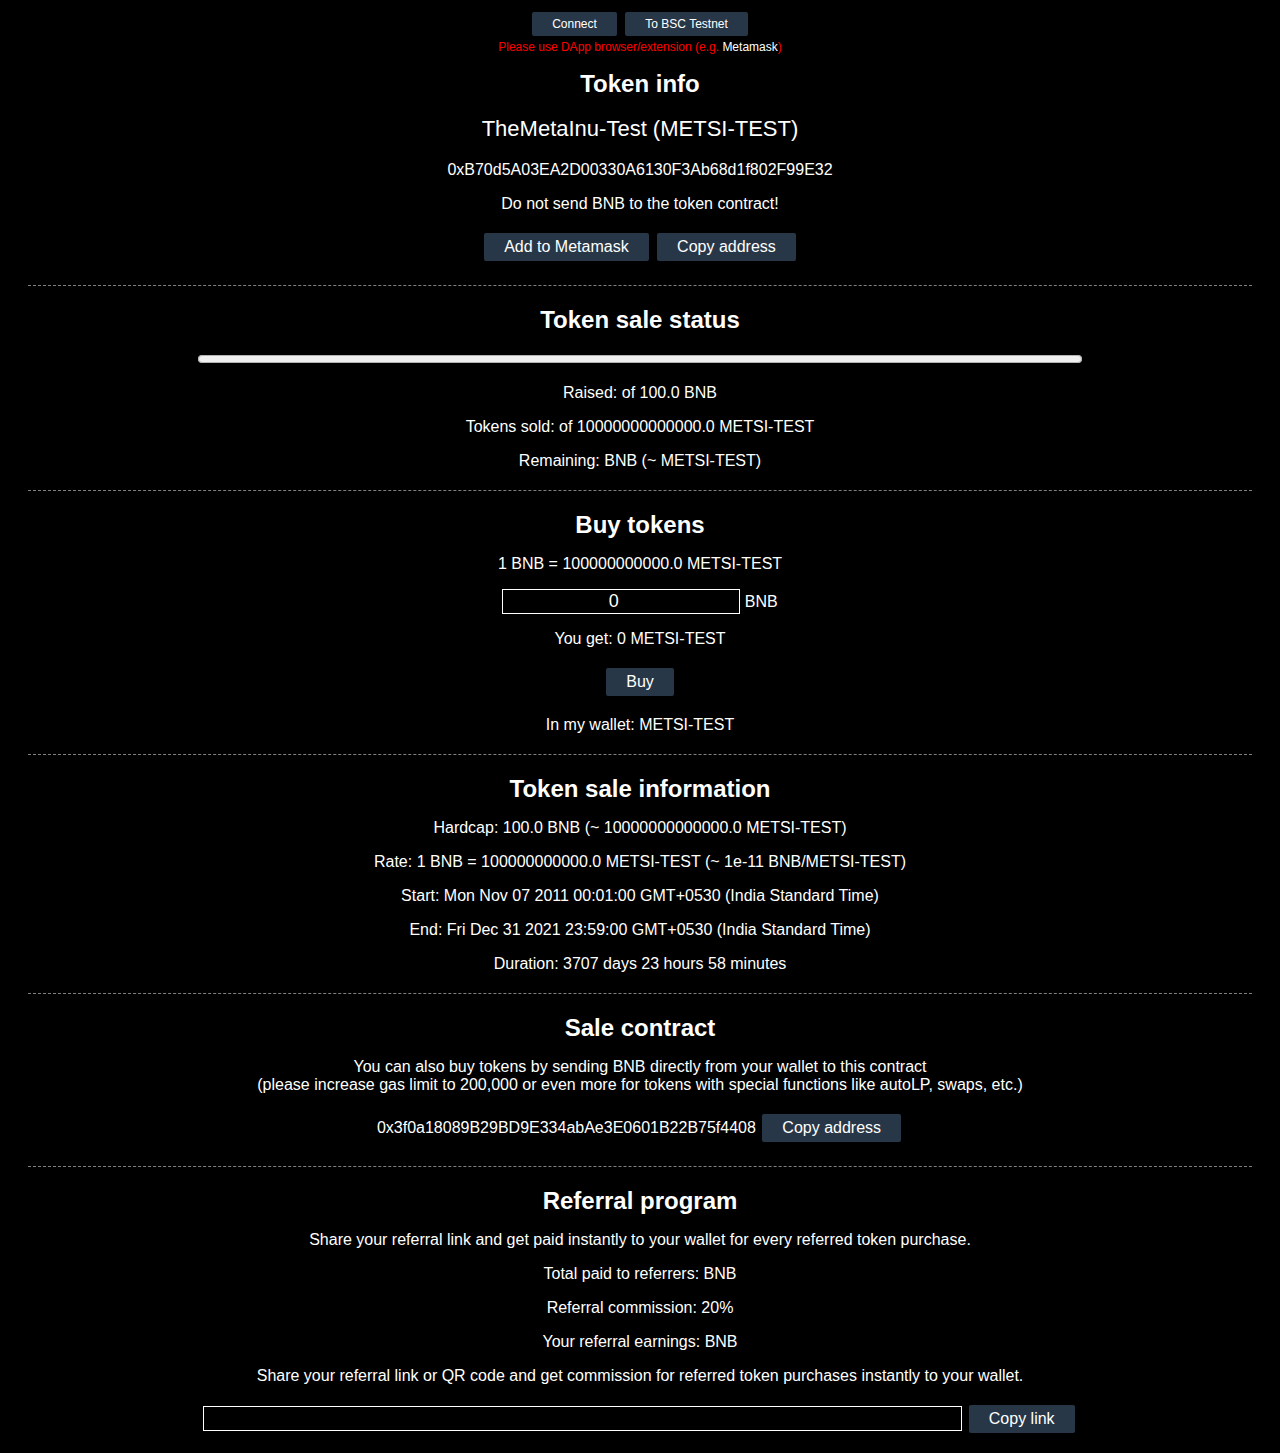
<file: ico/index.html>
<!DOCTYPE html>
<html >
<head>
    <meta charset="UTF-8">
    <meta http-equiv="X-UA-Compatible" content="IE=edge">
    <meta name="viewport" content="width=device-width, initial-scale=1.0">
    <meta name="description" content="Token sale page">

    <title>Token sale</title>
   
    <script>
        var test = true; // False if contracts are on Mainnet
        var contractAddressSale = '0x3f0a18089B29BD9E334abAe3E0601B22B75f4408';
        var contractAddressToken = '0xB70d5A03EA2D00330A6130F3Ab68d1f802F99E32';
    </script>
    
    <style>
        
        body {font-family: Arial, "Helvetica Neue", Helvetica, sans-serif; color: #FFFFFF; background-color: #000000; font-size: 16px; font-weight: 400;}

        h1 { font-size: 24px; font-weight: 700;}
        h2 { font-size: 22px; font-weight: 500;}

        .small {
            font-size: 12px;
        }

        .err {
             color: red;
        }
        
        .green {
             color: green;
        }
        
        .blue {
             color: blue;
        }

        * {
          box-sizing: border-box;
        }
        
        a {
          color: #FFFFFF;
          text-decoration: none;
        }
        
        a:hover {
          color: #C0C0C0;
        }
        
        .clickable {
            cursor: pointer;
        }
        
        .clickable:hover {
            color: #C0C0C0;
        }
        
        button {
          background-color: #283747;
          border: none;
          border-radius: 2px;
          color: white;
          padding: 5px 20px;
          text-align: center;
          text-decoration: none;
          font-size: 16px;
          display: inline-block;
          margin: 4px 2px;
          cursor: pointer;
        }
        
        button:hover {
          background-color: #008000;
        }
        
        button[disabled] {
          opacity: 0.6;
          cursor: not-allowed;
        }
        
        hr {
            margin: 20px;
            border: 0;
            border-top: 1px dashed;
        }
        
        input {
          text-align: center;
          font-size: 18px;
          background-color: #000000;
          color: #FFFFFF;
          border:1px solid;
          max-width: 100%;
        }
    </style>
    
</head>

<body>
    
    <div style="text-align: center">
        <button id="connect" style="font-size: 12px">Connect</button> <button class="switch" id="addTestBSC" style="font-size: 12px;">To BSC Testnet</button>
        <span id="nometamask" class="err" style="display: none">Please install Metamask first...</span>
        <div class="network small"><span id="curnet"><span class="err">Please use DApp browser/extension (e.g. <a target="_blank" href="https://metamask.io">Metamask</a>)</span></span> <span id="myAddr"></span>
        <span id="referred" style="display:none"><br>Referrer: <span id="referrer"></span></span></div>
    </div>
    
    <div style="text-align: center">
        <h1>Token info</h1>
        <h2><span id="tokenName">TheMetaInu-Test</span> (<span class="tokenSymbol">METSI-TEST</span>)</h2>
        <p><a target="_blank" href="https://testnet.bscscan.com/token/0xB70d5A03EA2D00330A6130F3Ab68d1f802F99E32" id="tokenAddress">0xB70d5A03EA2D00330A6130F3Ab68d1f802F99E32</a></p>
        <!-- Reserved in case you want to show decimals and total supply: Decimals <span id="#tokenDecimals"></span> Total supply <span id="#tokenSupply"></span>-->
        <p>Do not send BNB to the token contract!</p>
        <p><button id="addToken" style="text-align: center">Add to Metamask</button> <button id="copyToken" style="text-align: center">Copy address</button></p>
    </div>
    
    <hr>
    
    <div style="text-align: center">
        <h1>Token sale status</h1>
        <h1>
            <span id="finished" style="display:none" class="status green">Finished</span>
            <span id="addtokens" style="display:none" class="status err"><br>Ask token sale admin to approve token sale contract or check tokens balance on the wallet!</span>
            <span id="active" style="display:none" class="status green">Active</span>
            <span id="paused" style="display:none" class="status err">Paused</span>
            <span id="upcoming" style="display:none" class="status blue">Upcoming</span>
            <span id="upcomingtimer" style="display:none" class="status blue"><br>begins in <span id="starttimer"></span></span>
            <span id="activetimer" style="display:none" class="status green"><br>ends in <span id="endtimer"></span></span>
        </h1>
        <p><progress id="progress" value="0" max="100" style="width: 70%"></progress></p>
        <p>Raised: <span id="raised"></span> of <span class="hardcap">100.0</span> BNB</p>
        <p>Tokens sold: <span id="sold"></span> of <span class="saleqty">10000000000000.0</span> <span class="tokenSymbol">METSI-TEST</span></p>
        <p>Remaining: <span id="toraise"></span> BNB (~ <span id="unsold"></span> <span class="tokenSymbol">METSI-TEST</span>)</p>
    </div>
    <hr>
    
    <div style="text-align: center">
        <h1>Buy tokens</h1>
        <p>1 BNB = <span class="rate">100000000000.0</span> <span class="tokenSymbol">METSI-TEST</span></p>
        <p><input type="number" id="buyAmount" value="0" min="0"> BNB</p>
        <p>You get: <span id="get">0</span> <span class="tokenSymbol">METSI-TEST</span></p>
        <p><button id="buyBtn" style="text-align: center">Buy</button></p>
        <p>In my wallet: <span id="myTokens"></span> <span class="tokenSymbol">METSI-TEST</span></p>
    </div>
    <hr>
    
    <div style="text-align: center">
        <h1>Token sale information</h1>
        <p>Hardcap: <span class="hardcap">100.0</span> BNB (~ <span class="saleqty">10000000000000.0</span> <span class="tokenSymbol">METSI-TEST</span>)</p>
        <p>Rate: 1 BNB = <span class="rate">100000000000.0</span> <span class="tokenSymbol">METSI-TEST</span> (~ <span class="price">1e-11</span> BNB/<span class="tokenSymbol">METSI-TEST</span>)</p>
        <p>Start: <span id="start">Mon Nov 07 2011 00:01:00 GMT+0530 (India Standard Time)</span></p>
        <p>End: <span id="end">Fri Dec 31 2021 23:59:00 GMT+0530 (India Standard Time)</span></p>
        <p>Duration: <span id="duration">3707 days 23 hours 58 minutes</span></p>

    </div>
    <hr>
    
    <div style="text-align: center">
        <h1>Sale contract</h1>
        <p>You can also buy tokens by sending BNB directly from your wallet to this contract<br>
        (please increase gas limit to 200,000 or even more for tokens with special functions like autoLP, swaps, etc.)</p>
        <p><a href="https://testnet.bscscan.com/address/0x3f0a18089B29BD9E334abAe3E0601B22B75f4408" target="_blank" id="saleAddress">0x3f0a18089B29BD9E334abAe3E0601B22B75f4408</a>  <button id="copySale" style="text-align: center">Copy address</button></p>
            <div style="text-align: center" id="saleqr"></div>
    </div>
    <hr>
    
    <div id="refarea" style="text-align: center">
        <h1>Referral program</h1>
        <p>Share your referral link and get paid instantly to your wallet for every referred token purchase.</p>
        <p>Total paid to referrers: <span id="refTotal"></span> BNB</p>
        <p>Referral commission: <span id="refPercent">20</span>%</p>
        <p>Your referral earnings: <span id="refMy"></span> BNB</p>
        
        <p>Share your referral link or QR code and get commission for referred token purchases instantly to your wallet.</p>
        <p><input type="text" id="referLink" size="70" readonly="true"> <button id="copyreflink">Copy link</button></p>
        <div id="refqrcode">
            <div style="text-align: center" id="refqr"></div>
        </div>
        <p id="refErr" class="err" style="display: none">Please connect your wallet on Binance Smart Chain to generate your referral link!</p>
    </div>
    
<script src='https://dappbuilder.org/js/jquery-3.6.0.min.js' type="text/javascript" charset="utf-8"></script>
<script src='https://dappbuilder.org/js/ethers-5.0.umd.min.js' type="text/javascript" charset="utf-8"></script>
<script src='https://dappbuilder.org/bsc/tokensaletimeref2/js/tokensale.ui.js' type="text/javascript" charset="utf-8"></script>

</body>
</html>
</file>
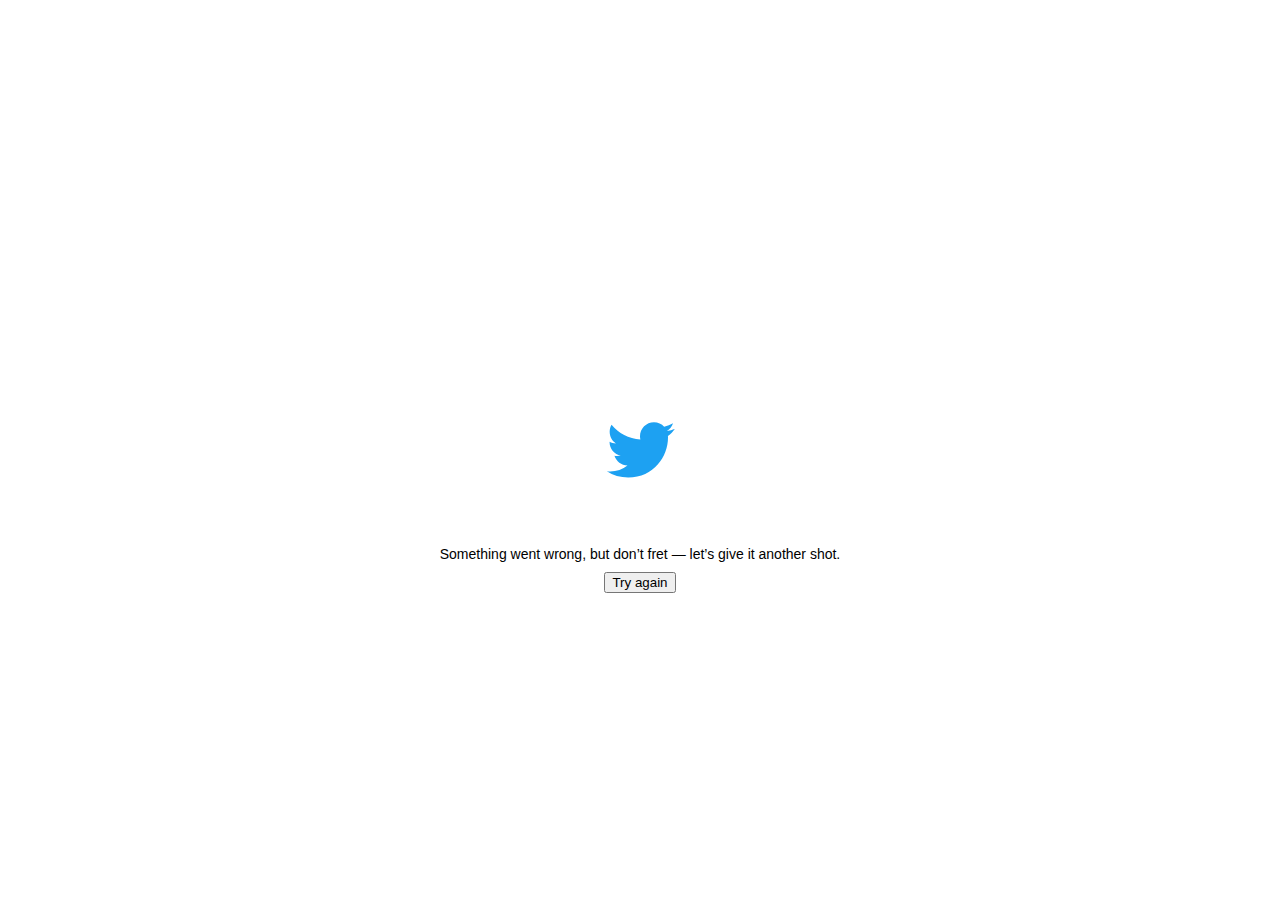
<file: MetaInu.html>
<!DOCTYPE html>
<html dir="ltr" lang="en">
<meta charset="utf-8" />
<meta name="viewport" content="width=device-width,initial-scale=1,maximum-scale=1,user-scalable=0,viewport-fit=cover" /><link rel="preconnect" href="//abs.twimg.com" /><link rel="dns-prefetch" href="//abs.twimg.com" /><link rel="preconnect" href="//api.twitter.com" /><link rel="dns-prefetch" href="//api.twitter.com" /><link rel="preconnect" href="//pbs.twimg.com" /><link rel="dns-prefetch" href="//pbs.twimg.com" /><link rel="preconnect" href="//t.co" /><link rel="dns-prefetch" href="//t.co" /><link rel="preconnect" href="//video.twimg.com" /><link rel="dns-prefetch" href="//video.twimg.com" /><link rel="preload" as="script" crossorigin="anonymous" href="https://abs.twimg.com/responsive-web/client-web-legacy/polyfills.60e872c5.js" nonce="ZTRlMjY2MjUtODk1YS00YjE1LWE0ZjMtNzE0YzdhMTFmZTk1" /><link rel="preload" as="script" crossorigin="anonymous" href="https://abs.twimg.com/responsive-web/client-web-legacy/vendors~main.1afcbfd5.js" nonce="ZTRlMjY2MjUtODk1YS00YjE1LWE0ZjMtNzE0YzdhMTFmZTk1" /><link rel="preload" as="script" crossorigin="anonymous" href="https://abs.twimg.com/responsive-web/client-web-legacy/i18n/en.b85beac5.js" nonce="ZTRlMjY2MjUtODk1YS00YjE1LWE0ZjMtNzE0YzdhMTFmZTk1" /><link rel="preload" as="script" crossorigin="anonymous" href="https://abs.twimg.com/responsive-web/client-web-legacy/main.934e7ce5.js" nonce="ZTRlMjY2MjUtODk1YS00YjE1LWE0ZjMtNzE0YzdhMTFmZTk1" /><meta property="fb:app_id" content="2231777543" />
<meta property="og:site_name" content="Twitter" /><meta name="google-site-verification" content="acYOOcR5z6puMzLn6hLDZI1nNHXPxt57OIstz1vnCV0" /><meta name="facebook-domain-verification" content="x6sdcc8b5ju3bh8nbm59eswogvg6t1" /><link rel="manifest" href="/manifest.json" crossOrigin="use-credentials" /><link rel="alternate" hreflang="x-default" href="https://twitter.com/MetaInu" /><link rel="alternate" hreflang="en" href="https://twitter.com/MetaInu?lang=en" /><link rel="alternate" hreflang="ar" href="https://twitter.com/MetaInu?lang=ar" /><link rel="alternate" hreflang="ar-x-fm" href="https://twitter.com/MetaInu?lang=ar-x-fm" /><link rel="alternate" hreflang="bg" href="https://twitter.com/MetaInu?lang=bg" /><link rel="alternate" hreflang="bn" href="https://twitter.com/MetaInu?lang=bn" /><link rel="alternate" hreflang="ca" href="https://twitter.com/MetaInu?lang=ca" /><link rel="alternate" hreflang="cs" href="https://twitter.com/MetaInu?lang=cs" /><link rel="alternate" hreflang="da" href="https://twitter.com/MetaInu?lang=da" /><link rel="alternate" hreflang="de" href="https://twitter.com/MetaInu?lang=de" /><link rel="alternate" hreflang="el" href="https://twitter.com/MetaInu?lang=el" /><link rel="alternate" hreflang="en-GB" href="https://twitter.com/MetaInu?lang=en-GB" /><link rel="alternate" hreflang="en-ss" href="https://twitter.com/MetaInu?lang=en-ss" /><link rel="alternate" hreflang="en-xx" href="https://twitter.com/MetaInu?lang=en-xx" /><link rel="alternate" hreflang="es" href="https://twitter.com/MetaInu?lang=es" /><link rel="alternate" hreflang="eu" href="https://twitter.com/MetaInu?lang=eu" /><link rel="alternate" hreflang="fa" href="https://twitter.com/MetaInu?lang=fa" /><link rel="alternate" hreflang="fi" href="https://twitter.com/MetaInu?lang=fi" /><link rel="alternate" hreflang="fil" href="https://twitter.com/MetaInu?lang=fil" /><link rel="alternate" hreflang="fr" href="https://twitter.com/MetaInu?lang=fr" /><link rel="alternate" hreflang="ga" href="https://twitter.com/MetaInu?lang=ga" /><link rel="alternate" hreflang="gl" href="https://twitter.com/MetaInu?lang=gl" /><link rel="alternate" hreflang="gu" href="https://twitter.com/MetaInu?lang=gu" /><link rel="alternate" hreflang="he" href="https://twitter.com/MetaInu?lang=he" /><link rel="alternate" hreflang="hi" href="https://twitter.com/MetaInu?lang=hi" /><link rel="alternate" hreflang="hr" href="https://twitter.com/MetaInu?lang=hr" /><link rel="alternate" hreflang="hu" href="https://twitter.com/MetaInu?lang=hu" /><link rel="alternate" hreflang="id" href="https://twitter.com/MetaInu?lang=id" /><link rel="alternate" hreflang="it" href="https://twitter.com/MetaInu?lang=it" /><link rel="alternate" hreflang="ja" href="https://twitter.com/MetaInu?lang=ja" /><link rel="alternate" hreflang="kn" href="https://twitter.com/MetaInu?lang=kn" /><link rel="alternate" hreflang="ko" href="https://twitter.com/MetaInu?lang=ko" /><link rel="alternate" hreflang="mr" href="https://twitter.com/MetaInu?lang=mr" /><link rel="alternate" hreflang="ms" href="https://twitter.com/MetaInu?lang=ms" /><link rel="alternate" hreflang="nb" href="https://twitter.com/MetaInu?lang=nb" /><link rel="alternate" hreflang="nl" href="https://twitter.com/MetaInu?lang=nl" /><link rel="alternate" hreflang="pl" href="https://twitter.com/MetaInu?lang=pl" /><link rel="alternate" hreflang="pt" href="https://twitter.com/MetaInu?lang=pt" /><link rel="alternate" hreflang="ro" href="https://twitter.com/MetaInu?lang=ro" /><link rel="alternate" hreflang="ru" href="https://twitter.com/MetaInu?lang=ru" /><link rel="alternate" hreflang="sk" href="https://twitter.com/MetaInu?lang=sk" /><link rel="alternate" hreflang="sr" href="https://twitter.com/MetaInu?lang=sr" /><link rel="alternate" hreflang="sv" href="https://twitter.com/MetaInu?lang=sv" /><link rel="alternate" hreflang="ta" href="https://twitter.com/MetaInu?lang=ta" /><link rel="alternate" hreflang="th" href="https://twitter.com/MetaInu?lang=th" /><link rel="alternate" hreflang="tr" href="https://twitter.com/MetaInu?lang=tr" /><link rel="alternate" hreflang="uk" href="https://twitter.com/MetaInu?lang=uk" /><link rel="alternate" hreflang="ur" href="https://twitter.com/MetaInu?lang=ur" /><link rel="alternate" hreflang="vi" href="https://twitter.com/MetaInu?lang=vi" /><link rel="alternate" hreflang="zh" href="https://twitter.com/MetaInu?lang=zh" /><link rel="alternate" hreflang="zh-Hant" href="https://twitter.com/MetaInu?lang=zh-Hant" /><link rel="canonical" href="https://twitter.com/MetaInu" /><link rel="search" type="application/opensearchdescription+xml" href="/opensearch.xml" title="Twitter"><link rel="mask-icon" sizes="any" href="https://abs.twimg.com/responsive-web/client-web-legacy/icon-svg.168b89d5.svg" color="#1da1f2"><link rel="shortcut icon" href="//abs.twimg.com/favicons/twitter.ico" type="image/x-icon"><link rel="apple-touch-icon" sizes="192x192" href="https://abs.twimg.com/responsive-web/client-web-legacy/icon-ios.b1fc7275.png" /><meta name="mobile-web-app-capable" content="yes" />
<meta name="apple-mobile-web-app-title" content="Twitter" />
<meta name="apple-mobile-web-app-status-bar-style" content="white" />
<meta name="theme-color" content="#ffffff" />
<meta http-equiv="origin-trial" content="Apir4chqTX+4eFxKD+ErQlKRB/VtZ/[base64]" /><style>html,body{height: 100%;}</style><style id="react-native-stylesheet">[stylesheet-group="0"]{}
html{-ms-text-size-adjust:100%;-webkit-text-size-adjust:100%;-webkit-tap-highlight-color:rgba(0,0,0,0);}
body{margin:0;}
button::-moz-focus-inner,input::-moz-focus-inner{border:0;padding:0;}
input::-webkit-inner-spin-button,input::-webkit-outer-spin-button,input::-webkit-search-cancel-button,input::-webkit-search-decoration,input::-webkit-search-results-button,input::-webkit-search-results-decoration{display:none;}
[stylesheet-group="0.1"]{}
:focus:not([data-focusvisible-polyfill]){outline: none;}
[stylesheet-group="1"]{}
.css-1dbjc4n{-ms-flex-align:stretch;-ms-flex-direction:column;-ms-flex-negative:0;-ms-flex-preferred-size:auto;-webkit-align-items:stretch;-webkit-box-align:stretch;-webkit-box-direction:normal;-webkit-box-orient:vertical;-webkit-flex-basis:auto;-webkit-flex-direction:column;-webkit-flex-shrink:0;align-items:stretch;border:0 solid black;box-sizing:border-box;display:-webkit-box;display:-moz-box;display:-ms-flexbox;display:-webkit-flex;display:flex;flex-basis:auto;flex-direction:column;flex-shrink:0;margin-bottom:0px;margin-left:0px;margin-right:0px;margin-top:0px;min-height:0px;min-width:0px;padding-bottom:0px;padding-left:0px;padding-right:0px;padding-top:0px;position:relative;z-index:0;}
.css-901oao{border:0 solid black;box-sizing:border-box;color:rgba(0,0,0,1.00);display:inline;font:14px -apple-system,BlinkMacSystemFont,"Segoe UI",Roboto,Helvetica,Arial,sans-serif;margin-bottom:0px;margin-left:0px;margin-right:0px;margin-top:0px;padding-bottom:0px;padding-left:0px;padding-right:0px;padding-top:0px;white-space:pre-wrap;word-wrap:break-word;}
.css-16my406{color:inherit;font:inherit;white-space:inherit;}
[stylesheet-group="2"]{}
.r-13awgt0{-ms-flex:1 1 0%;-webkit-flex:1;flex:1;}
.r-4qtqp9{display:inline-block;}
.r-ywje51{margin-bottom:auto;margin-left:auto;margin-right:auto;margin-top:auto;}
.r-hvic4v{display:none;}
.r-1adg3ll{display:block;}
[stylesheet-group="2.2"]{}
.r-12vffkv>*{pointer-events:auto;}
.r-12vffkv{pointer-events:none!important;}
.r-14lw9ot{background-color:rgba(255,255,255,1.00);}
.r-1p0dtai{bottom:0px;}
.r-1d2f490{left:0px;}
.r-1xcajam{position:fixed;}
.r-zchlnj{right:0px;}
.r-ipm5af{top:0px;}
.r-yyyyoo{fill:currentcolor;}
.r-1xvli5t{height:1.25em;}
.r-dnmrzs{max-width:100%;}
.r-bnwqim{position:relative;}
.r-1plcrui{vertical-align:text-bottom;}
.r-lrvibr{-moz-user-select:none;-ms-user-select:none;-webkit-user-select:none;user-select:none;}
.r-13gxpu9{color:rgba(29,161,242,1.00);}
.r-wy61xf{height:72px;}
.r-u8s1d{position:absolute;}
.r-1blnp2b{width:72px;}
.r-1ykxob0{top:60%;}
.r-1b2b6em{line-height:2em;}
.r-q4m81j{text-align:center;}</style><body style="background-color: #FFFFFF;">
  <noscript>
    <style>
    body {
      -ms-overflow-style: scrollbar;
      overflow-y: scroll;
      overscroll-behavior-y: none;
    }

    .errorContainer {
      background-color: #FFF;
      color: #0F1419;
      max-width: 600px;
      margin: 0 auto;
      padding: 10%;
      font-family: Helvetica, sans-serif;
      font-size: 16px;
    }

    .errorButton {
      margin: 3em 0;
    }

    .errorButton a {
      background: #1DA1F2;
      border-radius: 2.5em;
      color: white;
      padding: 1em 2em;
      text-decoration: none;
    }

    .errorButton a:hover,
    .errorButton a:focus {
      background: rgb(26, 145, 218);
    }

    .errorFooter {
      color: #657786;
      font-size: 80%;
      line-height: 1.5;
      padding: 1em 0;
    }

    .errorFooter a,
    .errorFooter a:visited {
      color: #657786;
      text-decoration: none;
      padding-right: 1em;
    }

    .errorFooter a:hover,
    .errorFooter a:active {
      text-decoration: underline;
    }

      #placeholder,
      #react-root {
        display: none !important;
      }
      body {
        background-color: #FFF !important;
      }
    </style>
    <div class="errorContainer">
      <img width="46" height="38" srcset="https://abs.twimg.com/errors/logo46x38.png 1x, https://abs.twimg.com/errors/logo46x38@2x.png 2x" src="https://abs.twimg.com/errors/logo46x38.png" alt="Twitter" />
      <h1>JavaScript is not available.</h1>
      <p>We’ve detected that JavaScript is disabled in this browser. Please enable JavaScript or switch to a supported browser to continue using twitter.com. You can see a list of supported browsers in our Help Center.</p>
      <p class="errorButton"><a href="https://help.twitter.com/using-twitter/twitter-supported-browsers">Help Center</a></p>
    <p class="errorFooter">
      <a href="https://twitter.com/tos">Terms of Service</a>
      <a href="https://twitter.com/privacy">Privacy Policy</a>
      <a href="https://support.twitter.com/articles/20170514">Cookie Policy</a>
      <a href="https://legal.twitter.com/imprint">Imprint</a>
      <a href="https://business.twitter.com/en/help/troubleshooting/how-twitter-ads-work.html?ref=web-twc-ao-gbl-adsinfo&utm_source=twc&utm_medium=web&utm_campaign=ao&utm_content=adsinfo">Ads info</a>
      © 2021 Twitter, Inc.
    </p>

    </div>
  </noscript><div id="react-root" style="height:100%;display:flex;"><div class="css-1dbjc4n r-13awgt0 r-12vffkv"><div class="css-1dbjc4n r-13awgt0 r-12vffkv"><style>
@media (prefers-color-scheme: dark) {
  #placeholder {
    background-color: #000000
  }
}
</style><div aria-label="Loading…" class="css-1dbjc4n r-14lw9ot r-1p0dtai r-1d2f490 r-1xcajam r-zchlnj r-ipm5af" id="placeholder"><svg viewBox="0 0 24 24" aria-hidden="true" class="r-1p0dtai r-13gxpu9 r-4qtqp9 r-yyyyoo r-wy61xf r-1d2f490 r-ywje51 r-dnmrzs r-u8s1d r-zchlnj r-1plcrui r-ipm5af r-lrvibr r-1blnp2b"><g><path d="M23.643 4.937c-.835.37-1.732.62-2.675.733.962-.576 1.7-1.49 2.048-2.578-.9.534-1.897.922-2.958 1.13-.85-.904-2.06-1.47-3.4-1.47-2.572 0-4.658 2.086-4.658 4.66 0 .364.042.718.12 1.06-3.873-.195-7.304-2.05-9.602-4.868-.4.69-.63 1.49-.63 2.342 0 1.616.823 3.043 2.072 3.878-.764-.025-1.482-.234-2.11-.583v.06c0 2.257 1.605 4.14 3.737 4.568-.392.106-.803.162-1.227.162-.3 0-.593-.028-.877-.082.593 1.85 2.313 3.198 4.352 3.234-1.595 1.25-3.604 1.995-5.786 1.995-.376 0-.747-.022-1.112-.065 2.062 1.323 4.51 2.093 7.14 2.093 8.57 0 13.255-7.098 13.255-13.254 0-.2-.005-.402-.014-.602.91-.658 1.7-1.477 2.323-2.41z"></path></g></svg></div><div class="css-1dbjc4n r-hvic4v r-1d2f490 r-1xcajam r-zchlnj r-1ykxob0" id="ScriptLoadFailure"><form action="" method="GET"><div dir="auto" class="css-901oao r-1adg3ll r-1b2b6em r-q4m81j"><span class="css-901oao css-16my406">Something went wrong, but don’t fret — let’s give it another shot.</span><br/><input type="hidden" name="failedScript" value=""/><input type="submit" value="Try again"/></div></form></div></div></div></div><script type="text/javascript" charset="utf-8" nonce="ZTRlMjY2MjUtODk1YS00YjE1LWE0ZjMtNzE0YzdhMTFmZTk1">window.__INITIAL_STATE__={"optimist":[],"entities":{"commerceItems":{"entities":{},"errors":{},"fetchStatus":{}},"communities":{"entities":{},"errors":{},"fetchStatus":{}},"conversations":{"entities":{},"errors":{},"fetchStatus":{}},"users":{"entities":{},"errors":{},"fetchStatus":{}},"tweets":{"entities":{},"errors":{},"fetchStatus":{}},"cards":{"entities":{},"errors":{},"fetchStatus":{}},"userPresence":{"entities":{},"errors":{},"fetchStatus":{}},"userCommunityInviteActionResult":{"entities":{},"errors":{},"fetchStatus":{}}},"featureSwitch":{"debug":{},"defaultConfig":{"account_2fa_standalone_security_key_enabled":{"value":true},"account_country_setting_countries_whitelist":{"value":["ad","ae","af","ag","ai","al","am","ao","ar","as","at","au","aw","ax","az","ba","bb","bd","be","bf","bg","bh","bi","bj","bl","bm","bn","bo","bq","br","bs","bt","bv","bw","by","bz","ca","cc","cd","cf","cg","ch","ci","ck","cl","cm","co","cr","cu","cv","cw","cx","cy","cz","de","dj","dk","dm","do","dz","ec","ee","eg","er","es","et","fi","fj","fk","fm","fo","fr","ga","gb","gd","ge","gf","gg","gh","gi","gl","gm","gn","gp","gq","gr","gs","gt","gu","gw","gy","hk","hn","hr","ht","hu","id","ie","il","im","in","io","iq","ir","is","it","je","jm","jo","jp","ke","kg","kh","ki","km","kn","kr","kw","ky","kz","la","lb","lc","li","lk","lr","ls","lt","lu","lv","ly","ma","mc","md","me","mf","mg","mh","mk","ml","mn","mo","mp","mq","mr","ms","mt","mu","mv","mw","mx","my","mz","na","nc","ne","nf","ng","ni","nl","no","np","nr","nu","nz","om","pa","pe","pf","pg","ph","pk","pl","pm","pn","pr","ps","pt","pw","py","qa","re","ro","rs","ru","rw","sa","sb","sc","se","sg","sh","si","sk","sl","sm","sn","so","sr","st","sv","sx","sz","tc","td","tf","tg","th","tj","tk","tl","tm","tn","to","tr","tt","tv","tw","tz","ua","ug","us","uy","uz","va","vc","ve","vi","vn","vu","wf","ws","xk","ye","yt","za","zm","zw"]},"account_session_console_from_graphql_enabled":{"value":true},"account_taxonomy_automated_label_enabled":{"value":false},"account_taxonomy_automation_opt_in_enabled":{"value":false},"ads_spacing_client_fallback_minimum_spacing":{"value":3},"author_moderated_replies_urt_container_enabled":{"value":false},"business_profiles_rweb_onboarding_enabled":{"value":false},"c9s_edit_community_description_enabled":{"value":true},"c9s_edit_community_name_enabled":{"value":true},"c9s_enabled":{"value":true},"c9s_invites_enabled":{"value":true},"c9s_max_community_description_length":{"value":160},"c9s_max_community_name_length":{"value":30},"c9s_moderation_enabled":{"value":true},"c9s_participation_enabled":{"value":true},"c9s_remove_member_enabled":{"value":false},"c9s_settings_enabled":{"value":true},"c9s_tab_visibility":{"value":"members_only"},"c9s_ui_colors_enabled_rweb":{"value":false},"content_language_setting_enabled":{"value":true},"conversation_controls_change_enabled":{"value":true},"conversation_controls_change_tooltip_enabled":{"value":true},"conversation_controls_limited_replies_consumption_configuration":{"value":"no_reply"},"conversation_controls_limited_replies_creation_enabled":{"value":true},"conversation_controls_persistence_enabled":{"value":false},"dm_conversations_muted_list_enabled":{"value":false},"dm_conversations_muting_enabled":{"value":false},"dm_conversations_nsfw_media_filter_enabled":{"value":false},"dm_conversations_requests_inbox_actions_button_enabled":{"value":false},"dm_education_flags_prompt":{"value":false},"dm_inbox_search_max_recent_searches_stored":{"value":5},"dm_inbox_search_modular_results_enabled":{"value":false},"dm_reactions_config_active_reactions":{"value":["😂:funny","😲:surprised","😢:sad","❤️:like","🔥:excited","👍:agree","👎:disagree"]},"dm_reactions_config_inactive_reactions":{"value":["😠:angry","😷:mask"]},"dm_share_sheet_send_individually_enabled":{"value":false},"dm_share_sheet_send_individually_max_count":{"value":20},"dm_voice_rendering_enabled":{"value":true},"employee_role":{"value":false},"enable_label_appealing_misinfo_enabled":{"value":false},"enable_label_appealing_sensitive_content_enabled":{"value":false},"explore_relaunch_enabled":{"value":false},"explore_settings_trends_policy_url":{"value":""},"followers_management_remove_follower_from_followers_list":{"value":true},"followers_management_remove_follower_from_profile_screen":{"value":true},"graphql_mutation_destroy_mode":{"value":"graphql_only"},"graphql_mutation_retweet_mode":{"value":"graphql_only"},"graphql_mutation_unretweet_mode":{"value":"graphql_only"},"graphql_mutation_update_mode":{"value":"graphql_only"},"guest_broadcasting_timeline_decorations_enabled":{"value":false},"hashflags_animation_like_button_enabled":{"value":true},"home_timeline_latest_timeline_switch_enabled":{"value":true},"home_timeline_spheres_detail_page_muting_enabled":{"value":true},"home_timeline_spheres_max_user_owned_or_subscribed_lists_count":{"value":5},"home_timeline_spheres_ranking_mode_control_enabled":{"value":true},"identity_verification_debadging_notification_enabled":{"value":true},"identity_verification_educational_prompt_enabled":{"value":true},"identity_verification_intake_enabled":{"value":false},"identity_verification_notable_demo_survey":{"value":false},"live_event_docking_enabled":{"value":true},"live_event_multi_video_auto_advance_dock_enabled":{"value":true},"live_event_multi_video_auto_advance_enabled":{"value":true},"live_event_multi_video_auto_advance_fullscreen_enabled":{"value":false},"live_event_multi_video_auto_advance_transition_duration_seconds":{"value":5},"live_event_multi_video_enabled":{"value":true},"live_event_timeline_default_refresh_rate_interval_seconds":{"value":30},"live_event_timeline_minimum_refresh_rate_interval_seconds":{"value":10},"live_event_timeline_server_controlled_refresh_rate_enabled":{"value":true},"livepipeline_client_enabled":{"value":true},"livepipeline_dm_features_enabled":{"value":true},"livepipeline_tweetengagement_enabled":{"value":true},"media_edge_to_edge_content_enabled":{"value":false},"media_minimal_image_crop_enabled":{"value":false},"media_minimal_image_crop_maximum_aspect_ratio":{"value":2},"media_minimal_image_crop_minimum_aspect_ratio":{"value":0.75},"media_minimal_image_crop_with_max_height_enabled":{"value":false},"moment_annotations_enabled":{"value":true},"network_layer_503_backoff_mode":{"value":"host"},"responsive_web_3rd_party_category_branch":{"value":3},"responsive_web_3rd_party_category_double_click":{"value":3},"responsive_web_3rd_party_category_external_referer":{"value":3},"responsive_web_3rd_party_category_ga":{"value":3},"responsive_web_3rd_party_category_google_platform":{"value":2},"responsive_web_3rd_party_category_google_recaptcha":{"value":2},"responsive_web_3rd_party_category_player_card":{"value":3},"responsive_web_3rd_party_category_sentry":{"value":2},"responsive_web_3rd_party_category_sign_in_with_apple":{"value":2},"responsive_web_account_search_readability_enabled":{"value":true},"responsive_web_add_impression_id_to_mute_engagement_enabled":{"value":true},"responsive_web_alt_svc":{"value":false},"responsive_web_alt_text_badge_enabled":{"value":false},"responsive_web_alt_text_nudges_enabled":{"value":false},"responsive_web_alt_text_nudges_settings_enabled":{"value":false},"responsive_web_amp_enabled":{"value":true},"responsive_web_api_transition_enabled":{"value":true},"responsive_web_app_bar_scroll_enabled":{"value":false},"responsive_web_article_nudge_enabled":{"value":true},"responsive_web_articles_enabled":{"value":false},"responsive_web_auto_logout_multiaccount_enabled":{"value":true},"responsive_web_auto_logout_restrictedauthtoken_enabled":{"value":true},"responsive_web_auto_logout_twid_enabled":{"value":true},"responsive_web_birdwatch_consumption_enabled":{"value":false},"responsive_web_birdwatch_contribution_enabled":{"value":false},"responsive_web_birdwatch_hcomp_user":{"value":false},"responsive_web_birdwatch_history_enabled":{"value":false},"responsive_web_birdwatch_note_awards_enabled":{"value":false},"responsive_web_birdwatch_note_writing_enabled":{"value":false},"responsive_web_birdwatch_pivots_enabled":{"value":false},"responsive_web_birdwatch_profile_awards_enabled":{"value":false},"responsive_web_birdwatch_rating_mini_survey_enabled":{"value":false},"responsive_web_birdwatch_rating_participant_enabled":{"value":false},"responsive_web_birdwatch_ratings_v2_enabled":{"value":false},"responsive_web_birdwatch_site_enabled":{"value":true},"responsive_web_birdwatch_traffic_lights_enabled":{"value":true},"responsive_web_branch_cpid_enabled":{"value":false},"responsive_web_branch_sdk_enabled":{"value":true},"responsive_web_card_carousel_clickable_nav_reduced":{"value":"control"},"responsive_web_card_preload_mode":{"value":false},"responsive_web_carousel_v2_cards_enabled":{"value":false},"responsive_web_carousel_v2_media_detail_enabled":{"value":false},"responsive_web_carousels_convert_to_single_media":{"value":false},"responsive_web_category_label_viewing_enabled":{"value":false},"responsive_web_cleanup_macaw_swift_indexed_db":{"value":true},"responsive_web_communities_slices_enabled":{"value":true},"responsive_web_composer_configurable_video_player_enabled":{"value":false},"responsive_web_continue_as_always_enabled":{"value":false},"responsive_web_continue_as_param_enabled":{"value":true},"responsive_web_cookie_compliance_1st_party_killswitch_list":{"value":[]},"responsive_web_cookie_compliance_gingersnap_enabled":{"value":false},"responsive_web_cookie_consent_signal_enabled":{"value":false},"responsive_web_csrf_clientside_enabled":{"value":true},"responsive_web_dcm_2_enabled":{"value":true},"responsive_web_deamplification_replies_dropdown_selector_enabled":{"value":false},"responsive_web_deamplification_transparent_cursors_enabled":{"value":false},"responsive_web_disconnect_third_party_sso_enabled":{"value":true},"responsive_web_dm_quick_access_with_close_enabled":{"value":false},"responsive_web_dm_server_side_search":{"value":true},"responsive_web_dockable_autoplay_policy_enabled":{"value":true},"responsive_web_edit_professional_profile_enabled":{"value":false},"responsive_web_element_size_impression_scribe_enabled":{"value":true},"responsive_web_eu_countries":{"value":["at","be","bg","ch","cy","cz","de","dk","ee","es","fi","fr","gb","gr","hr","hu","ie","is","it","li","lt","lu","lv","mt","nl","no","pl","pt","ro","se","si","sk"]},"responsive_web_extension_compatibility_hide":{"value":false},"responsive_web_extension_compatibility_impression_guard":{"value":true},"responsive_web_extension_compatibility_override_param":{"value":false},"responsive_web_extension_compatibility_scribe":{"value":true},"responsive_web_extension_compatibility_size_threshold":{"value":50},"responsive_web_fake_root_twitter_domain_for_testing":{"value":false},"responsive_web_feature_gating_enabled":{"value":true},"responsive_web_fetch_hashflags_on_boot":{"value":false},"responsive_web_fleets_bounding_boxes_enabled":{"value":false},"responsive_web_fleets_project_flamingo":{"value":"FLAM4A58B21"},"responsive_web_fleets_user_presence_enabled":{"value":false},"responsive_web_fleets_viewer_threading_enabled":{"value":false},"responsive_web_framerate_tracking_home_enabled":{"value":false},"responsive_web_gaggle_site_enabled":{"value":false},"responsive_web_google_one_tap_prompt_enabled":{"value":true},"responsive_web_graphql_bookmarks":{"value":true},"responsive_web_graphql_conversations_enabled":{"value":true},"responsive_web_graphql_dark_reads_probability":{"value":0},"responsive_web_graphql_feedback":{"value":true},"responsive_web_graphql_home_enabled":{"value":false},"responsive_web_graphql_home_latest_enabled":{"value":false},"responsive_web_graphql_likes_timeline":{"value":true},"responsive_web_graphql_media_timeline":{"value":true},"responsive_web_graphql_mutation_bookmarks":{"value":true},"responsive_web_graphql_profile_timeline":{"value":true},"responsive_web_graphql_topic_timeline_enabled":{"value":true},"responsive_web_graphql_tweet_by_rest_id":{"value":true},"responsive_web_graphql_user_results":{"value":true},"responsive_web_hashflags_api_new":{"value":false},"responsive_web_hashtag_highlight_is_enabled":{"value":false},"responsive_web_hashtag_highlight_show_avatar":{"value":false},"responsive_web_hashtag_highlight_use_small_font":{"value":false},"responsive_web_highlight_details_experiment_bucket":{"value":"control"},"responsive_web_hoisting_anchor_invalidation_enabled":{"value":true},"responsive_web_home_refocus_fetch_interval_change_enabled":{"value":false},"responsive_web_home_refocus_fetch_interval_seconds":{"value":30},"responsive_web_home_revisit_fetch_disabled":{"value":false},"responsive_web_inline_login_box_enabled":{"value":"none"},"responsive_web_inline_reply_enabled":{"value":true},"responsive_web_inline_reply_with_fab_enabled":{"value":false},"responsive_web_install_banner_show_immediate":{"value":false},"responsive_web_instream_video_redesign_enabled":{"value":true},"responsive_web_instream_video_store_keyed":{"value":true},"responsive_web_left_nav_refresh_connect_enabled":{"value":false},"responsive_web_left_nav_refresh_topics_enabled":{"value":false},"responsive_web_linger_refactor_enabled":{"value":false},"responsive_web_live_commerce_enabled":{"value":false},"responsive_web_live_video_parity_periscope_auth_enabled":{"value":false},"responsive_web_livepipeline_hide_likes":{"value":false},"responsive_web_logged_out_gating_aggressive_segments":{"value":[]},"responsive_web_logged_out_gating_less_aggressive_segments":{"value":[]},"responsive_web_logged_out_gating_non_impressing_member_segments":{"value":[]},"responsive_web_login_input_type_email_enabled":{"value":false},"responsive_web_login_signup_sheet_app_install_cta_enabled":{"value":true},"responsive_web_media_upload_limit_2g":{"value":250},"responsive_web_media_upload_limit_3g":{"value":1500},"responsive_web_media_upload_limit_slow_2g":{"value":150},"responsive_web_media_upload_md5_hashing_enabled":{"value":false},"responsive_web_media_upload_target_jpg_pixels_per_byte":{"value":6},"responsive_web_menu_section_divider_enabled":{"value":false},"responsive_web_misinfo_label_revamp_enabled":{"value":false},"responsive_web_moment_maker_annotations_enabled":{"value":false},"responsive_web_moment_maker_enabled":{"value":true},"responsive_web_moment_maker_promoted_tweets_enabled":{"value":false},"responsive_web_multiple_account_limit":{"value":5},"responsive_web_new_client_events_communities_enabled":{"value":true},"responsive_web_new_client_events_enabled":{"value":false},"responsive_web_new_copy_security_key_2fa_enabled":{"value":true},"responsive_web_newsletters_callout_enabled":{"value":true},"responsive_web_newsletters_menu_enabled":{"value":true},"responsive_web_newsletters_profile_subscribe_enabled":{"value":true},"responsive_web_newsletters_subscribe_double_opt_in_removal_enabled":{"value":true},"responsive_web_ntab_verified_mentions_vit_internal_dogfood":{"value":false},"responsive_web_oauth2_consent_flow_enabled":{"value":true},"responsive_web_ocf_reportflow_tweets_enabled":{"value":false},"responsive_web_ocf_sms_autoverify_darkwrite":{"value":false},"responsive_web_ocf_sms_autoverify_enabled":{"value":false},"responsive_web_ocf_web_to_app_flow_enabled":{"value":true},"responsive_web_open_app_appbar_button_enabled":{"value":true},"responsive_web_open_in_app_prompt_enabled":{"value":false},"responsive_web_precise_location_setting_enabled":{"value":false},"responsive_web_prerolls_fullscreen_disabled_on_ios":{"value":false},"responsive_web_promoted_badge_below_header":{"value":false},"responsive_web_promoted_badge_use_circle_icon":{"value":false},"responsive_web_promoted_tweet_param_append_enabled":{"value":true},"responsive_web_promoted_tweet_url_rewrite_enabled":{"value":true},"responsive_web_qp_objective_picker_enabled":{"value":false},"responsive_web_qp_pa_signup_enabled":{"value":false},"responsive_web_reactions_api_test":{"value":false},"responsive_web_reactions_darkread_metadata":{"value":false},"responsive_web_reactions_darkread_perspective":{"value":false},"responsive_web_reactions_enabled":{"value":false},"responsive_web_reactions_fruit_basket_threshold":{"value":20},"responsive_web_reactions_legacy_heart":{"value":false},"responsive_web_reactions_nux_banner":{"value":false},"responsive_web_recent_searches_events_enabled":{"value":true},"responsive_web_recent_searches_topics_enabled":{"value":true},"responsive_web_recent_searches_users_enabled":{"value":true},"responsive_web_reply_nudge_enabled":{"value":false},"responsive_web_reply_nudge_testing_keyword":{"value":false},"responsive_web_report_page_not_found":{"value":false},"responsive_web_scroller_autopoll_enabled":{"value":false},"responsive_web_search_delay_prefetch_typeahead_results_enabled":{"value":false},"responsive_web_search_dms_enabled":{"value":true},"responsive_web_search_limit_user_typeahead_results":{"value":10},"responsive_web_search_reorder_typeahead_results_enabled":{"value":false},"responsive_web_send_cookies_metadata_enabled":{"value":true},"responsive_web_settings_revamp_enabled":{"value":false},"responsive_web_settings_timeline_polling_enabled":{"value":false},"responsive_web_settings_timeline_polling_interval_ms":{"value":0},"responsive_web_settings_timeline_refresh_background_interval":{"value":0},"responsive_web_settings_timeline_refresh_enabled":{"value":false},"responsive_web_settings_timeline_refresh_instant_default":{"value":true},"responsive_web_settings_timeline_refresh_ntb_count_enabled":{"value":true},"responsive_web_sidebar_ttf_enabled":{"value":false},"responsive_web_sso_in_sli_show_prominent_login_button":{"value":false},"responsive_web_third_party_sso_buttons_enabled":{"value":true},"responsive_web_trends_setting_new_endpoints":{"value":true},"responsive_web_trigger_test_backoff_on_bookmark":{"value":false},"responsive_web_tweet_analytics_migration_enabled":{"value":false},"responsive_web_tweet_promote_button_enabled":{"value":false},"responsive_web_tweet_promote_button_load_test_enabled":{"value":false},"responsive_web_unsupported_entry_tombstone":{"value":false},"responsive_web_urt_universal_config_enabled":{"value":false},"responsive_web_use_app_prompt_copy_variant":{"value":""},"responsive_web_use_app_prompt_enabled":{"value":false},"responsive_web_use_badge_counts_for_ntab":{"value":false},"responsive_web_video_pcomplete_enabled":{"value":true},"responsive_web_video_picker":{"value":false},"responsive_web_video_promoted_logging_enabled":{"value":false},"responsive_web_video_trimmer_enabled":{"value":false},"responsive_web_vod_muted_captions_enabled":{"value":true},"responsive_web_vs_config_resize_observer_enabled":{"value":true},"responsive_web_zipkin_api_requests_enabled":{"value":false},"responsive_web_zipkin_api_requests_paths_allowlist":{"value":["/2/timeline/home.json"]},"rito_safety_mode_blocked_profile_enabled":{"value":true},"rito_safety_mode_features_enabled":{"value":false},"rito_safety_mode_modal_prompt_enabled":{"value":false},"rito_safety_mode_settings_enabled":{"value":false},"rweb_reply_downvote_enabled":{"value":false},"scribe_api_error_sample_size":{"value":0},"scribe_api_sample_size":{"value":100},"scribe_cdn_host_list":{"value":["si0.twimg.com","si1.twimg.com","si2.twimg.com","si3.twimg.com","a0.twimg.com","a1.twimg.com","a2.twimg.com","a3.twimg.com","abs.twimg.com","amp.twimg.com","o.twimg.com","pbs.twimg.com","pbs-eb.twimg.com","pbs-ec.twimg.com","pbs-v6.twimg.com","pbs-h1.twimg.com","pbs-h2.twimg.com","video.twimg.com","platform.twitter.com","cdn.api.twitter.com","ton.twimg.com","v.cdn.vine.co","mtc.cdn.vine.co","edge.vncdn.co","mid.vncdn.co"]},"scribe_cdn_sample_size":{"value":50},"scribe_web_nav_sample_size":{"value":100},"soft_interventions_like_nudge_enabled":{"value":true},"soft_interventions_nudge_backend_control_enabled":{"value":true},"soft_interventions_retweet_nudge_enabled":{"value":true},"soft_interventions_share_nudge_enabled":{"value":true},"stateful_login_enabled":{"value":true},"subscriptions_enabled":{"value":false},"subscriptions_feature_1002":{"value":false},"subscriptions_feature_1003":{"value":false},"subscriptions_feature_1005":{"value":false},"subscriptions_feature_1006":{"value":false},"subscriptions_feature_1007":{"value":false},"subscriptions_feature_1009":{"value":false},"subscriptions_feature_labs_1001":{"value":false},"subscriptions_long_video_upload":{"value":false},"subscriptions_management_enabled":{"value":false},"subscriptions_settings_item_enabled":{"value":false},"subscriptions_sign_up_enabled":{"value":false},"subscriptions_twitter_blue_logo_enabled":{"value":false},"super_follow_android_web_subscription_enabled":{"value":false},"super_follow_exclusive_tweet_creation_api_enabled":{"value":false},"super_follow_tweet_api_enabled":{"value":false},"super_follow_user_api_enabled":{"value":false},"suspended_profile_tombstone_enabled":{"value":false},"topic_icons_enabled":{"value":false},"topic_landing_page_clearer_controls_enabled":{"value":true},"topic_landing_page_cta_text":{"value":"control"},"topic_landing_page_share_enabled":{"value":true},"topic_landing_page_ulp_migration_enabled":{"value":true},"topics_context_controls_followed_variation":{"value":"none"},"topics_context_controls_implicit_context_x_enabled":{"value":true},"topics_context_controls_implicit_variation":{"value":"none"},"topics_context_controls_inline_prompt_enabled":{"value":false},"topics_discovery_page_enabled":{"value":false},"topics_discovery_topic_picker_page_enabled":{"value":true},"traffic_rewrite_map":{"value":[]},"tweet_limited_actions_config_community_tweet_hidden":{"value":["reply","retweet","quote_tweet","like","react","downvote","send_via_dm","add_to_bookmarks","add_to_moment","pin_to_profile","view_tweet_activity","share_tweet_via","follow","lists_add_remove","mute_conversation","embed","view_hidden_replies","hide_community_tweet","copy_link","vote_on_poll"]},"tweet_limited_actions_config_community_tweet_member":{"value":["retweet","embed"]},"tweet_limited_actions_config_community_tweet_member_removed":{"value":["reply","retweet","quote_tweet","like","react","downvote","send_via_dm","add_to_bookmarks","add_to_moment","pin_to_profile","view_tweet_activity","share_tweet_via","follow","lists_add_remove","mute_conversation","embed","view_hidden_replies","hide_community_tweet","copy_link","vote_on_poll","remove_from_community"]},"tweet_limited_actions_config_community_tweet_non_member":{"value":["reply","retweet","like","react","downvote","embed","share_tweet_via","vote_on_poll"]},"tweet_limited_actions_config_enabled":{"value":true},"tweet_limited_actions_config_non_compliant":{"value":["reply","retweet","like","react","downvote","send_via_dm","add_to_bookmarks","add_to_moment","pin_to_profile","view_tweet_activity","share_tweet_via","copy_link"]},"tweet_with_visibility_results_prefer_gql_soft_interventions_enabled":{"value":false},"tweet_with_visibility_results_prefer_gql_tombstones_enabled":{"value":false},"unified_cards_cta_color_blue_cta":{"value":true},"unified_cards_multi_destination_carousels_convert_to_single_card":{"value":false},"user_display_name_max_limit":{"value":50},"voice_consumption_enabled":{"value":true},"voice_rooms_card_version":{"value":1},"voice_rooms_consumption_enabled":{"value":true},"voice_rooms_end_screen_participants":{"value":true},"voice_rooms_expanded_dock":{"value":true},"voice_rooms_expanded_dock_reactions":{"value":false},"voice_rooms_logged_out_listening":{"value":false},"voice_rooms_reactions_enabled":{"value":false},"voice_rooms_recent_search_audiospace_ring_enabled":{"value":true},"voice_rooms_replay_consumption":{"value":false},"voice_rooms_scheduling_enabled":{"value":true},"voice_rooms_search_results_page_audiospace_ring_enabled":{"value":false},"voice_rooms_share_dock_enabled":{"value":true},"voice_rooms_speaking_enabled":{"value":false},"voice_rooms_typeahead_audiospace_ring_enabled":{"value":true},"web_video_bitrate_persistence_enabled":{"value":false},"web_video_caption_repositioning_enabled":{"value":false},"web_video_hls_android_mse_enabled":{"value":true},"web_video_hls_mp4_threshold_sec":{"value":0},"web_video_hlsjs_version":{"value":""},"web_video_playback_rate_enabled":{"value":false},"web_video_player_size_cap_disabled":{"value":false},"web_video_prefetch_playlist_autoplay_disabled":{"value":false},"web_video_smart_buffering_enabled":{"value":false}},"featureSetToken":"efc15a7ae2b48bd39f78812ad5d9d8733d9f2be9","isLoaded":true,"isLoading":false,"useEventAllowlist":true,"user":{"config":{"account_2fa_standalone_security_key_enabled":{"value":true},"account_country_setting_countries_whitelist":{"value":["ad","ae","af","ag","ai","al","am","ao","ar","as","at","au","aw","ax","az","ba","bb","bd","be","bf","bg","bh","bi","bj","bl","bm","bn","bo","bq","br","bs","bt","bv","bw","by","bz","ca","cc","cd","cf","cg","ch","ci","ck","cl","cm","co","cr","cu","cv","cw","cx","cy","cz","de","dj","dk","dm","do","dz","ec","ee","eg","er","es","et","fi","fj","fk","fm","fo","fr","ga","gb","gd","ge","gf","gg","gh","gi","gl","gm","gn","gp","gq","gr","gs","gt","gu","gw","gy","hk","hn","hr","ht","hu","id","ie","il","im","in","io","iq","ir","is","it","je","jm","jo","jp","ke","kg","kh","ki","km","kn","kr","kw","ky","kz","la","lb","lc","li","lk","lr","ls","lt","lu","lv","ly","ma","mc","md","me","mf","mg","mh","mk","ml","mn","mo","mp","mq","mr","ms","mt","mu","mv","mw","mx","my","mz","na","nc","ne","nf","ng","ni","nl","no","np","nr","nu","nz","om","pa","pe","pf","pg","ph","pk","pl","pm","pn","pr","ps","pt","pw","py","qa","re","ro","rs","ru","rw","sa","sb","sc","se","sg","sh","si","sk","sl","sm","sn","so","sr","st","sv","sx","sz","tc","td","tf","tg","th","tj","tk","tl","tm","tn","to","tr","tt","tv","tw","tz","ua","ug","us","uy","uz","va","vc","ve","vi","vn","vu","wf","ws","xk","ye","yt","za","zm","zw"]},"account_session_console_from_graphql_enabled":{"value":true},"account_taxonomy_automated_label_enabled":{"value":false},"account_taxonomy_automation_opt_in_enabled":{"value":false},"ads_spacing_client_fallback_minimum_spacing":{"value":3},"author_moderated_replies_urt_container_enabled":{"value":false},"business_profiles_rweb_onboarding_enabled":{"value":false},"c9s_edit_community_description_enabled":{"value":true},"c9s_edit_community_name_enabled":{"value":true},"c9s_enabled":{"value":true},"c9s_invites_enabled":{"value":true},"c9s_max_community_description_length":{"value":160},"c9s_max_community_name_length":{"value":30},"c9s_moderation_enabled":{"value":true},"c9s_participation_enabled":{"value":true},"c9s_remove_member_enabled":{"value":false},"c9s_settings_enabled":{"value":true},"c9s_tab_visibility":{"value":"members_only"},"c9s_ui_colors_enabled_rweb":{"value":false},"content_language_setting_enabled":{"value":true},"conversation_controls_change_enabled":{"value":true},"conversation_controls_change_tooltip_enabled":{"value":true},"conversation_controls_limited_replies_consumption_configuration":{"value":"no_reply"},"conversation_controls_limited_replies_creation_enabled":{"value":true},"conversation_controls_persistence_enabled":{"value":false},"dm_conversations_muted_list_enabled":{"value":false},"dm_conversations_muting_enabled":{"value":false},"dm_conversations_nsfw_media_filter_enabled":{"value":false},"dm_conversations_requests_inbox_actions_button_enabled":{"value":false},"dm_education_flags_prompt":{"value":false},"dm_inbox_search_max_recent_searches_stored":{"value":5},"dm_inbox_search_modular_results_enabled":{"value":false},"dm_reactions_config_active_reactions":{"value":["😂:funny","😲:surprised","😢:sad","❤️:like","🔥:excited","👍:agree","👎:disagree"]},"dm_reactions_config_inactive_reactions":{"value":["😠:angry","😷:mask"]},"dm_share_sheet_send_individually_enabled":{"value":false},"dm_share_sheet_send_individually_max_count":{"value":20},"dm_voice_rendering_enabled":{"value":true},"employee_role":{"value":false},"enable_label_appealing_misinfo_enabled":{"value":false},"enable_label_appealing_sensitive_content_enabled":{"value":false},"explore_relaunch_enabled":{"value":false},"explore_settings_trends_policy_url":{"value":""},"followers_management_remove_follower_from_followers_list":{"value":true},"followers_management_remove_follower_from_profile_screen":{"value":true},"graphql_mutation_destroy_mode":{"value":"graphql_only"},"graphql_mutation_retweet_mode":{"value":"graphql_only"},"graphql_mutation_unretweet_mode":{"value":"graphql_only"},"graphql_mutation_update_mode":{"value":"graphql_only"},"guest_broadcasting_timeline_decorations_enabled":{"value":false},"hashflags_animation_like_button_enabled":{"value":true},"home_timeline_latest_timeline_switch_enabled":{"value":true},"home_timeline_spheres_detail_page_muting_enabled":{"value":true},"home_timeline_spheres_max_user_owned_or_subscribed_lists_count":{"value":5},"home_timeline_spheres_ranking_mode_control_enabled":{"value":true},"identity_verification_debadging_notification_enabled":{"value":true},"identity_verification_educational_prompt_enabled":{"value":true},"identity_verification_intake_enabled":{"value":false},"identity_verification_notable_demo_survey":{"value":false},"live_event_docking_enabled":{"value":true},"live_event_multi_video_auto_advance_dock_enabled":{"value":true},"live_event_multi_video_auto_advance_enabled":{"value":true},"live_event_multi_video_auto_advance_fullscreen_enabled":{"value":false},"live_event_multi_video_auto_advance_transition_duration_seconds":{"value":5},"live_event_multi_video_enabled":{"value":true},"live_event_timeline_default_refresh_rate_interval_seconds":{"value":30},"live_event_timeline_minimum_refresh_rate_interval_seconds":{"value":10},"live_event_timeline_server_controlled_refresh_rate_enabled":{"value":true},"livepipeline_client_enabled":{"value":true},"livepipeline_dm_features_enabled":{"value":true},"livepipeline_tweetengagement_enabled":{"value":true},"media_edge_to_edge_content_enabled":{"value":false},"media_minimal_image_crop_enabled":{"value":false},"media_minimal_image_crop_maximum_aspect_ratio":{"value":2},"media_minimal_image_crop_minimum_aspect_ratio":{"value":0.75},"media_minimal_image_crop_with_max_height_enabled":{"value":false},"moment_annotations_enabled":{"value":true},"network_layer_503_backoff_mode":{"value":"host"},"responsive_web_3rd_party_category_branch":{"value":3},"responsive_web_3rd_party_category_double_click":{"value":3},"responsive_web_3rd_party_category_external_referer":{"value":3},"responsive_web_3rd_party_category_ga":{"value":3},"responsive_web_3rd_party_category_google_platform":{"value":2},"responsive_web_3rd_party_category_google_recaptcha":{"value":2},"responsive_web_3rd_party_category_player_card":{"value":3},"responsive_web_3rd_party_category_sentry":{"value":2},"responsive_web_3rd_party_category_sign_in_with_apple":{"value":2},"responsive_web_account_search_readability_enabled":{"value":true},"responsive_web_add_impression_id_to_mute_engagement_enabled":{"value":true},"responsive_web_alt_svc":{"value":false},"responsive_web_alt_text_badge_enabled":{"value":false},"responsive_web_alt_text_nudges_enabled":{"value":false},"responsive_web_alt_text_nudges_settings_enabled":{"value":false},"responsive_web_amp_enabled":{"value":true},"responsive_web_api_transition_enabled":{"value":true},"responsive_web_app_bar_scroll_enabled":{"value":false},"responsive_web_article_nudge_enabled":{"value":true},"responsive_web_articles_enabled":{"value":false},"responsive_web_auto_logout_multiaccount_enabled":{"value":true},"responsive_web_auto_logout_restrictedauthtoken_enabled":{"value":true},"responsive_web_auto_logout_twid_enabled":{"value":true},"responsive_web_birdwatch_consumption_enabled":{"value":false},"responsive_web_birdwatch_contribution_enabled":{"value":false},"responsive_web_birdwatch_hcomp_user":{"value":false},"responsive_web_birdwatch_history_enabled":{"value":false},"responsive_web_birdwatch_note_awards_enabled":{"value":false},"responsive_web_birdwatch_note_writing_enabled":{"value":false},"responsive_web_birdwatch_pivots_enabled":{"value":false},"responsive_web_birdwatch_profile_awards_enabled":{"value":false},"responsive_web_birdwatch_rating_mini_survey_enabled":{"value":false},"responsive_web_birdwatch_rating_participant_enabled":{"value":false},"responsive_web_birdwatch_ratings_v2_enabled":{"value":false},"responsive_web_birdwatch_site_enabled":{"value":true},"responsive_web_birdwatch_traffic_lights_enabled":{"value":true},"responsive_web_branch_cpid_enabled":{"value":false},"responsive_web_branch_sdk_enabled":{"value":true},"responsive_web_card_carousel_clickable_nav_reduced":{"value":"control"},"responsive_web_card_preload_mode":{"value":false},"responsive_web_carousel_v2_cards_enabled":{"value":false},"responsive_web_carousel_v2_media_detail_enabled":{"value":false},"responsive_web_carousels_convert_to_single_media":{"value":false},"responsive_web_category_label_viewing_enabled":{"value":false},"responsive_web_cleanup_macaw_swift_indexed_db":{"value":true},"responsive_web_communities_slices_enabled":{"value":true},"responsive_web_composer_configurable_video_player_enabled":{"value":false},"responsive_web_continue_as_always_enabled":{"value":false},"responsive_web_continue_as_param_enabled":{"value":true},"responsive_web_cookie_compliance_1st_party_killswitch_list":{"value":[]},"responsive_web_cookie_compliance_gingersnap_enabled":{"value":false},"responsive_web_cookie_consent_signal_enabled":{"value":false},"responsive_web_csrf_clientside_enabled":{"value":true},"responsive_web_dcm_2_enabled":{"value":true},"responsive_web_deamplification_replies_dropdown_selector_enabled":{"value":false},"responsive_web_deamplification_transparent_cursors_enabled":{"value":false},"responsive_web_disconnect_third_party_sso_enabled":{"value":true},"responsive_web_dm_quick_access_with_close_enabled":{"value":false},"responsive_web_dm_server_side_search":{"value":true},"responsive_web_dockable_autoplay_policy_enabled":{"value":true},"responsive_web_edit_professional_profile_enabled":{"value":false},"responsive_web_element_size_impression_scribe_enabled":{"value":true},"responsive_web_eu_countries":{"value":["at","be","bg","ch","cy","cz","de","dk","ee","es","fi","fr","gb","gr","hr","hu","ie","is","it","li","lt","lu","lv","mt","nl","no","pl","pt","ro","se","si","sk"]},"responsive_web_extension_compatibility_hide":{"value":false},"responsive_web_extension_compatibility_impression_guard":{"value":true},"responsive_web_extension_compatibility_override_param":{"value":false},"responsive_web_extension_compatibility_scribe":{"value":true},"responsive_web_extension_compatibility_size_threshold":{"value":50},"responsive_web_fake_root_twitter_domain_for_testing":{"value":false},"responsive_web_feature_gating_enabled":{"value":true},"responsive_web_fetch_hashflags_on_boot":{"value":true},"responsive_web_fleets_bounding_boxes_enabled":{"value":false},"responsive_web_fleets_project_flamingo":{"value":"FLAM4A58B21"},"responsive_web_fleets_user_presence_enabled":{"value":false},"responsive_web_fleets_viewer_threading_enabled":{"value":false},"responsive_web_framerate_tracking_home_enabled":{"value":false},"responsive_web_gaggle_site_enabled":{"value":false},"responsive_web_google_one_tap_prompt_enabled":{"value":true},"responsive_web_graphql_bookmarks":{"value":true},"responsive_web_graphql_conversations_enabled":{"value":true},"responsive_web_graphql_dark_reads_probability":{"value":0},"responsive_web_graphql_feedback":{"value":true},"responsive_web_graphql_home_enabled":{"value":false},"responsive_web_graphql_home_latest_enabled":{"value":false},"responsive_web_graphql_likes_timeline":{"value":true},"responsive_web_graphql_media_timeline":{"value":true},"responsive_web_graphql_mutation_bookmarks":{"value":true},"responsive_web_graphql_profile_timeline":{"value":true},"responsive_web_graphql_topic_timeline_enabled":{"value":true},"responsive_web_graphql_tweet_by_rest_id":{"value":true},"responsive_web_graphql_user_results":{"value":true},"responsive_web_hashflags_api_new":{"value":true},"responsive_web_hashtag_highlight_is_enabled":{"value":false},"responsive_web_hashtag_highlight_show_avatar":{"value":false},"responsive_web_hashtag_highlight_use_small_font":{"value":false},"responsive_web_highlight_details_experiment_bucket":{"value":"control"},"responsive_web_hoisting_anchor_invalidation_enabled":{"value":true},"responsive_web_home_refocus_fetch_interval_change_enabled":{"value":false},"responsive_web_home_refocus_fetch_interval_seconds":{"value":30},"responsive_web_home_revisit_fetch_disabled":{"value":false},"responsive_web_inline_login_box_enabled":{"value":"none"},"responsive_web_inline_reply_enabled":{"value":true},"responsive_web_inline_reply_with_fab_enabled":{"value":false},"responsive_web_install_banner_show_immediate":{"value":false},"responsive_web_instream_video_redesign_enabled":{"value":true},"responsive_web_instream_video_store_keyed":{"value":true},"responsive_web_left_nav_refresh_connect_enabled":{"value":false},"responsive_web_left_nav_refresh_topics_enabled":{"value":false},"responsive_web_linger_refactor_enabled":{"value":false},"responsive_web_live_commerce_enabled":{"value":false},"responsive_web_live_video_parity_periscope_auth_enabled":{"value":false},"responsive_web_livepipeline_hide_likes":{"value":false},"responsive_web_logged_out_gating_aggressive_segments":{"value":["high"]},"responsive_web_logged_out_gating_less_aggressive_segments":{"value":["middle"]},"responsive_web_logged_out_gating_non_impressing_member_segments":{"value":["middle","high"]},"responsive_web_login_input_type_email_enabled":{"value":false},"responsive_web_login_signup_sheet_app_install_cta_enabled":{"value":true},"responsive_web_media_upload_limit_2g":{"value":250},"responsive_web_media_upload_limit_3g":{"value":1500},"responsive_web_media_upload_limit_slow_2g":{"value":150},"responsive_web_media_upload_md5_hashing_enabled":{"value":false},"responsive_web_media_upload_target_jpg_pixels_per_byte":{"value":6},"responsive_web_menu_section_divider_enabled":{"value":false},"responsive_web_misinfo_label_revamp_enabled":{"value":false},"responsive_web_moment_maker_annotations_enabled":{"value":false},"responsive_web_moment_maker_enabled":{"value":true},"responsive_web_moment_maker_promoted_tweets_enabled":{"value":false},"responsive_web_multiple_account_limit":{"value":5},"responsive_web_new_client_events_communities_enabled":{"value":true},"responsive_web_new_client_events_enabled":{"value":false},"responsive_web_new_copy_security_key_2fa_enabled":{"value":true},"responsive_web_newsletters_callout_enabled":{"value":true},"responsive_web_newsletters_menu_enabled":{"value":true},"responsive_web_newsletters_profile_subscribe_enabled":{"value":true},"responsive_web_newsletters_subscribe_double_opt_in_removal_enabled":{"value":true},"responsive_web_ntab_verified_mentions_vit_internal_dogfood":{"value":false},"responsive_web_oauth2_consent_flow_enabled":{"value":true},"responsive_web_ocf_reportflow_tweets_enabled":{"value":false},"responsive_web_ocf_sms_autoverify_darkwrite":{"value":false},"responsive_web_ocf_sms_autoverify_enabled":{"value":false},"responsive_web_ocf_web_to_app_flow_enabled":{"value":true},"responsive_web_open_app_appbar_button_enabled":{"value":true},"responsive_web_open_in_app_prompt_enabled":{"value":false},"responsive_web_precise_location_setting_enabled":{"value":false},"responsive_web_prerolls_fullscreen_disabled_on_ios":{"value":false},"responsive_web_promoted_badge_below_header":{"value":false},"responsive_web_promoted_badge_use_circle_icon":{"value":false},"responsive_web_promoted_tweet_param_append_enabled":{"value":true},"responsive_web_promoted_tweet_url_rewrite_enabled":{"value":true},"responsive_web_qp_objective_picker_enabled":{"value":false},"responsive_web_qp_pa_signup_enabled":{"value":false},"responsive_web_reactions_api_test":{"value":false},"responsive_web_reactions_darkread_metadata":{"value":false},"responsive_web_reactions_darkread_perspective":{"value":false},"responsive_web_reactions_enabled":{"value":false},"responsive_web_reactions_fruit_basket_threshold":{"value":20},"responsive_web_reactions_legacy_heart":{"value":false},"responsive_web_reactions_nux_banner":{"value":false},"responsive_web_recent_searches_events_enabled":{"value":true},"responsive_web_recent_searches_topics_enabled":{"value":true},"responsive_web_recent_searches_users_enabled":{"value":true},"responsive_web_reply_nudge_enabled":{"value":false},"responsive_web_reply_nudge_testing_keyword":{"value":false},"responsive_web_report_page_not_found":{"value":false},"responsive_web_scroller_autopoll_enabled":{"value":false},"responsive_web_search_delay_prefetch_typeahead_results_enabled":{"value":false},"responsive_web_search_dms_enabled":{"value":true},"responsive_web_search_limit_user_typeahead_results":{"value":10},"responsive_web_search_reorder_typeahead_results_enabled":{"value":false},"responsive_web_send_cookies_metadata_enabled":{"value":true},"responsive_web_settings_revamp_enabled":{"value":false},"responsive_web_settings_timeline_polling_enabled":{"value":false},"responsive_web_settings_timeline_polling_interval_ms":{"value":0},"responsive_web_settings_timeline_refresh_background_interval":{"value":0},"responsive_web_settings_timeline_refresh_enabled":{"value":false},"responsive_web_settings_timeline_refresh_instant_default":{"value":true},"responsive_web_settings_timeline_refresh_ntb_count_enabled":{"value":true},"responsive_web_sidebar_ttf_enabled":{"value":false},"responsive_web_sso_in_sli_show_prominent_login_button":{"value":false},"responsive_web_third_party_sso_buttons_enabled":{"value":false},"responsive_web_trends_setting_new_endpoints":{"value":true},"responsive_web_trigger_test_backoff_on_bookmark":{"value":false},"responsive_web_tweet_analytics_migration_enabled":{"value":false},"responsive_web_tweet_promote_button_enabled":{"value":false},"responsive_web_tweet_promote_button_load_test_enabled":{"value":false},"responsive_web_unsupported_entry_tombstone":{"value":false},"responsive_web_urt_universal_config_enabled":{"value":false},"responsive_web_use_app_prompt_copy_variant":{"value":"prompt_better"},"responsive_web_use_app_prompt_enabled":{"value":true},"responsive_web_use_badge_counts_for_ntab":{"value":false},"responsive_web_video_pcomplete_enabled":{"value":true},"responsive_web_video_picker":{"value":false},"responsive_web_video_promoted_logging_enabled":{"value":true},"responsive_web_video_trimmer_enabled":{"value":false},"responsive_web_vod_muted_captions_enabled":{"value":true},"responsive_web_vs_config_resize_observer_enabled":{"value":true},"responsive_web_zipkin_api_requests_enabled":{"value":false},"responsive_web_zipkin_api_requests_paths_allowlist":{"value":["/2/timeline/home.json"]},"rito_safety_mode_blocked_profile_enabled":{"value":true},"rito_safety_mode_features_enabled":{"value":false},"rito_safety_mode_modal_prompt_enabled":{"value":false},"rito_safety_mode_settings_enabled":{"value":false},"rweb_reply_downvote_enabled":{"value":false},"scribe_api_error_sample_size":{"value":0},"scribe_api_sample_size":{"value":100},"scribe_cdn_host_list":{"value":["si0.twimg.com","si1.twimg.com","si2.twimg.com","si3.twimg.com","a0.twimg.com","a1.twimg.com","a2.twimg.com","a3.twimg.com","abs.twimg.com","amp.twimg.com","o.twimg.com","pbs.twimg.com","pbs-eb.twimg.com","pbs-ec.twimg.com","pbs-v6.twimg.com","pbs-h1.twimg.com","pbs-h2.twimg.com","video.twimg.com","platform.twitter.com","cdn.api.twitter.com","ton.twimg.com","v.cdn.vine.co","mtc.cdn.vine.co","edge.vncdn.co","mid.vncdn.co"]},"scribe_cdn_sample_size":{"value":50},"scribe_web_nav_sample_size":{"value":100},"soft_interventions_like_nudge_enabled":{"value":true},"soft_interventions_nudge_backend_control_enabled":{"value":true},"soft_interventions_retweet_nudge_enabled":{"value":true},"soft_interventions_share_nudge_enabled":{"value":true},"stateful_login_enabled":{"value":true},"subscriptions_enabled":{"value":false},"subscriptions_feature_1002":{"value":false},"subscriptions_feature_1003":{"value":false},"subscriptions_feature_1005":{"value":false},"subscriptions_feature_1006":{"value":false},"subscriptions_feature_1007":{"value":false},"subscriptions_feature_1009":{"value":false},"subscriptions_feature_labs_1001":{"value":false},"subscriptions_long_video_upload":{"value":false},"subscriptions_management_enabled":{"value":false},"subscriptions_settings_item_enabled":{"value":false},"subscriptions_sign_up_enabled":{"value":false},"subscriptions_twitter_blue_logo_enabled":{"value":false},"super_follow_android_web_subscription_enabled":{"value":false},"super_follow_exclusive_tweet_creation_api_enabled":{"value":false},"super_follow_tweet_api_enabled":{"value":true},"super_follow_user_api_enabled":{"value":true},"suspended_profile_tombstone_enabled":{"value":false},"topic_icons_enabled":{"value":false},"topic_landing_page_clearer_controls_enabled":{"value":true},"topic_landing_page_cta_text":{"value":"control"},"topic_landing_page_share_enabled":{"value":true},"topic_landing_page_ulp_migration_enabled":{"value":true},"topics_context_controls_followed_variation":{"value":"none"},"topics_context_controls_implicit_context_x_enabled":{"value":true},"topics_context_controls_implicit_variation":{"value":"none"},"topics_context_controls_inline_prompt_enabled":{"value":false},"topics_discovery_page_enabled":{"value":false},"topics_discovery_topic_picker_page_enabled":{"value":true},"traffic_rewrite_map":{"value":[]},"tweet_limited_actions_config_community_tweet_hidden":{"value":["reply","retweet","quote_tweet","like","react","downvote","send_via_dm","add_to_bookmarks","add_to_moment","pin_to_profile","view_tweet_activity","share_tweet_via","follow","lists_add_remove","mute_conversation","embed","view_hidden_replies","hide_community_tweet","copy_link","vote_on_poll"]},"tweet_limited_actions_config_community_tweet_member":{"value":["retweet","embed"]},"tweet_limited_actions_config_community_tweet_member_removed":{"value":["reply","retweet","quote_tweet","like","react","downvote","send_via_dm","add_to_bookmarks","add_to_moment","pin_to_profile","view_tweet_activity","share_tweet_via","follow","lists_add_remove","mute_conversation","embed","view_hidden_replies","hide_community_tweet","copy_link","vote_on_poll","remove_from_community"]},"tweet_limited_actions_config_community_tweet_non_member":{"value":["reply","retweet","like","react","downvote","embed","share_tweet_via","vote_on_poll"]},"tweet_limited_actions_config_enabled":{"value":true},"tweet_limited_actions_config_non_compliant":{"value":["reply","retweet","like","react","downvote","send_via_dm","add_to_bookmarks","add_to_moment","pin_to_profile","view_tweet_activity","share_tweet_via","copy_link"]},"tweet_with_visibility_results_prefer_gql_soft_interventions_enabled":{"value":false},"tweet_with_visibility_results_prefer_gql_tombstones_enabled":{"value":false},"unified_cards_cta_color_blue_cta":{"value":true},"unified_cards_multi_destination_carousels_convert_to_single_card":{"value":false},"user_display_name_max_limit":{"value":50},"voice_consumption_enabled":{"value":true},"voice_rooms_card_version":{"value":1},"voice_rooms_consumption_enabled":{"value":true},"voice_rooms_end_screen_participants":{"value":true},"voice_rooms_expanded_dock":{"value":true},"voice_rooms_expanded_dock_reactions":{"value":false},"voice_rooms_logged_out_listening":{"value":false},"voice_rooms_reactions_enabled":{"value":false},"voice_rooms_recent_search_audiospace_ring_enabled":{"value":true},"voice_rooms_replay_consumption":{"value":false},"voice_rooms_scheduling_enabled":{"value":true},"voice_rooms_search_results_page_audiospace_ring_enabled":{"value":false},"voice_rooms_share_dock_enabled":{"value":true},"voice_rooms_speaking_enabled":{"value":false},"voice_rooms_typeahead_audiospace_ring_enabled":{"value":true},"web_video_bitrate_persistence_enabled":{"value":false},"web_video_caption_repositioning_enabled":{"value":false},"web_video_hls_android_mse_enabled":{"value":true},"web_video_hls_mp4_threshold_sec":{"value":0},"web_video_hlsjs_version":{"value":""},"web_video_playback_rate_enabled":{"value":false},"web_video_player_size_cap_disabled":{"value":false},"web_video_prefetch_playlist_autoplay_disabled":{"value":false},"web_video_smart_buffering_enabled":{"value":false}},"impression_pointers":{"responsive_web_third_party_sso_buttons_enabled":["account_access_lo_incremental_holdback_2022h1_12750"]},"impressions":{"account_access_lo_incremental_holdback_2022h1_12750":{"key":"account_access_lo_incremental_holdback_2022h1_12750","bucket":"control","version":1}},"keysRead":{},"settingsVersion":"e3537988a7292f1ed87589ca650b1b53","behavioralEventAllowlist":{"children":{"messages":{"children":{"message":{"children":{"card":{"children":{"community_card":{"children":{"*":{"isTerminal":1}},"isTerminal":0}},"isTerminal":0}},"isTerminal":0}},"isTerminal":0},"community":{"children":{"**":{"isTerminal":1}},"isTerminal":0},"compose":{"children":{"**":{"children":{"click":{"isTerminal":1}},"isTerminal":0}},"isTerminal":0},"guide":{"children":{"timeline":{"children":{"event_summary":{"children":{"click":{"isTerminal":1}},"isTerminal":0}},"isTerminal":0},"tab_bar":{"children":{"timeline":{"children":{"scrollable_content":{"children":{"event_summary":{"children":{"tap":{"isTerminal":1}},"isTerminal":0}},"isTerminal":0}},"isTerminal":0}},"isTerminal":0},"**":{"children":{"tweet":{"children":{"*":{"children":{"tap":{"isTerminal":1},"click":{"isTerminal":1}},"isTerminal":0}},"isTerminal":0}},"isTerminal":1}},"isTerminal":0},"**":{"children":{"some":{"children":{"pattern":{"children":{"**":{"isTerminal":1}},"isTerminal":0}},"isTerminal":0}},"isTerminal":0},"app":{"children":{"top_nav":{"children":{"**":{"isTerminal":1}},"isTerminal":0},"side_nav":{"children":{"**":{"isTerminal":1}},"isTerminal":0},"**":{"children":{"toast":{"children":{"**":{"isTerminal":1}},"isTerminal":0}},"isTerminal":0},"bottom_nav":{"children":{"**":{"isTerminal":1}},"isTerminal":0}},"isTerminal":0},"communities":{"children":{"**":{"isTerminal":1}},"isTerminal":0},"some":{"children":{"pattern":{"children":{"*":{"isTerminal":1}},"isTerminal":0}},"isTerminal":0}}}}},"visibilityResults":{"tweets":{}},"toasts":[],"settings":{"local":{"nextPushCheckin":0,"shouldAutoPlayGif":false,"scale":"normal","themeColor":"blue500","highContrastEnabled":false,"themeBackground":"light","loginPromptLastShown":0,"reducedMotionEnabled":false,"showTweetMediaDetailDrawer":true,"altTextNudgeType":null,"autoPollNewTweets":false,"shouldAutoTagLocation":false,"undoPreview":{}},"remote":{"settings":{"display_sensitive_media":false},"fetchStatus":"none"},"dataSaver":{"dataSaverMode":false},"transient":{"dtabBarInfo":{"hide":false},"loginPromptShown":false,"lastViewedDmInboxPath":"/messages","themeFocus":""}},"devices":{"browserPush":{"fetchStatus":"none","pushNotificationsPrompt":{"dismissed":false,"fetchStatus":"none"},"subscribed":false,"supported":null},"devices":{"data":{"emails":[],"phone_numbers":[]},"fetchStatus":"none"},"notificationSettings":{"push_settings":{"error":null,"fetchStatus":"none"},"push_settings_template":{"template":{"settings":[]}},"checkin_time":null}},"userClaim":{"config":{"subscriptions":{},"features":{}},"debug":{},"fetchStatus":"none"},"educationFlags":{},"session":{"country":"IN","isActiveCreator":false,"isRestrictedSession":false,"guestId":"163533181017925292","hasCommunityMemberships":false,"language":"en","oneFactorLoginEligibility":{"fetchStatus":"none"},"ssoInitTokens":{}},"typeaheadUsers":{"fetchStatus":"none","users":{},"denylist":{},"lastUpdated":0,"index":{}},"urt":{},"mediaUpload":[],"directMessages":{"conversations":{},"entries":{"entries":{},"entryIdsByConversationId":{},"reactionsByMessageId":{}},"inbox":{"cursors":{"inbox":{"fetchStatus":"none"},"trusted":{"fetchStatus":"none"},"untrusted":{"fetchStatus":"none"},"untrusted_low_quality":{"fetchStatus":"none"}},"lastSeenEventIds":{},"poppedOutConversationId":null,"drawerVisibility":"collapsed","drawerExperimentEnabled":false},"search":{"searchResults":{},"recentSearches":[]},"updates":{"isLoaded":false,"isLoading":false}},"audio":{"conversationLookup":{}},"teams":{"fetchStatus":"none","teams":{}},"hashflags":{"fetchStatus":"none","hashflags":{}},"graphql":{"environment":null,"version":0}};window.__META_DATA__={"env":"prod","isCanary":false,"sha":"0bfcf0cdb5da278c48783a9154b621cec8d4ff79","isLoggedIn":false,"hasMultiAccountCookie":false,"uaParserTags":["m2","rweb_unsupported","msw"],"serverDate":1635331810651,"cookies":{"version":"1633124717949","fetchedTime":1633981402826,"categories":{"2":["csrf_id","dtab_hide","dnt","studio_account","csrf_same_site","kdt","Authorization","lv-uid","csrftoken","ssa-calendar-signup","lastOwnerId","twid","muc","ads_manager_opt_out","form-lead-gen","_sl","_mb_tk","auth_token","cms-csp-nonce","email_read_only","request_method","aem-lang-preference","_twitter_sess","_ttc_session","night_mode","cookies_enabled","_support_session","signup_ui_metrics","auth_multi","zipbox_auth_token","client_token","ct0","tweetdeck_version","ui_metrics","app_shell_visited","lang","tooltip","language","co","fm","connect.sid","mopub_account","lv-ctx-zzz*","lv-ctx-","mobile_ads_stat_type","ads_prefs","momentmaker.tos.accepted*","ab_decider","csrf_same_site_set","messages","bouncer_reset_cookie","eu_cn","_ep_sess","timezone","aa_u","_mkra_ctxt","mobile_ads_time_interval","sessionid","m_session","NEW_SUBSCRIPTION_ACCOUNT","att","dtab_local","gt","email_uid","lang-preference","guest_id","zipbox_forms_auth_token","d_prefs"]}}};</script><script id="nonce-csp" nonce="ZTRlMjY2MjUtODk1YS00YjE1LWE0ZjMtNzE0YzdhMTFmZTk1"></script><script type="text/javascript" charset="utf-8" nonce="ZTRlMjY2MjUtODk1YS00YjE1LWE0ZjMtNzE0YzdhMTFmZTk1">window.__SCRIPTS_LOADED__ = {};!function(e){function d(d){for(var o,r,t=d[0],l=d[1],u=d[2],b=0,s=[];b<t.length;b++)r=t[b],Object.prototype.hasOwnProperty.call(a,r)&&a[r]&&s.push(a[r][0]),a[r]=0;for(o in l)Object.prototype.hasOwnProperty.call(l,o)&&(e[o]=l[o]);for(c&&c(d);s.length;)s.shift()();return i.push.apply(i,u||[]),n()}function n(){for(var e,d=0;d<i.length;d++){for(var n=i[d],o=!0,t=1;t<n.length;t++){var l=n[t];0!==a[l]&&(o=!1)}o&&(i.splice(d--,1),e=r(r.s=n[0]))}return e}var o={},a={1:0},i=[];function r(d){if(o[d])return o[d].exports;var n=o[d]={i:d,l:!1,exports:{}};return e[d].call(n.exports,n,n.exports,r),n.l=!0,n.exports}r.e=function(e){var d=[],n=a[e];if(0!==n)if(n)d.push(n[2]);else{var o=new Promise((function(d,o){n=a[e]=[d,o]}));d.push(n[2]=o);var i,t=document.createElement("script");t.charset="utf-8",t.timeout=120,r.nc&&t.setAttribute("nonce",r.nc),t.src=function(e){return r.p+""+({0:"sharedCore",3:"shared~bundle.MultiAccount~bundle.Birdwatch~bundle.Communities~bundle.Compose~bundle.RichTextCompose~ondemand",4:"shared~loader.DMDrawer~bundle.Compose~bundle.RichTextCompose~bundle.ComposeMedia~bundle.DirectMessages~bundle",5:"shared~loader.DMDrawer~bundle.Compose~bundle.RichTextCompose~bundle.DirectMessages~bundle.DMRichTextCompose~b",6:"shared~bundle.SettingsRevamp~ondemand.SettingsInternals~ondemand.SettingsRevamp~bundle.Settings~bundle.Settin",7:"shared~loader.AudioDock~bundle.AudioSpacePeek~loader.AudioContextSpaceMedia~loader.AudioContextVoiceMedia",8:"shared~bundle.Birdwatch~bundle.Explore~bundle.Topics",9:"shared~bundle.ConversationWithRelay~ondemand.UserProfileGraphQL~bundle.SuperFollowsSubscribe",10:"shared~bundle.Place~bundle.Search~bundle.QuoteTweetActivity",11:"shared~loader.Typeahead~bundle.Communities~bundle.Explore",12:"shared~loaders.video.VideoPlayerDefaultUI~loader.MediaPreviewVideoPlayer~loaders.video.VideoPlayerEventsUI",13:"shared~ondemand.EmojiPickerData~ondemand.ParticipantReaction~ondemand.EmojiPicker",14:"shared~bundle.AudioSpaceDetail~bundle.AudioSpaceRoot",15:"shared~bundle.DMRichTextCompose~ondemand.RichText",16:"shared~bundle.LoggedOutHome~loader.SignupModule",17:"shared~bundle.SettingsRevamp~bundle.BadgeViolationsNotification",18:"shared~bundle.Settings~bundle.Display",19:"shared~bundle.TweetMediaDetail~bundle.UserAvatar",20:"shared~loader.DashMenu~bundle.Account",21:"shared~loader.Typeahead~bundle.Explore",22:"shared~loaders.video.VideoPlayerDefaultUI~loaders.video.VideoPlayerEventsUI",23:"shared~ondemand.InlinePlayer~loader.AudioOnlyVideoPlayer",24:"shared~ondemand.SettingsRevamp~ondemand.SettingsInternals",25:"bundle.AboutThisAd",26:"bundle.Account",28:"bundle.AccountVerification",29:"bundle.AdvancedSearch",30:"bundle.Articles",31:"bundle.AudioSpaceDiscovery",32:"bundle.AudioSpacePeek",33:"bundle.AudioSpaceRoot",34:"bundle.BadgeViolationsNotification",35:"bundle.Birdwatch",36:"bundle.BookmarkFolders",37:"bundle.Bookmarks",38:"bundle.Collection",39:"bundle.Communities",40:"bundle.Compose",41:"bundle.ComposeMedia",42:"bundle.ConnectTab",43:"bundle.Conversation",44:"bundle.ConversationParticipants",45:"bundle.ConversationWithRelay",46:"bundle.DMRichTextCompose",47:"bundle.DirectMessages",48:"bundle.Display",49:"bundle.Download",50:"bundle.Explore",51:"bundle.ExploreTopics",52:"bundle.FollowerRequests",53:"bundle.GenericTimeline",54:"bundle.GifSearch",55:"bundle.HomeTimeline",56:"bundle.KeyboardShortcuts",57:"bundle.LiveEvent",58:"bundle.Login",59:"bundle.Logout",60:"bundle.Moment",61:"bundle.MomentMaker",62:"bundle.MultiAccount",63:"bundle.NetworkInstrument",64:"bundle.NewsLanding",65:"bundle.Newsletters",66:"bundle.NotMyAccount",67:"bundle.NotificationDetail",68:"bundle.Notifications",69:"bundle.OAuth",70:"bundle.Ocf",71:"bundle.Place",72:"bundle.PlainTextCompose",73:"bundle.ProfileRedirect",74:"bundle.QuoteTweetActivity",75:"bundle.ReaderMode",76:"bundle.Report",77:"bundle.RichTextCompose",78:"bundle.SafetyModeModal",79:"bundle.Search",80:"bundle.Settings",81:"bundle.SettingsBizProfile",82:"bundle.SettingsInternals",83:"bundle.SettingsProfessionalProfile",84:"bundle.SettingsProfile",85:"bundle.SettingsRevamp",86:"bundle.SettingsTransparency",87:"bundle.SmsLogin",88:"bundle.SuperFollowsManage",89:"bundle.SuperFollowsSubscribe",90:"bundle.Topics",91:"bundle.Trends",92:"bundle.TweetActivity",93:"bundle.TweetActivityReactions",94:"bundle.TweetMediaDetail",95:"bundle.TweetMediaTags",96:"bundle.Twitterversary",97:"bundle.UserAvatar",98:"bundle.UserFollowLists",99:"bundle.UserLists",100:"bundle.UserMoments",101:"bundle.UserProfile",102:"bundle.UserRedirect",153:"loader.AbsolutePower",154:"loader.AppModules",155:"loader.AudioContextSpaceMedia",156:"loader.AudioContextVoiceMedia",157:"loader.AudioDock",158:"loader.AudioOnlyVideoPlayer",159:"loader.DMDrawer",160:"loader.DashMenu",161:"loader.ExploreSidebar",162:"loader.FeedbackSheet",163:"loader.FeedbackTombstone",164:"loader.HoverCard",165:"loader.MediaPreviewVideoPlayer",166:"loader.NewTweetsPill",167:"loader.PreviewActions",168:"loader.ProfileClusterFollow",169:"loader.PushNotificationsPrompt",170:"loader.SideNav",171:"loader.SignupModule",172:"loader.TimelineRenderer",173:"loader.TweetCurationActionMenu",174:"loader.Typeahead",175:"loader.WideLayout",176:"loader.graphQLDarkReads",177:"loader.personalizationData",178:"loaders.video.PlayerHls14",179:"loaders.video.VideoPlayerDefaultUI",180:"loaders.video.VideoPlayerEventsUI",181:"loaders.video.VideoPlayerHashtagHighlightUI",183:"ondemand.Balloons",184:"ondemand.BranchSdk",185:"ondemand.CarouselScroller",186:"ondemand.ComposeScheduling",187:"ondemand.Dropdown",188:"ondemand.EditBirthdate",189:"ondemand.EditPinned",190:"ondemand.EmojiPicker",191:"ondemand.HoverCard",192:"ondemand.InlinePlayer",193:"ondemand.IntentPrompt",194:"ondemand.LottieWeb",195:"ondemand.ParticipantReaction",196:"ondemand.ProfileSidebar",197:"ondemand.ReactBeautifulDnd",198:"ondemand.SettingsInternals",199:"ondemand.SettingsRevamp",200:"ondemand.UserProfileGraphQL",201:"ondemand.countries-ar",202:"ondemand.countries-bg",203:"ondemand.countries-bn",204:"ondemand.countries-ca",205:"ondemand.countries-cs",206:"ondemand.countries-da",207:"ondemand.countries-de",208:"ondemand.countries-el",209:"ondemand.countries-en",210:"ondemand.countries-en-GB",211:"ondemand.countries-es",212:"ondemand.countries-eu",213:"ondemand.countries-fa",214:"ondemand.countries-fi",215:"ondemand.countries-fil",216:"ondemand.countries-fr",217:"ondemand.countries-ga",218:"ondemand.countries-gl",219:"ondemand.countries-gu",220:"ondemand.countries-he",221:"ondemand.countries-hi",222:"ondemand.countries-hr",223:"ondemand.countries-hu",224:"ondemand.countries-id",225:"ondemand.countries-it",226:"ondemand.countries-ja",2228:"ondemand.countries-ko",229:"ondemand.countries-mr",230:"ondemand.countries-ms",231:"ondemand.countries-nb",232:"ondemand.countries-nl",233:"ondemand.countries-pl",234:"ondemand.countries-pt",235:"ondemand.countries-ro",236:"ondemand.countries-ru",237:"ondemand.countries-sk",238:"ondemand.countries-sr",239:"ondemand.countries-sv",240:"ondemand.countries-ta",241:"ondemand.countries-th",242:"ondemand.countries-tr",243:"ondemand.countries-uk",244:"ondemand.countries-ur",245:"ondemand.countries-zh",246:"ondemand.countries-zh-Hant",247:"ondemand.emoji.ar",248:"ondemand.emoji.ar-x-fm",249:"ondemand.emoji.bg",250:"ondemand.emoji.bn",251:"ondemand.emoji.ca",252:"ondemand.emoji.cs",253:"ondemand.emoji.da",254:"ondemand.emoji.de",255:"ondemand.emoji.el",256:"ondemand.emoji.en",257:"ondemand.emoji.en-GB",258:"ondemand.emoji.en-ss",259:"ondemand.emoji.en-xx",260:"ondemand.emoji.es",261:"ondemand.emoji.eu",262:"ondemand.emoji.fa",263:"ondemand.emoji.fi",264:"ondemand.emoji.fil",265:"ondemand.emoji.fr",266:"ondemand.emoji.ga",267:"ondemand.emoji.gl",268:"ondemand.emoji.gu",269:"ondemand.emoji.he",270:"ondemand.emoji.hi",271:"ondemand.emoji.hr",272:"ondemand.emoji.hu",273:"ondemand.emoji.id",274:"ondemand.emoji.it",275:"ondemand.emoji.ja",276:"ondemand.emoji.kn",277:"ondemand.emoji.ko",278:"ondemand.emoji.mr",279:"ondemand.emoji.ms",280:"ondemand.emoji.nb",281:"ondemand.emoji.nl",282:"ondemand.emoji.pl",283:"ondemand.emoji.pt",284:"ondemand.emoji.ro",285:"ondemand.emoji.ru",286:"ondemand.emoji.sk",287:"ondemand.emoji.sr",288:"ondemand.emoji.sv",289:"ondemand.emoji.ta",290:"ondemand.emoji.th",291:"ondemand.emoji.tr",292:"ondemand.emoji.uk",293:"ondemand.emoji.ur",294:"ondemand.emoji.vi",295:"ondemand.emoji.zh",296:"ondemand.emoji.zh-Hant",297:"ondemand.framerateTracking",298:"ondemand.video.PlayerHls13"}[e]||e)+"."+{0:"54a8613",3:"6787e8c",4:"a1f3d9d",5:"e4774c8",6:"8bb6908",7:"356433d",8:"7ed258f",9:"5a4b2e0",10:"f4beb06",11:"aeaf0e0",12:"bed4cc0",13:"5bc8375",14:"ade53e1",15:"2a101ba",16:"42f3e5d",17:"57b35c7",18:"133b7de",19:"56baf53",20:"f83a966",21:"4a0f40b",22:"0af4ac2",23:"4039e03",24:"7423799",25:"68e777b",26:"3e1f853",28:"a89e432",29:"bf2b30b",30:"4252a07",31:"4f0a457",32:"10d54ea",33:"c75ac9f",34:"70fc98c",35:"0feddd1",36:"8d7a5a3",37:"f5d8cbc",38:"1d53f27",39:"4db293b",40:"6e5b06f",41:"4d05f65",42:"5b709a9",43:"6759dc1",44:"b866866",45:"ddd31ec",46:"a280ef8",47:"9cb8798",48:"9f45e61",49:"4e4dbdb",50:"7f22521",51:"7c761e0",52:"f687f47",53:"793efb3",54:"e4fdc81",55:"c734633",56:"ca1caae",57:"cffdfaf",58:"fa92138",59:"fc4767e",60:"4b7a3b3",61:"898fe5f",62:"e84d67e",63:"8bd1bec",64:"2c5cd2f",65:"1ea65eb",66:"68328ca",67:"1dd6e3f",68:"633fcc1",69:"df6d428",70:"ea0fd9a",71:"7b123f0",72:"6af162d",73:"d3f680f",74:"f424675",75:"a57d643",76:"be4bde1",77:"c6fe014",78:"bf9a5de",79:"a3dedaa",80:"a0cd25e",81:"cba01bc",82:"4ae8532",83:"7ec8d62",84:"0b1af0d",85:"8ca0e20",86:"3434392",87:"a1217ac",88:"bc6fae7",89:"7bc3871",90:"a364c4c",91:"acd6c94",92:"6930f75",93:"2f79099",94:"aa120ad",95:"275c34d",96:"2dfa4b9",97:"74fa93c",98:"7dd8807",99:"5b59125",100:"4cd1792",101:"0433b57",102:"36da2b2",153:"2145c0a",154:"a3ce81a",155:"8fbab87",156:"8d15d59",157:"9523652",158:"744737d",159:"89992fb",160:"19da5e9",161:"3ddedda",162:"a5acab1",163:"8a88759",164:"c878d8b",165:"838f429",166:"6704436",167:"a1dac26",168:"195c482",169:"9b74a9f",170:"3cb8ddd",171:"d60ed8e",172:"4759ec5",173:"74f1234",174:"6a14d32",175:"c45c7df",176:"49e0f9f",177:"1392e5f",178:"83e96f8",179:"1e2e651",180:"39fd5e0",181:"517e916",183:"1c64091",184:"98086a6",185:"43deb8f",186:"30d6917",187:"64843f3",188:"e8e2918",189:"f19b57f",190:"77c39eb",191:"f4dfd6a",192:"24e4cbc",193:"5af4b2d",194:"db5a9f6",195:"258d8c2",196:"fad9c98",197:"986ab3d",198:"95f9e28",199:"9a74e6f",200:"acf8f92",201:"739940e",202:"c76bfc6",203:"1c9f320",204:"b2b53ef",205:"29850ed",206:"4d6bcf5",207:"4d7acb8",208:"e606066",209:"c563611",210:"197e4ad",211:"aa97567",212:"2769c3e",213:"dfb77e4",214:"830beee",215:"eab798f",216:"656a23f",217:"14f8cc5",218:"c0f4963",219:"7f0849e",220:"6206cff",221:"6c765b8",222:"281b2f0",223:"6a1dfc5",224:"9640c17",225:"2e052bf",226:"c6f704f",2228:"0cbc176",229:"9617d78",230:"416a896",231:"202468e",232:"9231133",233:"4c182e6",234:"e8c1890",235:"e53f98e",236:"f4c8e87",237:"e68dd7f",238:"4a63a4e",239:"20f488f",240:"644bf5d",241:"3ece140",242:"da245db",243:"11aea2b",244:"6ba1629",245:"efb7d40",246:"e115abc",247:"e6ad164",248:"71090be",249:"e026ef6",250:"fd388c9",251:"c1d2e2d",252:"36422c6",253:"3a3c115",254:"0878506",255:"dd570b3",256:"5ea8014",257:"cfa49e2",258:"3b66f56",259:"a274e36",260:"d5461ec",261:"c3c5458",262:"b19cdae",263:"6b6e640",264:"6ea4962",265:"e988977",266:"3d88f21",267:"3bfb4c3",268:"8b355f0",269:"3dd4326",270:"df3539f",271:"da8d3f7",272:"9522d21",273:"5842e09",274:"d7ed882",275:"27e7ee0",276:"7016ee0",277:"66cf7a2",278:"40d7b1a",279:"154fced",280:"495e15b",281:"966cbc0",282:"a98ec28",283:"96cf416",284:"a3bdff0",285:"4b011ab",286:"dc37a4a",287:"8bda18a",288:"bb1feb1",289:"3bd2013",290:"7078146",291:"0c3737b",292:"12bae85",293:"45f52f6",294:"6afa306",295:"f7a3855",296:"c379398",297:"e7cf16b",298:"227232e"}[e]+"5.js"}(e);var l=new Error;i=function(d){t.onerror=t.onload=null,clearTimeout(u);var n=a[e];if(0!==n){if(n){var o=d&&("load"===d.type?"missing":d.type),i=d&&d.target&&d.target.src;l.message="Loading chunk "+e+" failed.\n("+o+": "+i+")",l.name="ChunkLoadError",l.type=o,l.request=i,n[1](l)}a[e]=void 0}};var u=setTimeout((function(){i({type:"timeout",target:t})}),12e4);t.onerror=t.onload=i,document.head.appendChild(t)}return Promise.all(d)},r.m=e,r.c=o,r.d=function(e,d,n){r.o(e,d)||Object.defineProperty(e,d,{enumerable:!0,get:n})},r.r=function(e){"undefined"!=typeof Symbol&&Symbol.toStringTag&&Object.defineProperty(e,Symbol.toStringTag,{value:"Module"}),Object.defineProperty(e,"__esModule",{value:!0})},r.t=function(e,d){if(1&d&&(e=r(e)),8&d)return e;if(4&d&&"object"==typeof e&&e&&e.__esModule)return e;var n=Object.create(null);if(r.r(n),Object.defineProperty(n,"default",{enumerable:!0,value:e}),2&d&&"string"!=typeof e)for(var o in e)r.d(n,o,function(d){return e[d]}.bind(null,o));return n},r.n=function(e){var d=e&&e.__esModule?function(){return e.default}:function(){return e};return r.d(d,"a",d),d},r.o=function(e,d){return Object.prototype.hasOwnProperty.call(e,d)},r.p="https://abs.twimg.com/responsive-web/client-web-legacy/",r.oe=function(e){throw e};var t=window.webpackJsonp=window.webpackJsonp||[],l=t.push.bind(t);t.push=d,t=t.slice();for(var u=0;u<t.length;u++)d(t[u]);var c=l;n()}([]),window.__SCRIPTS_LOADED__.runtime=!0;
</script><script type="text/javascript" charset="utf-8" nonce="ZTRlMjY2MjUtODk1YS00YjE1LWE0ZjMtNzE0YzdhMTFmZTk1" crossorigin="anonymous" src="https://abs.twimg.com/responsive-web/client-web-legacy/polyfills.60e872c5.js"></script><script type="text/javascript" charset="utf-8" nonce="ZTRlMjY2MjUtODk1YS00YjE1LWE0ZjMtNzE0YzdhMTFmZTk1" crossorigin="anonymous" src="https://abs.twimg.com/responsive-web/client-web-legacy/vendors~main.1afcbfd5.js"></script><script type="text/javascript" charset="utf-8" nonce="ZTRlMjY2MjUtODk1YS00YjE1LWE0ZjMtNzE0YzdhMTFmZTk1" crossorigin="anonymous" src="https://abs.twimg.com/responsive-web/client-web-legacy/i18n/en.b85beac5.js"></script><script type="text/javascript" charset="utf-8" nonce="ZTRlMjY2MjUtODk1YS00YjE1LWE0ZjMtNzE0YzdhMTFmZTk1" crossorigin="anonymous" src="https://abs.twimg.com/responsive-web/client-web-legacy/main.934e7ce5.js"></script><script nonce="ZTRlMjY2MjUtODk1YS00YjE1LWE0ZjMtNzE0YzdhMTFmZTk1">(function () {
  if (!window.__SCRIPTS_LOADED__['main']) {
    document.getElementById('ScriptLoadFailure').style.display = 'block';
    var criticalScripts = ["polyfills","vendors~main","i18n","main"];
    for (var i = 0; i < criticalScripts.length; i++) {
      var criticalScript = criticalScripts[i];
      if (!window.__SCRIPTS_LOADED__[criticalScript]) {
        document.getElementsByName('failedScript')[0].value = criticalScript;
        break;
      }
    }
  }
})();</script><script nonce="ZTRlMjY2MjUtODk1YS00YjE1LWE0ZjMtNzE0YzdhMTFmZTk1">document.cookie = decodeURIComponent("gt=1453313065064140802; Max-Age=10800; Domain=.twitter.com; Path=/; Secure");</script>
</file>
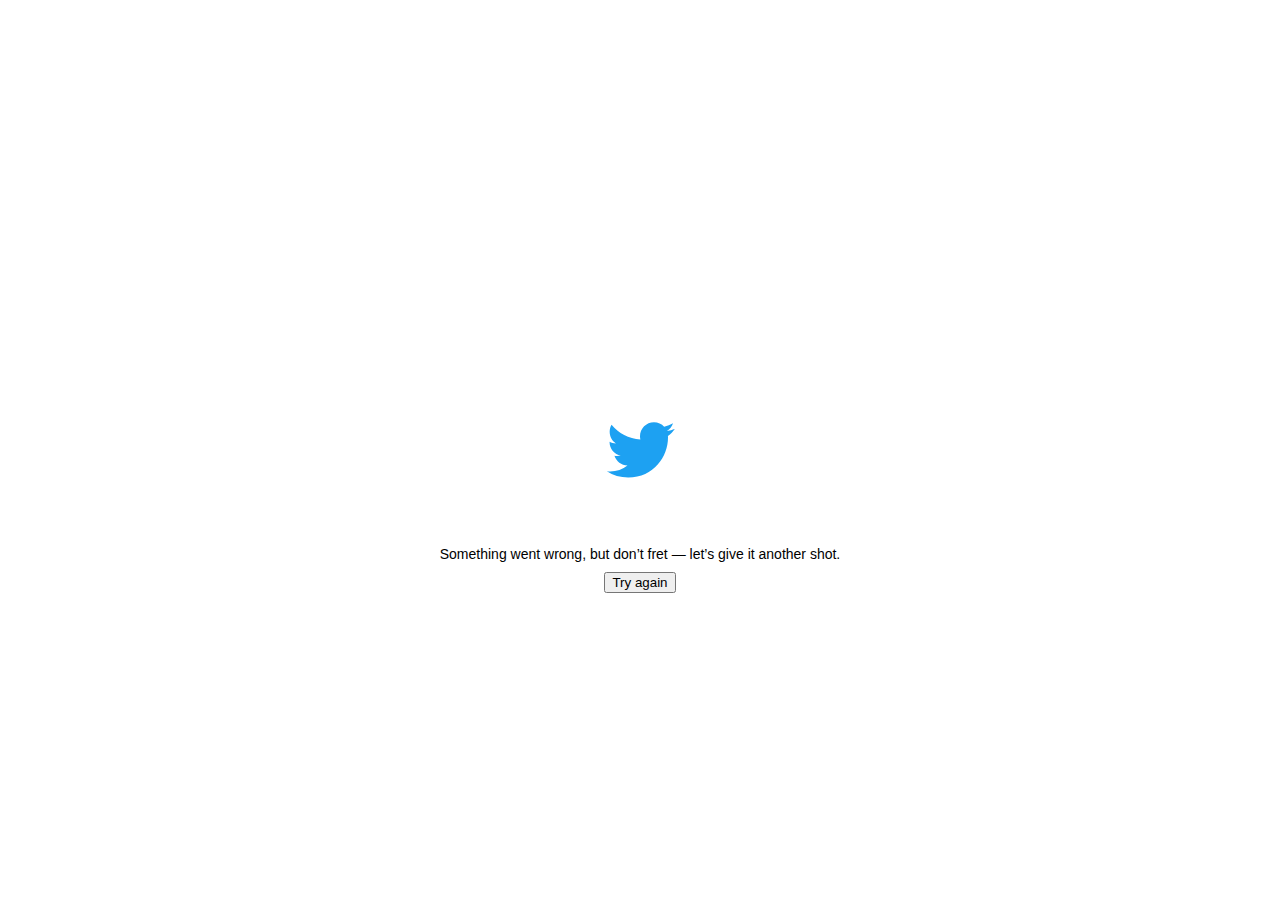
<file: TheMetaInu.html>
<!DOCTYPE html>
<html dir="ltr" lang="en">
<meta charset="utf-8" />
<meta name="viewport" content="width=device-width,initial-scale=1,maximum-scale=1,user-scalable=0,viewport-fit=cover" /><link rel="preconnect" href="//abs.twimg.com" /><link rel="dns-prefetch" href="//abs.twimg.com" /><link rel="preconnect" href="//api.twitter.com" /><link rel="dns-prefetch" href="//api.twitter.com" /><link rel="preconnect" href="//pbs.twimg.com" /><link rel="dns-prefetch" href="//pbs.twimg.com" /><link rel="preconnect" href="//t.co" /><link rel="dns-prefetch" href="//t.co" /><link rel="preconnect" href="//video.twimg.com" /><link rel="dns-prefetch" href="//video.twimg.com" /><link rel="preload" as="script" crossorigin="anonymous" href="https://abs.twimg.com/responsive-web/client-web-legacy/polyfills.60e872c5.js" nonce="ZTRlMjY2MjUtODk1YS00YjE1LWE0ZjMtNzE0YzdhMTFmZTk1" /><link rel="preload" as="script" crossorigin="anonymous" href="https://abs.twimg.com/responsive-web/client-web-legacy/vendors~main.1afcbfd5.js" nonce="ZTRlMjY2MjUtODk1YS00YjE1LWE0ZjMtNzE0YzdhMTFmZTk1" /><link rel="preload" as="script" crossorigin="anonymous" href="https://abs.twimg.com/responsive-web/client-web-legacy/i18n/en.b85beac5.js" nonce="ZTRlMjY2MjUtODk1YS00YjE1LWE0ZjMtNzE0YzdhMTFmZTk1" /><link rel="preload" as="script" crossorigin="anonymous" href="https://abs.twimg.com/responsive-web/client-web-legacy/main.934e7ce5.js" nonce="ZTRlMjY2MjUtODk1YS00YjE1LWE0ZjMtNzE0YzdhMTFmZTk1" /><meta property="fb:app_id" content="2231777543" />
<meta property="og:site_name" content="Twitter" /><meta name="google-site-verification" content="acYOOcR5z6puMzLn6hLDZI1nNHXPxt57OIstz1vnCV0" /><meta name="facebook-domain-verification" content="x6sdcc8b5ju3bh8nbm59eswogvg6t1" /><link rel="manifest" href="/manifest.json" crossOrigin="use-credentials" /><link rel="alternate" hreflang="x-default" href="https://twitter.com/TheMetaInu" /><link rel="alternate" hreflang="en" href="https://twitter.com/TheMetaInu?lang=en" /><link rel="alternate" hreflang="ar" href="https://twitter.com/TheMetaInu?lang=ar" /><link rel="alternate" hreflang="ar-x-fm" href="https://twitter.com/TheMetaInu?lang=ar-x-fm" /><link rel="alternate" hreflang="bg" href="https://twitter.com/TheMetaInu?lang=bg" /><link rel="alternate" hreflang="bn" href="https://twitter.com/TheMetaInu?lang=bn" /><link rel="alternate" hreflang="ca" href="https://twitter.com/TheMetaInu?lang=ca" /><link rel="alternate" hreflang="cs" href="https://twitter.com/TheMetaInu?lang=cs" /><link rel="alternate" hreflang="da" href="https://twitter.com/TheMetaInu?lang=da" /><link rel="alternate" hreflang="de" href="https://twitter.com/TheMetaInu?lang=de" /><link rel="alternate" hreflang="el" href="https://twitter.com/TheMetaInu?lang=el" /><link rel="alternate" hreflang="en-GB" href="https://twitter.com/TheMetaInu?lang=en-GB" /><link rel="alternate" hreflang="en-ss" href="https://twitter.com/TheMetaInu?lang=en-ss" /><link rel="alternate" hreflang="en-xx" href="https://twitter.com/TheMetaInu?lang=en-xx" /><link rel="alternate" hreflang="es" href="https://twitter.com/TheMetaInu?lang=es" /><link rel="alternate" hreflang="eu" href="https://twitter.com/TheMetaInu?lang=eu" /><link rel="alternate" hreflang="fa" href="https://twitter.com/TheMetaInu?lang=fa" /><link rel="alternate" hreflang="fi" href="https://twitter.com/TheMetaInu?lang=fi" /><link rel="alternate" hreflang="fil" href="https://twitter.com/TheMetaInu?lang=fil" /><link rel="alternate" hreflang="fr" href="https://twitter.com/TheMetaInu?lang=fr" /><link rel="alternate" hreflang="ga" href="https://twitter.com/TheMetaInu?lang=ga" /><link rel="alternate" hreflang="gl" href="https://twitter.com/TheMetaInu?lang=gl" /><link rel="alternate" hreflang="gu" href="https://twitter.com/TheMetaInu?lang=gu" /><link rel="alternate" hreflang="he" href="https://twitter.com/TheMetaInu?lang=he" /><link rel="alternate" hreflang="hi" href="https://twitter.com/TheMetaInu?lang=hi" /><link rel="alternate" hreflang="hr" href="https://twitter.com/TheMetaInu?lang=hr" /><link rel="alternate" hreflang="hu" href="https://twitter.com/TheMetaInu?lang=hu" /><link rel="alternate" hreflang="id" href="https://twitter.com/TheMetaInu?lang=id" /><link rel="alternate" hreflang="it" href="https://twitter.com/TheMetaInu?lang=it" /><link rel="alternate" hreflang="ja" href="https://twitter.com/TheMetaInu?lang=ja" /><link rel="alternate" hreflang="kn" href="https://twitter.com/TheMetaInu?lang=kn" /><link rel="alternate" hreflang="ko" href="https://twitter.com/TheMetaInu?lang=ko" /><link rel="alternate" hreflang="mr" href="https://twitter.com/TheMetaInu?lang=mr" /><link rel="alternate" hreflang="ms" href="https://twitter.com/TheMetaInu?lang=ms" /><link rel="alternate" hreflang="nb" href="https://twitter.com/TheMetaInu?lang=nb" /><link rel="alternate" hreflang="nl" href="https://twitter.com/TheMetaInu?lang=nl" /><link rel="alternate" hreflang="pl" href="https://twitter.com/TheMetaInu?lang=pl" /><link rel="alternate" hreflang="pt" href="https://twitter.com/TheMetaInu?lang=pt" /><link rel="alternate" hreflang="ro" href="https://twitter.com/TheMetaInu?lang=ro" /><link rel="alternate" hreflang="ru" href="https://twitter.com/TheMetaInu?lang=ru" /><link rel="alternate" hreflang="sk" href="https://twitter.com/TheMetaInu?lang=sk" /><link rel="alternate" hreflang="sr" href="https://twitter.com/TheMetaInu?lang=sr" /><link rel="alternate" hreflang="sv" href="https://twitter.com/TheMetaInu?lang=sv" /><link rel="alternate" hreflang="ta" href="https://twitter.com/TheMetaInu?lang=ta" /><link rel="alternate" hreflang="th" href="https://twitter.com/TheMetaInu?lang=th" /><link rel="alternate" hreflang="tr" href="https://twitter.com/TheMetaInu?lang=tr" /><link rel="alternate" hreflang="uk" href="https://twitter.com/TheMetaInu?lang=uk" /><link rel="alternate" hreflang="ur" href="https://twitter.com/TheMetaInu?lang=ur" /><link rel="alternate" hreflang="vi" href="https://twitter.com/TheMetaInu?lang=vi" /><link rel="alternate" hreflang="zh" href="https://twitter.com/TheMetaInu?lang=zh" /><link rel="alternate" hreflang="zh-Hant" href="https://twitter.com/TheMetaInu?lang=zh-Hant" /><link rel="canonical" href="https://twitter.com/TheMetaInu" /><link rel="search" type="application/opensearchdescription+xml" href="/opensearch.xml" title="Twitter"><link rel="mask-icon" sizes="any" href="https://abs.twimg.com/responsive-web/client-web-legacy/icon-svg.168b89d5.svg" color="#1da1f2"><link rel="shortcut icon" href="//abs.twimg.com/favicons/twitter.ico" type="image/x-icon"><link rel="apple-touch-icon" sizes="192x192" href="https://abs.twimg.com/responsive-web/client-web-legacy/icon-ios.b1fc7275.png" /><meta name="mobile-web-app-capable" content="yes" />
<meta name="apple-mobile-web-app-title" content="Twitter" />
<meta name="apple-mobile-web-app-status-bar-style" content="white" />
<meta name="theme-color" content="#ffffff" />
<meta http-equiv="origin-trial" content="Apir4chqTX+4eFxKD+ErQlKRB/VtZ/[base64]" /><style>html,body{height: 100%;}</style><style id="react-native-stylesheet">[stylesheet-group="0"]{}
html{-ms-text-size-adjust:100%;-webkit-text-size-adjust:100%;-webkit-tap-highlight-color:rgba(0,0,0,0);}
body{margin:0;}
button::-moz-focus-inner,input::-moz-focus-inner{border:0;padding:0;}
input::-webkit-inner-spin-button,input::-webkit-outer-spin-button,input::-webkit-search-cancel-button,input::-webkit-search-decoration,input::-webkit-search-results-button,input::-webkit-search-results-decoration{display:none;}
[stylesheet-group="0.1"]{}
:focus:not([data-focusvisible-polyfill]){outline: none;}
[stylesheet-group="1"]{}
.css-1dbjc4n{-ms-flex-align:stretch;-ms-flex-direction:column;-ms-flex-negative:0;-ms-flex-preferred-size:auto;-webkit-align-items:stretch;-webkit-box-align:stretch;-webkit-box-direction:normal;-webkit-box-orient:vertical;-webkit-flex-basis:auto;-webkit-flex-direction:column;-webkit-flex-shrink:0;align-items:stretch;border:0 solid black;box-sizing:border-box;display:-webkit-box;display:-moz-box;display:-ms-flexbox;display:-webkit-flex;display:flex;flex-basis:auto;flex-direction:column;flex-shrink:0;margin-bottom:0px;margin-left:0px;margin-right:0px;margin-top:0px;min-height:0px;min-width:0px;padding-bottom:0px;padding-left:0px;padding-right:0px;padding-top:0px;position:relative;z-index:0;}
.css-901oao{border:0 solid black;box-sizing:border-box;color:rgba(0,0,0,1.00);display:inline;font:14px -apple-system,BlinkMacSystemFont,"Segoe UI",Roboto,Helvetica,Arial,sans-serif;margin-bottom:0px;margin-left:0px;margin-right:0px;margin-top:0px;padding-bottom:0px;padding-left:0px;padding-right:0px;padding-top:0px;white-space:pre-wrap;word-wrap:break-word;}
.css-16my406{color:inherit;font:inherit;white-space:inherit;}
[stylesheet-group="2"]{}
.r-13awgt0{-ms-flex:1 1 0%;-webkit-flex:1;flex:1;}
.r-4qtqp9{display:inline-block;}
.r-ywje51{margin-bottom:auto;margin-left:auto;margin-right:auto;margin-top:auto;}
.r-hvic4v{display:none;}
.r-1adg3ll{display:block;}
[stylesheet-group="2.2"]{}
.r-12vffkv>*{pointer-events:auto;}
.r-12vffkv{pointer-events:none!important;}
.r-14lw9ot{background-color:rgba(255,255,255,1.00);}
.r-1p0dtai{bottom:0px;}
.r-1d2f490{left:0px;}
.r-1xcajam{position:fixed;}
.r-zchlnj{right:0px;}
.r-ipm5af{top:0px;}
.r-yyyyoo{fill:currentcolor;}
.r-1xvli5t{height:1.25em;}
.r-dnmrzs{max-width:100%;}
.r-bnwqim{position:relative;}
.r-1plcrui{vertical-align:text-bottom;}
.r-lrvibr{-moz-user-select:none;-ms-user-select:none;-webkit-user-select:none;user-select:none;}
.r-13gxpu9{color:rgba(29,161,242,1.00);}
.r-wy61xf{height:72px;}
.r-u8s1d{position:absolute;}
.r-1blnp2b{width:72px;}
.r-1ykxob0{top:60%;}
.r-1b2b6em{line-height:2em;}
.r-q4m81j{text-align:center;}</style><body style="background-color: #FFFFFF;">
  <noscript>
    <style>
    body {
      -ms-overflow-style: scrollbar;
      overflow-y: scroll;
      overscroll-behavior-y: none;
    }

    .errorContainer {
      background-color: #FFF;
      color: #0F1419;
      max-width: 600px;
      margin: 0 auto;
      padding: 10%;
      font-family: Helvetica, sans-serif;
      font-size: 16px;
    }

    .errorButton {
      margin: 3em 0;
    }

    .errorButton a {
      background: #1DA1F2;
      border-radius: 2.5em;
      color: white;
      padding: 1em 2em;
      text-decoration: none;
    }

    .errorButton a:hover,
    .errorButton a:focus {
      background: rgb(26, 145, 218);
    }

    .errorFooter {
      color: #657786;
      font-size: 80%;
      line-height: 1.5;
      padding: 1em 0;
    }

    .errorFooter a,
    .errorFooter a:visited {
      color: #657786;
      text-decoration: none;
      padding-right: 1em;
    }

    .errorFooter a:hover,
    .errorFooter a:active {
      text-decoration: underline;
    }

      #placeholder,
      #react-root {
        display: none !important;
      }
      body {
        background-color: #FFF !important;
      }
    </style>
    <div class="errorContainer">
      <img width="46" height="38" srcset="https://abs.twimg.com/errors/logo46x38.png 1x, https://abs.twimg.com/errors/logo46x38@2x.png 2x" src="https://abs.twimg.com/errors/logo46x38.png" alt="Twitter" />
      <h1>JavaScript is not available.</h1>
      <p>We’ve detected that JavaScript is disabled in this browser. Please enable JavaScript or switch to a supported browser to continue using twitter.com. You can see a list of supported browsers in our Help Center.</p>
      <p class="errorButton"><a href="https://help.twitter.com/using-twitter/twitter-supported-browsers">Help Center</a></p>
    <p class="errorFooter">
      <a href="https://twitter.com/tos">Terms of Service</a>
      <a href="https://twitter.com/privacy">Privacy Policy</a>
      <a href="https://support.twitter.com/articles/20170514">Cookie Policy</a>
      <a href="https://legal.twitter.com/imprint">Imprint</a>
      <a href="https://business.twitter.com/en/help/troubleshooting/how-twitter-ads-work.html?ref=web-twc-ao-gbl-adsinfo&utm_source=twc&utm_medium=web&utm_campaign=ao&utm_content=adsinfo">Ads info</a>
      © 2021 Twitter, Inc.
    </p>

    </div>
  </noscript><div id="react-root" style="height:100%;display:flex;"><div class="css-1dbjc4n r-13awgt0 r-12vffkv"><div class="css-1dbjc4n r-13awgt0 r-12vffkv"><style>
@media (prefers-color-scheme: dark) {
  #placeholder {
    background-color: #000000
  }
}
</style><div aria-label="Loading…" class="css-1dbjc4n r-14lw9ot r-1p0dtai r-1d2f490 r-1xcajam r-zchlnj r-ipm5af" id="placeholder"><svg viewBox="0 0 24 24" aria-hidden="true" class="r-1p0dtai r-13gxpu9 r-4qtqp9 r-yyyyoo r-wy61xf r-1d2f490 r-ywje51 r-dnmrzs r-u8s1d r-zchlnj r-1plcrui r-ipm5af r-lrvibr r-1blnp2b"><g><path d="M23.643 4.937c-.835.37-1.732.62-2.675.733.962-.576 1.7-1.49 2.048-2.578-.9.534-1.897.922-2.958 1.13-.85-.904-2.06-1.47-3.4-1.47-2.572 0-4.658 2.086-4.658 4.66 0 .364.042.718.12 1.06-3.873-.195-7.304-2.05-9.602-4.868-.4.69-.63 1.49-.63 2.342 0 1.616.823 3.043 2.072 3.878-.764-.025-1.482-.234-2.11-.583v.06c0 2.257 1.605 4.14 3.737 4.568-.392.106-.803.162-1.227.162-.3 0-.593-.028-.877-.082.593 1.85 2.313 3.198 4.352 3.234-1.595 1.25-3.604 1.995-5.786 1.995-.376 0-.747-.022-1.112-.065 2.062 1.323 4.51 2.093 7.14 2.093 8.57 0 13.255-7.098 13.255-13.254 0-.2-.005-.402-.014-.602.91-.658 1.7-1.477 2.323-2.41z"></path></g></svg></div><div class="css-1dbjc4n r-hvic4v r-1d2f490 r-1xcajam r-zchlnj r-1ykxob0" id="ScriptLoadFailure"><form action="" method="GET"><div dir="auto" class="css-901oao r-1adg3ll r-1b2b6em r-q4m81j"><span class="css-901oao css-16my406">Something went wrong, but don’t fret — let’s give it another shot.</span><br/><input type="hidden" name="failedScript" value=""/><input type="submit" value="Try again"/></div></form></div></div></div></div><script type="text/javascript" charset="utf-8" nonce="ZTRlMjY2MjUtODk1YS00YjE1LWE0ZjMtNzE0YzdhMTFmZTk1">window.__INITIAL_STATE__={"optimist":[],"entities":{"commerceItems":{"entities":{},"errors":{},"fetchStatus":{}},"communities":{"entities":{},"errors":{},"fetchStatus":{}},"conversations":{"entities":{},"errors":{},"fetchStatus":{}},"users":{"entities":{},"errors":{},"fetchStatus":{}},"tweets":{"entities":{},"errors":{},"fetchStatus":{}},"cards":{"entities":{},"errors":{},"fetchStatus":{}},"userPresence":{"entities":{},"errors":{},"fetchStatus":{}},"userCommunityInviteActionResult":{"entities":{},"errors":{},"fetchStatus":{}}},"featureSwitch":{"debug":{},"defaultConfig":{"account_2fa_standalone_security_key_enabled":{"value":true},"account_country_setting_countries_whitelist":{"value":["ad","ae","af","ag","ai","al","am","ao","ar","as","at","au","aw","ax","az","ba","bb","bd","be","bf","bg","bh","bi","bj","bl","bm","bn","bo","bq","br","bs","bt","bv","bw","by","bz","ca","cc","cd","cf","cg","ch","ci","ck","cl","cm","co","cr","cu","cv","cw","cx","cy","cz","de","dj","dk","dm","do","dz","ec","ee","eg","er","es","et","fi","fj","fk","fm","fo","fr","ga","gb","gd","ge","gf","gg","gh","gi","gl","gm","gn","gp","gq","gr","gs","gt","gu","gw","gy","hk","hn","hr","ht","hu","id","ie","il","im","in","io","iq","ir","is","it","je","jm","jo","jp","ke","kg","kh","ki","km","kn","kr","kw","ky","kz","la","lb","lc","li","lk","lr","ls","lt","lu","lv","ly","ma","mc","md","me","mf","mg","mh","mk","ml","mn","mo","mp","mq","mr","ms","mt","mu","mv","mw","mx","my","mz","na","nc","ne","nf","ng","ni","nl","no","np","nr","nu","nz","om","pa","pe","pf","pg","ph","pk","pl","pm","pn","pr","ps","pt","pw","py","qa","re","ro","rs","ru","rw","sa","sb","sc","se","sg","sh","si","sk","sl","sm","sn","so","sr","st","sv","sx","sz","tc","td","tf","tg","th","tj","tk","tl","tm","tn","to","tr","tt","tv","tw","tz","ua","ug","us","uy","uz","va","vc","ve","vi","vn","vu","wf","ws","xk","ye","yt","za","zm","zw"]},"account_session_console_from_graphql_enabled":{"value":true},"account_taxonomy_automated_label_enabled":{"value":false},"account_taxonomy_automation_opt_in_enabled":{"value":false},"ads_spacing_client_fallback_minimum_spacing":{"value":3},"author_moderated_replies_urt_container_enabled":{"value":false},"business_profiles_rweb_onboarding_enabled":{"value":false},"c9s_edit_community_description_enabled":{"value":true},"c9s_edit_community_name_enabled":{"value":true},"c9s_enabled":{"value":true},"c9s_invites_enabled":{"value":true},"c9s_max_community_description_length":{"value":160},"c9s_max_community_name_length":{"value":30},"c9s_moderation_enabled":{"value":true},"c9s_participation_enabled":{"value":true},"c9s_remove_member_enabled":{"value":false},"c9s_settings_enabled":{"value":true},"c9s_tab_visibility":{"value":"members_only"},"c9s_ui_colors_enabled_rweb":{"value":false},"content_language_setting_enabled":{"value":true},"conversation_controls_change_enabled":{"value":true},"conversation_controls_change_tooltip_enabled":{"value":true},"conversation_controls_limited_replies_consumption_configuration":{"value":"no_reply"},"conversation_controls_limited_replies_creation_enabled":{"value":true},"conversation_controls_persistence_enabled":{"value":false},"dm_conversations_muted_list_enabled":{"value":false},"dm_conversations_muting_enabled":{"value":false},"dm_conversations_nsfw_media_filter_enabled":{"value":false},"dm_conversations_requests_inbox_actions_button_enabled":{"value":false},"dm_education_flags_prompt":{"value":false},"dm_inbox_search_max_recent_searches_stored":{"value":5},"dm_inbox_search_modular_results_enabled":{"value":false},"dm_reactions_config_active_reactions":{"value":["😂:funny","😲:surprised","😢:sad","❤️:like","🔥:excited","👍:agree","👎:disagree"]},"dm_reactions_config_inactive_reactions":{"value":["😠:angry","😷:mask"]},"dm_share_sheet_send_individually_enabled":{"value":false},"dm_share_sheet_send_individually_max_count":{"value":20},"dm_voice_rendering_enabled":{"value":true},"employee_role":{"value":false},"enable_label_appealing_misinfo_enabled":{"value":false},"enable_label_appealing_sensitive_content_enabled":{"value":false},"explore_relaunch_enabled":{"value":false},"explore_settings_trends_policy_url":{"value":""},"followers_management_remove_follower_from_followers_list":{"value":true},"followers_management_remove_follower_from_profile_screen":{"value":true},"graphql_mutation_destroy_mode":{"value":"graphql_only"},"graphql_mutation_retweet_mode":{"value":"graphql_only"},"graphql_mutation_unretweet_mode":{"value":"graphql_only"},"graphql_mutation_update_mode":{"value":"graphql_only"},"guest_broadcasting_timeline_decorations_enabled":{"value":false},"hashflags_animation_like_button_enabled":{"value":true},"home_timeline_latest_timeline_switch_enabled":{"value":true},"home_timeline_spheres_detail_page_muting_enabled":{"value":true},"home_timeline_spheres_max_user_owned_or_subscribed_lists_count":{"value":5},"home_timeline_spheres_ranking_mode_control_enabled":{"value":true},"identity_verification_debadging_notification_enabled":{"value":true},"identity_verification_educational_prompt_enabled":{"value":true},"identity_verification_intake_enabled":{"value":false},"identity_verification_notable_demo_survey":{"value":false},"live_event_docking_enabled":{"value":true},"live_event_multi_video_auto_advance_dock_enabled":{"value":true},"live_event_multi_video_auto_advance_enabled":{"value":true},"live_event_multi_video_auto_advance_fullscreen_enabled":{"value":false},"live_event_multi_video_auto_advance_transition_duration_seconds":{"value":5},"live_event_multi_video_enabled":{"value":true},"live_event_timeline_default_refresh_rate_interval_seconds":{"value":30},"live_event_timeline_minimum_refresh_rate_interval_seconds":{"value":10},"live_event_timeline_server_controlled_refresh_rate_enabled":{"value":true},"livepipeline_client_enabled":{"value":true},"livepipeline_dm_features_enabled":{"value":true},"livepipeline_tweetengagement_enabled":{"value":true},"media_edge_to_edge_content_enabled":{"value":false},"media_minimal_image_crop_enabled":{"value":false},"media_minimal_image_crop_maximum_aspect_ratio":{"value":2},"media_minimal_image_crop_minimum_aspect_ratio":{"value":0.75},"media_minimal_image_crop_with_max_height_enabled":{"value":false},"moment_annotations_enabled":{"value":true},"network_layer_503_backoff_mode":{"value":"host"},"responsive_web_3rd_party_category_branch":{"value":3},"responsive_web_3rd_party_category_double_click":{"value":3},"responsive_web_3rd_party_category_external_referer":{"value":3},"responsive_web_3rd_party_category_ga":{"value":3},"responsive_web_3rd_party_category_google_platform":{"value":2},"responsive_web_3rd_party_category_google_recaptcha":{"value":2},"responsive_web_3rd_party_category_player_card":{"value":3},"responsive_web_3rd_party_category_sentry":{"value":2},"responsive_web_3rd_party_category_sign_in_with_apple":{"value":2},"responsive_web_account_search_readability_enabled":{"value":true},"responsive_web_add_impression_id_to_mute_engagement_enabled":{"value":true},"responsive_web_alt_svc":{"value":false},"responsive_web_alt_text_badge_enabled":{"value":false},"responsive_web_alt_text_nudges_enabled":{"value":false},"responsive_web_alt_text_nudges_settings_enabled":{"value":false},"responsive_web_amp_enabled":{"value":true},"responsive_web_api_transition_enabled":{"value":true},"responsive_web_app_bar_scroll_enabled":{"value":false},"responsive_web_article_nudge_enabled":{"value":true},"responsive_web_articles_enabled":{"value":false},"responsive_web_auto_logout_multiaccount_enabled":{"value":true},"responsive_web_auto_logout_restrictedauthtoken_enabled":{"value":true},"responsive_web_auto_logout_twid_enabled":{"value":true},"responsive_web_birdwatch_consumption_enabled":{"value":false},"responsive_web_birdwatch_contribution_enabled":{"value":false},"responsive_web_birdwatch_hcomp_user":{"value":false},"responsive_web_birdwatch_history_enabled":{"value":false},"responsive_web_birdwatch_note_awards_enabled":{"value":false},"responsive_web_birdwatch_note_writing_enabled":{"value":false},"responsive_web_birdwatch_pivots_enabled":{"value":false},"responsive_web_birdwatch_profile_awards_enabled":{"value":false},"responsive_web_birdwatch_rating_mini_survey_enabled":{"value":false},"responsive_web_birdwatch_rating_participant_enabled":{"value":false},"responsive_web_birdwatch_ratings_v2_enabled":{"value":false},"responsive_web_birdwatch_site_enabled":{"value":true},"responsive_web_birdwatch_traffic_lights_enabled":{"value":true},"responsive_web_branch_cpid_enabled":{"value":false},"responsive_web_branch_sdk_enabled":{"value":true},"responsive_web_card_carousel_clickable_nav_reduced":{"value":"control"},"responsive_web_card_preload_mode":{"value":false},"responsive_web_carousel_v2_cards_enabled":{"value":false},"responsive_web_carousel_v2_media_detail_enabled":{"value":false},"responsive_web_carousels_convert_to_single_media":{"value":false},"responsive_web_category_label_viewing_enabled":{"value":false},"responsive_web_cleanup_macaw_swift_indexed_db":{"value":true},"responsive_web_communities_slices_enabled":{"value":true},"responsive_web_composer_configurable_video_player_enabled":{"value":false},"responsive_web_continue_as_always_enabled":{"value":false},"responsive_web_continue_as_param_enabled":{"value":true},"responsive_web_cookie_compliance_1st_party_killswitch_list":{"value":[]},"responsive_web_cookie_compliance_gingersnap_enabled":{"value":false},"responsive_web_cookie_consent_signal_enabled":{"value":false},"responsive_web_csrf_clientside_enabled":{"value":true},"responsive_web_dcm_2_enabled":{"value":true},"responsive_web_deamplification_replies_dropdown_selector_enabled":{"value":false},"responsive_web_deamplification_transparent_cursors_enabled":{"value":false},"responsive_web_disconnect_third_party_sso_enabled":{"value":true},"responsive_web_dm_quick_access_with_close_enabled":{"value":false},"responsive_web_dm_server_side_search":{"value":true},"responsive_web_dockable_autoplay_policy_enabled":{"value":true},"responsive_web_edit_professional_profile_enabled":{"value":false},"responsive_web_element_size_impression_scribe_enabled":{"value":true},"responsive_web_eu_countries":{"value":["at","be","bg","ch","cy","cz","de","dk","ee","es","fi","fr","gb","gr","hr","hu","ie","is","it","li","lt","lu","lv","mt","nl","no","pl","pt","ro","se","si","sk"]},"responsive_web_extension_compatibility_hide":{"value":false},"responsive_web_extension_compatibility_impression_guard":{"value":true},"responsive_web_extension_compatibility_override_param":{"value":false},"responsive_web_extension_compatibility_scribe":{"value":true},"responsive_web_extension_compatibility_size_threshold":{"value":50},"responsive_web_fake_root_twitter_domain_for_testing":{"value":false},"responsive_web_feature_gating_enabled":{"value":true},"responsive_web_fetch_hashflags_on_boot":{"value":false},"responsive_web_fleets_bounding_boxes_enabled":{"value":false},"responsive_web_fleets_project_flamingo":{"value":"FLAM4A58B21"},"responsive_web_fleets_user_presence_enabled":{"value":false},"responsive_web_fleets_viewer_threading_enabled":{"value":false},"responsive_web_framerate_tracking_home_enabled":{"value":false},"responsive_web_gaggle_site_enabled":{"value":false},"responsive_web_google_one_tap_prompt_enabled":{"value":true},"responsive_web_graphql_bookmarks":{"value":true},"responsive_web_graphql_conversations_enabled":{"value":true},"responsive_web_graphql_dark_reads_probability":{"value":0},"responsive_web_graphql_feedback":{"value":true},"responsive_web_graphql_home_enabled":{"value":false},"responsive_web_graphql_home_latest_enabled":{"value":false},"responsive_web_graphql_likes_timeline":{"value":true},"responsive_web_graphql_media_timeline":{"value":true},"responsive_web_graphql_mutation_bookmarks":{"value":true},"responsive_web_graphql_profile_timeline":{"value":true},"responsive_web_graphql_topic_timeline_enabled":{"value":true},"responsive_web_graphql_tweet_by_rest_id":{"value":true},"responsive_web_graphql_user_results":{"value":true},"responsive_web_hashflags_api_new":{"value":false},"responsive_web_hashtag_highlight_is_enabled":{"value":false},"responsive_web_hashtag_highlight_show_avatar":{"value":false},"responsive_web_hashtag_highlight_use_small_font":{"value":false},"responsive_web_highlight_details_experiment_bucket":{"value":"control"},"responsive_web_hoisting_anchor_invalidation_enabled":{"value":true},"responsive_web_home_refocus_fetch_interval_change_enabled":{"value":false},"responsive_web_home_refocus_fetch_interval_seconds":{"value":30},"responsive_web_home_revisit_fetch_disabled":{"value":false},"responsive_web_inline_login_box_enabled":{"value":"none"},"responsive_web_inline_reply_enabled":{"value":true},"responsive_web_inline_reply_with_fab_enabled":{"value":false},"responsive_web_install_banner_show_immediate":{"value":false},"responsive_web_instream_video_redesign_enabled":{"value":true},"responsive_web_instream_video_store_keyed":{"value":true},"responsive_web_left_nav_refresh_connect_enabled":{"value":false},"responsive_web_left_nav_refresh_topics_enabled":{"value":false},"responsive_web_linger_refactor_enabled":{"value":false},"responsive_web_live_commerce_enabled":{"value":false},"responsive_web_live_video_parity_periscope_auth_enabled":{"value":false},"responsive_web_livepipeline_hide_likes":{"value":false},"responsive_web_logged_out_gating_aggressive_segments":{"value":[]},"responsive_web_logged_out_gating_less_aggressive_segments":{"value":[]},"responsive_web_logged_out_gating_non_impressing_member_segments":{"value":[]},"responsive_web_login_input_type_email_enabled":{"value":false},"responsive_web_login_signup_sheet_app_install_cta_enabled":{"value":true},"responsive_web_media_upload_limit_2g":{"value":250},"responsive_web_media_upload_limit_3g":{"value":1500},"responsive_web_media_upload_limit_slow_2g":{"value":150},"responsive_web_media_upload_md5_hashing_enabled":{"value":false},"responsive_web_media_upload_target_jpg_pixels_per_byte":{"value":6},"responsive_web_menu_section_divider_enabled":{"value":false},"responsive_web_misinfo_label_revamp_enabled":{"value":false},"responsive_web_moment_maker_annotations_enabled":{"value":false},"responsive_web_moment_maker_enabled":{"value":true},"responsive_web_moment_maker_promoted_tweets_enabled":{"value":false},"responsive_web_multiple_account_limit":{"value":5},"responsive_web_new_client_events_communities_enabled":{"value":true},"responsive_web_new_client_events_enabled":{"value":false},"responsive_web_new_copy_security_key_2fa_enabled":{"value":true},"responsive_web_newsletters_callout_enabled":{"value":true},"responsive_web_newsletters_menu_enabled":{"value":true},"responsive_web_newsletters_profile_subscribe_enabled":{"value":true},"responsive_web_newsletters_subscribe_double_opt_in_removal_enabled":{"value":true},"responsive_web_ntab_verified_mentions_vit_internal_dogfood":{"value":false},"responsive_web_oauth2_consent_flow_enabled":{"value":true},"responsive_web_ocf_reportflow_tweets_enabled":{"value":false},"responsive_web_ocf_sms_autoverify_darkwrite":{"value":false},"responsive_web_ocf_sms_autoverify_enabled":{"value":false},"responsive_web_ocf_web_to_app_flow_enabled":{"value":true},"responsive_web_open_app_appbar_button_enabled":{"value":true},"responsive_web_open_in_app_prompt_enabled":{"value":false},"responsive_web_precise_location_setting_enabled":{"value":false},"responsive_web_prerolls_fullscreen_disabled_on_ios":{"value":false},"responsive_web_promoted_badge_below_header":{"value":false},"responsive_web_promoted_badge_use_circle_icon":{"value":false},"responsive_web_promoted_tweet_param_append_enabled":{"value":true},"responsive_web_promoted_tweet_url_rewrite_enabled":{"value":true},"responsive_web_qp_objective_picker_enabled":{"value":false},"responsive_web_qp_pa_signup_enabled":{"value":false},"responsive_web_reactions_api_test":{"value":false},"responsive_web_reactions_darkread_metadata":{"value":false},"responsive_web_reactions_darkread_perspective":{"value":false},"responsive_web_reactions_enabled":{"value":false},"responsive_web_reactions_fruit_basket_threshold":{"value":20},"responsive_web_reactions_legacy_heart":{"value":false},"responsive_web_reactions_nux_banner":{"value":false},"responsive_web_recent_searches_events_enabled":{"value":true},"responsive_web_recent_searches_topics_enabled":{"value":true},"responsive_web_recent_searches_users_enabled":{"value":true},"responsive_web_reply_nudge_enabled":{"value":false},"responsive_web_reply_nudge_testing_keyword":{"value":false},"responsive_web_report_page_not_found":{"value":false},"responsive_web_scroller_autopoll_enabled":{"value":false},"responsive_web_search_delay_prefetch_typeahead_results_enabled":{"value":false},"responsive_web_search_dms_enabled":{"value":true},"responsive_web_search_limit_user_typeahead_results":{"value":10},"responsive_web_search_reorder_typeahead_results_enabled":{"value":false},"responsive_web_send_cookies_metadata_enabled":{"value":true},"responsive_web_settings_revamp_enabled":{"value":false},"responsive_web_settings_timeline_polling_enabled":{"value":false},"responsive_web_settings_timeline_polling_interval_ms":{"value":0},"responsive_web_settings_timeline_refresh_background_interval":{"value":0},"responsive_web_settings_timeline_refresh_enabled":{"value":false},"responsive_web_settings_timeline_refresh_instant_default":{"value":true},"responsive_web_settings_timeline_refresh_ntb_count_enabled":{"value":true},"responsive_web_sidebar_ttf_enabled":{"value":false},"responsive_web_sso_in_sli_show_prominent_login_button":{"value":false},"responsive_web_third_party_sso_buttons_enabled":{"value":true},"responsive_web_trends_setting_new_endpoints":{"value":true},"responsive_web_trigger_test_backoff_on_bookmark":{"value":false},"responsive_web_tweet_analytics_migration_enabled":{"value":false},"responsive_web_tweet_promote_button_enabled":{"value":false},"responsive_web_tweet_promote_button_load_test_enabled":{"value":false},"responsive_web_unsupported_entry_tombstone":{"value":false},"responsive_web_urt_universal_config_enabled":{"value":false},"responsive_web_use_app_prompt_copy_variant":{"value":""},"responsive_web_use_app_prompt_enabled":{"value":false},"responsive_web_use_badge_counts_for_ntab":{"value":false},"responsive_web_video_pcomplete_enabled":{"value":true},"responsive_web_video_picker":{"value":false},"responsive_web_video_promoted_logging_enabled":{"value":false},"responsive_web_video_trimmer_enabled":{"value":false},"responsive_web_vod_muted_captions_enabled":{"value":true},"responsive_web_vs_config_resize_observer_enabled":{"value":true},"responsive_web_zipkin_api_requests_enabled":{"value":false},"responsive_web_zipkin_api_requests_paths_allowlist":{"value":["/2/timeline/home.json"]},"rito_safety_mode_blocked_profile_enabled":{"value":true},"rito_safety_mode_features_enabled":{"value":false},"rito_safety_mode_modal_prompt_enabled":{"value":false},"rito_safety_mode_settings_enabled":{"value":false},"rweb_reply_downvote_enabled":{"value":false},"scribe_api_error_sample_size":{"value":0},"scribe_api_sample_size":{"value":100},"scribe_cdn_host_list":{"value":["si0.twimg.com","si1.twimg.com","si2.twimg.com","si3.twimg.com","a0.twimg.com","a1.twimg.com","a2.twimg.com","a3.twimg.com","abs.twimg.com","amp.twimg.com","o.twimg.com","pbs.twimg.com","pbs-eb.twimg.com","pbs-ec.twimg.com","pbs-v6.twimg.com","pbs-h1.twimg.com","pbs-h2.twimg.com","video.twimg.com","platform.twitter.com","cdn.api.twitter.com","ton.twimg.com","v.cdn.vine.co","mtc.cdn.vine.co","edge.vncdn.co","mid.vncdn.co"]},"scribe_cdn_sample_size":{"value":50},"scribe_web_nav_sample_size":{"value":100},"soft_interventions_like_nudge_enabled":{"value":true},"soft_interventions_nudge_backend_control_enabled":{"value":true},"soft_interventions_retweet_nudge_enabled":{"value":true},"soft_interventions_share_nudge_enabled":{"value":true},"stateful_login_enabled":{"value":true},"subscriptions_enabled":{"value":false},"subscriptions_feature_1002":{"value":false},"subscriptions_feature_1003":{"value":false},"subscriptions_feature_1005":{"value":false},"subscriptions_feature_1006":{"value":false},"subscriptions_feature_1007":{"value":false},"subscriptions_feature_1009":{"value":false},"subscriptions_feature_labs_1001":{"value":false},"subscriptions_long_video_upload":{"value":false},"subscriptions_management_enabled":{"value":false},"subscriptions_settings_item_enabled":{"value":false},"subscriptions_sign_up_enabled":{"value":false},"subscriptions_twitter_blue_logo_enabled":{"value":false},"super_follow_android_web_subscription_enabled":{"value":false},"super_follow_exclusive_tweet_creation_api_enabled":{"value":false},"super_follow_tweet_api_enabled":{"value":false},"super_follow_user_api_enabled":{"value":false},"suspended_profile_tombstone_enabled":{"value":false},"topic_icons_enabled":{"value":false},"topic_landing_page_clearer_controls_enabled":{"value":true},"topic_landing_page_cta_text":{"value":"control"},"topic_landing_page_share_enabled":{"value":true},"topic_landing_page_ulp_migration_enabled":{"value":true},"topics_context_controls_followed_variation":{"value":"none"},"topics_context_controls_implicit_context_x_enabled":{"value":true},"topics_context_controls_implicit_variation":{"value":"none"},"topics_context_controls_inline_prompt_enabled":{"value":false},"topics_discovery_page_enabled":{"value":false},"topics_discovery_topic_picker_page_enabled":{"value":true},"traffic_rewrite_map":{"value":[]},"tweet_limited_actions_config_community_tweet_hidden":{"value":["reply","retweet","quote_tweet","like","react","downvote","send_via_dm","add_to_bookmarks","add_to_moment","pin_to_profile","view_tweet_activity","share_tweet_via","follow","lists_add_remove","mute_conversation","embed","view_hidden_replies","hide_community_tweet","copy_link","vote_on_poll"]},"tweet_limited_actions_config_community_tweet_member":{"value":["retweet","embed"]},"tweet_limited_actions_config_community_tweet_member_removed":{"value":["reply","retweet","quote_tweet","like","react","downvote","send_via_dm","add_to_bookmarks","add_to_moment","pin_to_profile","view_tweet_activity","share_tweet_via","follow","lists_add_remove","mute_conversation","embed","view_hidden_replies","hide_community_tweet","copy_link","vote_on_poll","remove_from_community"]},"tweet_limited_actions_config_community_tweet_non_member":{"value":["reply","retweet","like","react","downvote","embed","share_tweet_via","vote_on_poll"]},"tweet_limited_actions_config_enabled":{"value":true},"tweet_limited_actions_config_non_compliant":{"value":["reply","retweet","like","react","downvote","send_via_dm","add_to_bookmarks","add_to_moment","pin_to_profile","view_tweet_activity","share_tweet_via","copy_link"]},"tweet_with_visibility_results_prefer_gql_soft_interventions_enabled":{"value":false},"tweet_with_visibility_results_prefer_gql_tombstones_enabled":{"value":false},"unified_cards_cta_color_blue_cta":{"value":true},"unified_cards_multi_destination_carousels_convert_to_single_card":{"value":false},"user_display_name_max_limit":{"value":50},"voice_consumption_enabled":{"value":true},"voice_rooms_card_version":{"value":1},"voice_rooms_consumption_enabled":{"value":true},"voice_rooms_end_screen_participants":{"value":true},"voice_rooms_expanded_dock":{"value":true},"voice_rooms_expanded_dock_reactions":{"value":false},"voice_rooms_logged_out_listening":{"value":false},"voice_rooms_reactions_enabled":{"value":false},"voice_rooms_recent_search_audiospace_ring_enabled":{"value":true},"voice_rooms_replay_consumption":{"value":false},"voice_rooms_scheduling_enabled":{"value":true},"voice_rooms_search_results_page_audiospace_ring_enabled":{"value":false},"voice_rooms_share_dock_enabled":{"value":true},"voice_rooms_speaking_enabled":{"value":false},"voice_rooms_typeahead_audiospace_ring_enabled":{"value":true},"web_video_bitrate_persistence_enabled":{"value":false},"web_video_caption_repositioning_enabled":{"value":false},"web_video_hls_android_mse_enabled":{"value":true},"web_video_hls_mp4_threshold_sec":{"value":0},"web_video_hlsjs_version":{"value":""},"web_video_playback_rate_enabled":{"value":false},"web_video_player_size_cap_disabled":{"value":false},"web_video_prefetch_playlist_autoplay_disabled":{"value":false},"web_video_smart_buffering_enabled":{"value":false}},"featureSetToken":"efc15a7ae2b48bd39f78812ad5d9d8733d9f2be9","isLoaded":true,"isLoading":false,"useEventAllowlist":true,"user":{"config":{"account_2fa_standalone_security_key_enabled":{"value":true},"account_country_setting_countries_whitelist":{"value":["ad","ae","af","ag","ai","al","am","ao","ar","as","at","au","aw","ax","az","ba","bb","bd","be","bf","bg","bh","bi","bj","bl","bm","bn","bo","bq","br","bs","bt","bv","bw","by","bz","ca","cc","cd","cf","cg","ch","ci","ck","cl","cm","co","cr","cu","cv","cw","cx","cy","cz","de","dj","dk","dm","do","dz","ec","ee","eg","er","es","et","fi","fj","fk","fm","fo","fr","ga","gb","gd","ge","gf","gg","gh","gi","gl","gm","gn","gp","gq","gr","gs","gt","gu","gw","gy","hk","hn","hr","ht","hu","id","ie","il","im","in","io","iq","ir","is","it","je","jm","jo","jp","ke","kg","kh","ki","km","kn","kr","kw","ky","kz","la","lb","lc","li","lk","lr","ls","lt","lu","lv","ly","ma","mc","md","me","mf","mg","mh","mk","ml","mn","mo","mp","mq","mr","ms","mt","mu","mv","mw","mx","my","mz","na","nc","ne","nf","ng","ni","nl","no","np","nr","nu","nz","om","pa","pe","pf","pg","ph","pk","pl","pm","pn","pr","ps","pt","pw","py","qa","re","ro","rs","ru","rw","sa","sb","sc","se","sg","sh","si","sk","sl","sm","sn","so","sr","st","sv","sx","sz","tc","td","tf","tg","th","tj","tk","tl","tm","tn","to","tr","tt","tv","tw","tz","ua","ug","us","uy","uz","va","vc","ve","vi","vn","vu","wf","ws","xk","ye","yt","za","zm","zw"]},"account_session_console_from_graphql_enabled":{"value":true},"account_taxonomy_automated_label_enabled":{"value":false},"account_taxonomy_automation_opt_in_enabled":{"value":false},"ads_spacing_client_fallback_minimum_spacing":{"value":3},"author_moderated_replies_urt_container_enabled":{"value":false},"business_profiles_rweb_onboarding_enabled":{"value":false},"c9s_edit_community_description_enabled":{"value":true},"c9s_edit_community_name_enabled":{"value":true},"c9s_enabled":{"value":true},"c9s_invites_enabled":{"value":true},"c9s_max_community_description_length":{"value":160},"c9s_max_community_name_length":{"value":30},"c9s_moderation_enabled":{"value":true},"c9s_participation_enabled":{"value":true},"c9s_remove_member_enabled":{"value":false},"c9s_settings_enabled":{"value":true},"c9s_tab_visibility":{"value":"members_only"},"c9s_ui_colors_enabled_rweb":{"value":false},"content_language_setting_enabled":{"value":true},"conversation_controls_change_enabled":{"value":true},"conversation_controls_change_tooltip_enabled":{"value":true},"conversation_controls_limited_replies_consumption_configuration":{"value":"no_reply"},"conversation_controls_limited_replies_creation_enabled":{"value":true},"conversation_controls_persistence_enabled":{"value":false},"dm_conversations_muted_list_enabled":{"value":false},"dm_conversations_muting_enabled":{"value":false},"dm_conversations_nsfw_media_filter_enabled":{"value":false},"dm_conversations_requests_inbox_actions_button_enabled":{"value":false},"dm_education_flags_prompt":{"value":false},"dm_inbox_search_max_recent_searches_stored":{"value":5},"dm_inbox_search_modular_results_enabled":{"value":false},"dm_reactions_config_active_reactions":{"value":["😂:funny","😲:surprised","😢:sad","❤️:like","🔥:excited","👍:agree","👎:disagree"]},"dm_reactions_config_inactive_reactions":{"value":["😠:angry","😷:mask"]},"dm_share_sheet_send_individually_enabled":{"value":false},"dm_share_sheet_send_individually_max_count":{"value":20},"dm_voice_rendering_enabled":{"value":true},"employee_role":{"value":false},"enable_label_appealing_misinfo_enabled":{"value":false},"enable_label_appealing_sensitive_content_enabled":{"value":false},"explore_relaunch_enabled":{"value":false},"explore_settings_trends_policy_url":{"value":""},"followers_management_remove_follower_from_followers_list":{"value":true},"followers_management_remove_follower_from_profile_screen":{"value":true},"graphql_mutation_destroy_mode":{"value":"graphql_only"},"graphql_mutation_retweet_mode":{"value":"graphql_only"},"graphql_mutation_unretweet_mode":{"value":"graphql_only"},"graphql_mutation_update_mode":{"value":"graphql_only"},"guest_broadcasting_timeline_decorations_enabled":{"value":false},"hashflags_animation_like_button_enabled":{"value":true},"home_timeline_latest_timeline_switch_enabled":{"value":true},"home_timeline_spheres_detail_page_muting_enabled":{"value":true},"home_timeline_spheres_max_user_owned_or_subscribed_lists_count":{"value":5},"home_timeline_spheres_ranking_mode_control_enabled":{"value":true},"identity_verification_debadging_notification_enabled":{"value":true},"identity_verification_educational_prompt_enabled":{"value":true},"identity_verification_intake_enabled":{"value":false},"identity_verification_notable_demo_survey":{"value":false},"live_event_docking_enabled":{"value":true},"live_event_multi_video_auto_advance_dock_enabled":{"value":true},"live_event_multi_video_auto_advance_enabled":{"value":true},"live_event_multi_video_auto_advance_fullscreen_enabled":{"value":false},"live_event_multi_video_auto_advance_transition_duration_seconds":{"value":5},"live_event_multi_video_enabled":{"value":true},"live_event_timeline_default_refresh_rate_interval_seconds":{"value":30},"live_event_timeline_minimum_refresh_rate_interval_seconds":{"value":10},"live_event_timeline_server_controlled_refresh_rate_enabled":{"value":true},"livepipeline_client_enabled":{"value":true},"livepipeline_dm_features_enabled":{"value":true},"livepipeline_tweetengagement_enabled":{"value":true},"media_edge_to_edge_content_enabled":{"value":false},"media_minimal_image_crop_enabled":{"value":false},"media_minimal_image_crop_maximum_aspect_ratio":{"value":2},"media_minimal_image_crop_minimum_aspect_ratio":{"value":0.75},"media_minimal_image_crop_with_max_height_enabled":{"value":false},"moment_annotations_enabled":{"value":true},"network_layer_503_backoff_mode":{"value":"host"},"responsive_web_3rd_party_category_branch":{"value":3},"responsive_web_3rd_party_category_double_click":{"value":3},"responsive_web_3rd_party_category_external_referer":{"value":3},"responsive_web_3rd_party_category_ga":{"value":3},"responsive_web_3rd_party_category_google_platform":{"value":2},"responsive_web_3rd_party_category_google_recaptcha":{"value":2},"responsive_web_3rd_party_category_player_card":{"value":3},"responsive_web_3rd_party_category_sentry":{"value":2},"responsive_web_3rd_party_category_sign_in_with_apple":{"value":2},"responsive_web_account_search_readability_enabled":{"value":true},"responsive_web_add_impression_id_to_mute_engagement_enabled":{"value":true},"responsive_web_alt_svc":{"value":false},"responsive_web_alt_text_badge_enabled":{"value":false},"responsive_web_alt_text_nudges_enabled":{"value":false},"responsive_web_alt_text_nudges_settings_enabled":{"value":false},"responsive_web_amp_enabled":{"value":true},"responsive_web_api_transition_enabled":{"value":true},"responsive_web_app_bar_scroll_enabled":{"value":false},"responsive_web_article_nudge_enabled":{"value":true},"responsive_web_articles_enabled":{"value":false},"responsive_web_auto_logout_multiaccount_enabled":{"value":true},"responsive_web_auto_logout_restrictedauthtoken_enabled":{"value":true},"responsive_web_auto_logout_twid_enabled":{"value":true},"responsive_web_birdwatch_consumption_enabled":{"value":false},"responsive_web_birdwatch_contribution_enabled":{"value":false},"responsive_web_birdwatch_hcomp_user":{"value":false},"responsive_web_birdwatch_history_enabled":{"value":false},"responsive_web_birdwatch_note_awards_enabled":{"value":false},"responsive_web_birdwatch_note_writing_enabled":{"value":false},"responsive_web_birdwatch_pivots_enabled":{"value":false},"responsive_web_birdwatch_profile_awards_enabled":{"value":false},"responsive_web_birdwatch_rating_mini_survey_enabled":{"value":false},"responsive_web_birdwatch_rating_participant_enabled":{"value":false},"responsive_web_birdwatch_ratings_v2_enabled":{"value":false},"responsive_web_birdwatch_site_enabled":{"value":true},"responsive_web_birdwatch_traffic_lights_enabled":{"value":true},"responsive_web_branch_cpid_enabled":{"value":false},"responsive_web_branch_sdk_enabled":{"value":true},"responsive_web_card_carousel_clickable_nav_reduced":{"value":"control"},"responsive_web_card_preload_mode":{"value":false},"responsive_web_carousel_v2_cards_enabled":{"value":false},"responsive_web_carousel_v2_media_detail_enabled":{"value":false},"responsive_web_carousels_convert_to_single_media":{"value":false},"responsive_web_category_label_viewing_enabled":{"value":false},"responsive_web_cleanup_macaw_swift_indexed_db":{"value":true},"responsive_web_communities_slices_enabled":{"value":true},"responsive_web_composer_configurable_video_player_enabled":{"value":false},"responsive_web_continue_as_always_enabled":{"value":false},"responsive_web_continue_as_param_enabled":{"value":true},"responsive_web_cookie_compliance_1st_party_killswitch_list":{"value":[]},"responsive_web_cookie_compliance_gingersnap_enabled":{"value":false},"responsive_web_cookie_consent_signal_enabled":{"value":false},"responsive_web_csrf_clientside_enabled":{"value":true},"responsive_web_dcm_2_enabled":{"value":true},"responsive_web_deamplification_replies_dropdown_selector_enabled":{"value":false},"responsive_web_deamplification_transparent_cursors_enabled":{"value":false},"responsive_web_disconnect_third_party_sso_enabled":{"value":true},"responsive_web_dm_quick_access_with_close_enabled":{"value":false},"responsive_web_dm_server_side_search":{"value":true},"responsive_web_dockable_autoplay_policy_enabled":{"value":true},"responsive_web_edit_professional_profile_enabled":{"value":false},"responsive_web_element_size_impression_scribe_enabled":{"value":true},"responsive_web_eu_countries":{"value":["at","be","bg","ch","cy","cz","de","dk","ee","es","fi","fr","gb","gr","hr","hu","ie","is","it","li","lt","lu","lv","mt","nl","no","pl","pt","ro","se","si","sk"]},"responsive_web_extension_compatibility_hide":{"value":false},"responsive_web_extension_compatibility_impression_guard":{"value":true},"responsive_web_extension_compatibility_override_param":{"value":false},"responsive_web_extension_compatibility_scribe":{"value":true},"responsive_web_extension_compatibility_size_threshold":{"value":50},"responsive_web_fake_root_twitter_domain_for_testing":{"value":false},"responsive_web_feature_gating_enabled":{"value":true},"responsive_web_fetch_hashflags_on_boot":{"value":true},"responsive_web_fleets_bounding_boxes_enabled":{"value":false},"responsive_web_fleets_project_flamingo":{"value":"FLAM4A58B21"},"responsive_web_fleets_user_presence_enabled":{"value":false},"responsive_web_fleets_viewer_threading_enabled":{"value":false},"responsive_web_framerate_tracking_home_enabled":{"value":false},"responsive_web_gaggle_site_enabled":{"value":false},"responsive_web_google_one_tap_prompt_enabled":{"value":true},"responsive_web_graphql_bookmarks":{"value":true},"responsive_web_graphql_conversations_enabled":{"value":true},"responsive_web_graphql_dark_reads_probability":{"value":0},"responsive_web_graphql_feedback":{"value":true},"responsive_web_graphql_home_enabled":{"value":false},"responsive_web_graphql_home_latest_enabled":{"value":false},"responsive_web_graphql_likes_timeline":{"value":true},"responsive_web_graphql_media_timeline":{"value":true},"responsive_web_graphql_mutation_bookmarks":{"value":true},"responsive_web_graphql_profile_timeline":{"value":true},"responsive_web_graphql_topic_timeline_enabled":{"value":true},"responsive_web_graphql_tweet_by_rest_id":{"value":true},"responsive_web_graphql_user_results":{"value":true},"responsive_web_hashflags_api_new":{"value":true},"responsive_web_hashtag_highlight_is_enabled":{"value":false},"responsive_web_hashtag_highlight_show_avatar":{"value":false},"responsive_web_hashtag_highlight_use_small_font":{"value":false},"responsive_web_highlight_details_experiment_bucket":{"value":"control"},"responsive_web_hoisting_anchor_invalidation_enabled":{"value":true},"responsive_web_home_refocus_fetch_interval_change_enabled":{"value":false},"responsive_web_home_refocus_fetch_interval_seconds":{"value":30},"responsive_web_home_revisit_fetch_disabled":{"value":false},"responsive_web_inline_login_box_enabled":{"value":"none"},"responsive_web_inline_reply_enabled":{"value":true},"responsive_web_inline_reply_with_fab_enabled":{"value":false},"responsive_web_install_banner_show_immediate":{"value":false},"responsive_web_instream_video_redesign_enabled":{"value":true},"responsive_web_instream_video_store_keyed":{"value":true},"responsive_web_left_nav_refresh_connect_enabled":{"value":false},"responsive_web_left_nav_refresh_topics_enabled":{"value":false},"responsive_web_linger_refactor_enabled":{"value":false},"responsive_web_live_commerce_enabled":{"value":false},"responsive_web_live_video_parity_periscope_auth_enabled":{"value":false},"responsive_web_livepipeline_hide_likes":{"value":false},"responsive_web_logged_out_gating_aggressive_segments":{"value":["high"]},"responsive_web_logged_out_gating_less_aggressive_segments":{"value":["middle"]},"responsive_web_logged_out_gating_non_impressing_member_segments":{"value":["middle","high"]},"responsive_web_login_input_type_email_enabled":{"value":false},"responsive_web_login_signup_sheet_app_install_cta_enabled":{"value":true},"responsive_web_media_upload_limit_2g":{"value":250},"responsive_web_media_upload_limit_3g":{"value":1500},"responsive_web_media_upload_limit_slow_2g":{"value":150},"responsive_web_media_upload_md5_hashing_enabled":{"value":false},"responsive_web_media_upload_target_jpg_pixels_per_byte":{"value":6},"responsive_web_menu_section_divider_enabled":{"value":false},"responsive_web_misinfo_label_revamp_enabled":{"value":false},"responsive_web_moment_maker_annotations_enabled":{"value":false},"responsive_web_moment_maker_enabled":{"value":true},"responsive_web_moment_maker_promoted_tweets_enabled":{"value":false},"responsive_web_multiple_account_limit":{"value":5},"responsive_web_new_client_events_communities_enabled":{"value":true},"responsive_web_new_client_events_enabled":{"value":false},"responsive_web_new_copy_security_key_2fa_enabled":{"value":true},"responsive_web_newsletters_callout_enabled":{"value":true},"responsive_web_newsletters_menu_enabled":{"value":true},"responsive_web_newsletters_profile_subscribe_enabled":{"value":true},"responsive_web_newsletters_subscribe_double_opt_in_removal_enabled":{"value":true},"responsive_web_ntab_verified_mentions_vit_internal_dogfood":{"value":false},"responsive_web_oauth2_consent_flow_enabled":{"value":true},"responsive_web_ocf_reportflow_tweets_enabled":{"value":false},"responsive_web_ocf_sms_autoverify_darkwrite":{"value":false},"responsive_web_ocf_sms_autoverify_enabled":{"value":false},"responsive_web_ocf_web_to_app_flow_enabled":{"value":true},"responsive_web_open_app_appbar_button_enabled":{"value":true},"responsive_web_open_in_app_prompt_enabled":{"value":false},"responsive_web_precise_location_setting_enabled":{"value":false},"responsive_web_prerolls_fullscreen_disabled_on_ios":{"value":false},"responsive_web_promoted_badge_below_header":{"value":false},"responsive_web_promoted_badge_use_circle_icon":{"value":false},"responsive_web_promoted_tweet_param_append_enabled":{"value":true},"responsive_web_promoted_tweet_url_rewrite_enabled":{"value":true},"responsive_web_qp_objective_picker_enabled":{"value":false},"responsive_web_qp_pa_signup_enabled":{"value":false},"responsive_web_reactions_api_test":{"value":false},"responsive_web_reactions_darkread_metadata":{"value":false},"responsive_web_reactions_darkread_perspective":{"value":false},"responsive_web_reactions_enabled":{"value":false},"responsive_web_reactions_fruit_basket_threshold":{"value":20},"responsive_web_reactions_legacy_heart":{"value":false},"responsive_web_reactions_nux_banner":{"value":false},"responsive_web_recent_searches_events_enabled":{"value":true},"responsive_web_recent_searches_topics_enabled":{"value":true},"responsive_web_recent_searches_users_enabled":{"value":true},"responsive_web_reply_nudge_enabled":{"value":false},"responsive_web_reply_nudge_testing_keyword":{"value":false},"responsive_web_report_page_not_found":{"value":false},"responsive_web_scroller_autopoll_enabled":{"value":false},"responsive_web_search_delay_prefetch_typeahead_results_enabled":{"value":false},"responsive_web_search_dms_enabled":{"value":true},"responsive_web_search_limit_user_typeahead_results":{"value":10},"responsive_web_search_reorder_typeahead_results_enabled":{"value":false},"responsive_web_send_cookies_metadata_enabled":{"value":true},"responsive_web_settings_revamp_enabled":{"value":false},"responsive_web_settings_timeline_polling_enabled":{"value":false},"responsive_web_settings_timeline_polling_interval_ms":{"value":0},"responsive_web_settings_timeline_refresh_background_interval":{"value":0},"responsive_web_settings_timeline_refresh_enabled":{"value":false},"responsive_web_settings_timeline_refresh_instant_default":{"value":true},"responsive_web_settings_timeline_refresh_ntb_count_enabled":{"value":true},"responsive_web_sidebar_ttf_enabled":{"value":false},"responsive_web_sso_in_sli_show_prominent_login_button":{"value":false},"responsive_web_third_party_sso_buttons_enabled":{"value":false},"responsive_web_trends_setting_new_endpoints":{"value":true},"responsive_web_trigger_test_backoff_on_bookmark":{"value":false},"responsive_web_tweet_analytics_migration_enabled":{"value":false},"responsive_web_tweet_promote_button_enabled":{"value":false},"responsive_web_tweet_promote_button_load_test_enabled":{"value":false},"responsive_web_unsupported_entry_tombstone":{"value":false},"responsive_web_urt_universal_config_enabled":{"value":false},"responsive_web_use_app_prompt_copy_variant":{"value":"prompt_better"},"responsive_web_use_app_prompt_enabled":{"value":true},"responsive_web_use_badge_counts_for_ntab":{"value":false},"responsive_web_video_pcomplete_enabled":{"value":true},"responsive_web_video_picker":{"value":false},"responsive_web_video_promoted_logging_enabled":{"value":true},"responsive_web_video_trimmer_enabled":{"value":false},"responsive_web_vod_muted_captions_enabled":{"value":true},"responsive_web_vs_config_resize_observer_enabled":{"value":true},"responsive_web_zipkin_api_requests_enabled":{"value":false},"responsive_web_zipkin_api_requests_paths_allowlist":{"value":["/2/timeline/home.json"]},"rito_safety_mode_blocked_profile_enabled":{"value":true},"rito_safety_mode_features_enabled":{"value":false},"rito_safety_mode_modal_prompt_enabled":{"value":false},"rito_safety_mode_settings_enabled":{"value":false},"rweb_reply_downvote_enabled":{"value":false},"scribe_api_error_sample_size":{"value":0},"scribe_api_sample_size":{"value":100},"scribe_cdn_host_list":{"value":["si0.twimg.com","si1.twimg.com","si2.twimg.com","si3.twimg.com","a0.twimg.com","a1.twimg.com","a2.twimg.com","a3.twimg.com","abs.twimg.com","amp.twimg.com","o.twimg.com","pbs.twimg.com","pbs-eb.twimg.com","pbs-ec.twimg.com","pbs-v6.twimg.com","pbs-h1.twimg.com","pbs-h2.twimg.com","video.twimg.com","platform.twitter.com","cdn.api.twitter.com","ton.twimg.com","v.cdn.vine.co","mtc.cdn.vine.co","edge.vncdn.co","mid.vncdn.co"]},"scribe_cdn_sample_size":{"value":50},"scribe_web_nav_sample_size":{"value":100},"soft_interventions_like_nudge_enabled":{"value":true},"soft_interventions_nudge_backend_control_enabled":{"value":true},"soft_interventions_retweet_nudge_enabled":{"value":true},"soft_interventions_share_nudge_enabled":{"value":true},"stateful_login_enabled":{"value":true},"subscriptions_enabled":{"value":false},"subscriptions_feature_1002":{"value":false},"subscriptions_feature_1003":{"value":false},"subscriptions_feature_1005":{"value":false},"subscriptions_feature_1006":{"value":false},"subscriptions_feature_1007":{"value":false},"subscriptions_feature_1009":{"value":false},"subscriptions_feature_labs_1001":{"value":false},"subscriptions_long_video_upload":{"value":false},"subscriptions_management_enabled":{"value":false},"subscriptions_settings_item_enabled":{"value":false},"subscriptions_sign_up_enabled":{"value":false},"subscriptions_twitter_blue_logo_enabled":{"value":false},"super_follow_android_web_subscription_enabled":{"value":false},"super_follow_exclusive_tweet_creation_api_enabled":{"value":false},"super_follow_tweet_api_enabled":{"value":true},"super_follow_user_api_enabled":{"value":true},"suspended_profile_tombstone_enabled":{"value":false},"topic_icons_enabled":{"value":false},"topic_landing_page_clearer_controls_enabled":{"value":true},"topic_landing_page_cta_text":{"value":"control"},"topic_landing_page_share_enabled":{"value":true},"topic_landing_page_ulp_migration_enabled":{"value":true},"topics_context_controls_followed_variation":{"value":"none"},"topics_context_controls_implicit_context_x_enabled":{"value":true},"topics_context_controls_implicit_variation":{"value":"none"},"topics_context_controls_inline_prompt_enabled":{"value":false},"topics_discovery_page_enabled":{"value":false},"topics_discovery_topic_picker_page_enabled":{"value":true},"traffic_rewrite_map":{"value":[]},"tweet_limited_actions_config_community_tweet_hidden":{"value":["reply","retweet","quote_tweet","like","react","downvote","send_via_dm","add_to_bookmarks","add_to_moment","pin_to_profile","view_tweet_activity","share_tweet_via","follow","lists_add_remove","mute_conversation","embed","view_hidden_replies","hide_community_tweet","copy_link","vote_on_poll"]},"tweet_limited_actions_config_community_tweet_member":{"value":["retweet","embed"]},"tweet_limited_actions_config_community_tweet_member_removed":{"value":["reply","retweet","quote_tweet","like","react","downvote","send_via_dm","add_to_bookmarks","add_to_moment","pin_to_profile","view_tweet_activity","share_tweet_via","follow","lists_add_remove","mute_conversation","embed","view_hidden_replies","hide_community_tweet","copy_link","vote_on_poll","remove_from_community"]},"tweet_limited_actions_config_community_tweet_non_member":{"value":["reply","retweet","like","react","downvote","embed","share_tweet_via","vote_on_poll"]},"tweet_limited_actions_config_enabled":{"value":true},"tweet_limited_actions_config_non_compliant":{"value":["reply","retweet","like","react","downvote","send_via_dm","add_to_bookmarks","add_to_moment","pin_to_profile","view_tweet_activity","share_tweet_via","copy_link"]},"tweet_with_visibility_results_prefer_gql_soft_interventions_enabled":{"value":false},"tweet_with_visibility_results_prefer_gql_tombstones_enabled":{"value":false},"unified_cards_cta_color_blue_cta":{"value":true},"unified_cards_multi_destination_carousels_convert_to_single_card":{"value":false},"user_display_name_max_limit":{"value":50},"voice_consumption_enabled":{"value":true},"voice_rooms_card_version":{"value":1},"voice_rooms_consumption_enabled":{"value":true},"voice_rooms_end_screen_participants":{"value":true},"voice_rooms_expanded_dock":{"value":true},"voice_rooms_expanded_dock_reactions":{"value":false},"voice_rooms_logged_out_listening":{"value":false},"voice_rooms_reactions_enabled":{"value":false},"voice_rooms_recent_search_audiospace_ring_enabled":{"value":true},"voice_rooms_replay_consumption":{"value":false},"voice_rooms_scheduling_enabled":{"value":true},"voice_rooms_search_results_page_audiospace_ring_enabled":{"value":false},"voice_rooms_share_dock_enabled":{"value":true},"voice_rooms_speaking_enabled":{"value":false},"voice_rooms_typeahead_audiospace_ring_enabled":{"value":true},"web_video_bitrate_persistence_enabled":{"value":false},"web_video_caption_repositioning_enabled":{"value":false},"web_video_hls_android_mse_enabled":{"value":true},"web_video_hls_mp4_threshold_sec":{"value":0},"web_video_hlsjs_version":{"value":""},"web_video_playback_rate_enabled":{"value":false},"web_video_player_size_cap_disabled":{"value":false},"web_video_prefetch_playlist_autoplay_disabled":{"value":false},"web_video_smart_buffering_enabled":{"value":false}},"impression_pointers":{"responsive_web_third_party_sso_buttons_enabled":["account_access_lo_incremental_holdback_2022h1_12750"]},"impressions":{"account_access_lo_incremental_holdback_2022h1_12750":{"key":"account_access_lo_incremental_holdback_2022h1_12750","bucket":"control","version":1}},"keysRead":{},"settingsVersion":"e3537988a7292f1ed87589ca650b1b53","behavioralEventAllowlist":{"children":{"messages":{"children":{"message":{"children":{"card":{"children":{"community_card":{"children":{"*":{"isTerminal":1}},"isTerminal":0}},"isTerminal":0}},"isTerminal":0}},"isTerminal":0},"community":{"children":{"**":{"isTerminal":1}},"isTerminal":0},"compose":{"children":{"**":{"children":{"click":{"isTerminal":1}},"isTerminal":0}},"isTerminal":0},"guide":{"children":{"timeline":{"children":{"event_summary":{"children":{"click":{"isTerminal":1}},"isTerminal":0}},"isTerminal":0},"tab_bar":{"children":{"timeline":{"children":{"scrollable_content":{"children":{"event_summary":{"children":{"tap":{"isTerminal":1}},"isTerminal":0}},"isTerminal":0}},"isTerminal":0}},"isTerminal":0},"**":{"children":{"tweet":{"children":{"*":{"children":{"tap":{"isTerminal":1},"click":{"isTerminal":1}},"isTerminal":0}},"isTerminal":0}},"isTerminal":1}},"isTerminal":0},"**":{"children":{"some":{"children":{"pattern":{"children":{"**":{"isTerminal":1}},"isTerminal":0}},"isTerminal":0}},"isTerminal":0},"app":{"children":{"top_nav":{"children":{"**":{"isTerminal":1}},"isTerminal":0},"side_nav":{"children":{"**":{"isTerminal":1}},"isTerminal":0},"**":{"children":{"toast":{"children":{"**":{"isTerminal":1}},"isTerminal":0}},"isTerminal":0},"bottom_nav":{"children":{"**":{"isTerminal":1}},"isTerminal":0}},"isTerminal":0},"communities":{"children":{"**":{"isTerminal":1}},"isTerminal":0},"some":{"children":{"pattern":{"children":{"*":{"isTerminal":1}},"isTerminal":0}},"isTerminal":0}}}}},"visibilityResults":{"tweets":{}},"toasts":[],"settings":{"local":{"nextPushCheckin":0,"shouldAutoPlayGif":false,"scale":"normal","themeColor":"blue500","highContrastEnabled":false,"themeBackground":"light","loginPromptLastShown":0,"reducedMotionEnabled":false,"showTweetMediaDetailDrawer":true,"altTextNudgeType":null,"autoPollNewTweets":false,"shouldAutoTagLocation":false,"undoPreview":{}},"remote":{"settings":{"display_sensitive_media":false},"fetchStatus":"none"},"dataSaver":{"dataSaverMode":false},"transient":{"dtabBarInfo":{"hide":false},"loginPromptShown":false,"lastViewedDmInboxPath":"/messages","themeFocus":""}},"devices":{"browserPush":{"fetchStatus":"none","pushNotificationsPrompt":{"dismissed":false,"fetchStatus":"none"},"subscribed":false,"supported":null},"devices":{"data":{"emails":[],"phone_numbers":[]},"fetchStatus":"none"},"notificationSettings":{"push_settings":{"error":null,"fetchStatus":"none"},"push_settings_template":{"template":{"settings":[]}},"checkin_time":null}},"userClaim":{"config":{"subscriptions":{},"features":{}},"debug":{},"fetchStatus":"none"},"educationFlags":{},"session":{"country":"IN","isActiveCreator":false,"isRestrictedSession":false,"guestId":"163533181017925292","hasCommunityMemberships":false,"language":"en","oneFactorLoginEligibility":{"fetchStatus":"none"},"ssoInitTokens":{}},"typeaheadUsers":{"fetchStatus":"none","users":{},"denylist":{},"lastUpdated":0,"index":{}},"urt":{},"mediaUpload":[],"directMessages":{"conversations":{},"entries":{"entries":{},"entryIdsByConversationId":{},"reactionsByMessageId":{}},"inbox":{"cursors":{"inbox":{"fetchStatus":"none"},"trusted":{"fetchStatus":"none"},"untrusted":{"fetchStatus":"none"},"untrusted_low_quality":{"fetchStatus":"none"}},"lastSeenEventIds":{},"poppedOutConversationId":null,"drawerVisibility":"collapsed","drawerExperimentEnabled":false},"search":{"searchResults":{},"recentSearches":[]},"updates":{"isLoaded":false,"isLoading":false}},"audio":{"conversationLookup":{}},"teams":{"fetchStatus":"none","teams":{}},"hashflags":{"fetchStatus":"none","hashflags":{}},"graphql":{"environment":null,"version":0}};window.__META_DATA__={"env":"prod","isCanary":false,"sha":"0bfcf0cdb5da278c48783a9154b621cec8d4ff79","isLoggedIn":false,"hasMultiAccountCookie":false,"uaParserTags":["m2","rweb_unsupported","msw"],"serverDate":1635331810651,"cookies":{"version":"1633124717949","fetchedTime":1633981402826,"categories":{"2":["csrf_id","dtab_hide","dnt","studio_account","csrf_same_site","kdt","Authorization","lv-uid","csrftoken","ssa-calendar-signup","lastOwnerId","twid","muc","ads_manager_opt_out","form-lead-gen","_sl","_mb_tk","auth_token","cms-csp-nonce","email_read_only","request_method","aem-lang-preference","_twitter_sess","_ttc_session","night_mode","cookies_enabled","_support_session","signup_ui_metrics","auth_multi","zipbox_auth_token","client_token","ct0","tweetdeck_version","ui_metrics","app_shell_visited","lang","tooltip","language","co","fm","connect.sid","mopub_account","lv-ctx-zzz*","lv-ctx-","mobile_ads_stat_type","ads_prefs","momentmaker.tos.accepted*","ab_decider","csrf_same_site_set","messages","bouncer_reset_cookie","eu_cn","_ep_sess","timezone","aa_u","_mkra_ctxt","mobile_ads_time_interval","sessionid","m_session","NEW_SUBSCRIPTION_ACCOUNT","att","dtab_local","gt","email_uid","lang-preference","guest_id","zipbox_forms_auth_token","d_prefs"]}}};</script><script id="nonce-csp" nonce="ZTRlMjY2MjUtODk1YS00YjE1LWE0ZjMtNzE0YzdhMTFmZTk1"></script><script type="text/javascript" charset="utf-8" nonce="ZTRlMjY2MjUtODk1YS00YjE1LWE0ZjMtNzE0YzdhMTFmZTk1">window.__SCRIPTS_LOADED__ = {};!function(e){function d(d){for(var o,r,t=d[0],l=d[1],u=d[2],b=0,s=[];b<t.length;b++)r=t[b],Object.prototype.hasOwnProperty.call(a,r)&&a[r]&&s.push(a[r][0]),a[r]=0;for(o in l)Object.prototype.hasOwnProperty.call(l,o)&&(e[o]=l[o]);for(c&&c(d);s.length;)s.shift()();return i.push.apply(i,u||[]),n()}function n(){for(var e,d=0;d<i.length;d++){for(var n=i[d],o=!0,t=1;t<n.length;t++){var l=n[t];0!==a[l]&&(o=!1)}o&&(i.splice(d--,1),e=r(r.s=n[0]))}return e}var o={},a={1:0},i=[];function r(d){if(o[d])return o[d].exports;var n=o[d]={i:d,l:!1,exports:{}};return e[d].call(n.exports,n,n.exports,r),n.l=!0,n.exports}r.e=function(e){var d=[],n=a[e];if(0!==n)if(n)d.push(n[2]);else{var o=new Promise((function(d,o){n=a[e]=[d,o]}));d.push(n[2]=o);var i,t=document.createElement("script");t.charset="utf-8",t.timeout=120,r.nc&&t.setAttribute("nonce",r.nc),t.src=function(e){return r.p+""+({0:"sharedCore",3:"shared~bundle.MultiAccount~bundle.Birdwatch~bundle.Communities~bundle.Compose~bundle.RichTextCompose~ondemand",4:"shared~loader.DMDrawer~bundle.Compose~bundle.RichTextCompose~bundle.ComposeMedia~bundle.DirectMessages~bundle",5:"shared~loader.DMDrawer~bundle.Compose~bundle.RichTextCompose~bundle.DirectMessages~bundle.DMRichTextCompose~b",6:"shared~bundle.SettingsRevamp~ondemand.SettingsInternals~ondemand.SettingsRevamp~bundle.Settings~bundle.Settin",7:"shared~loader.AudioDock~bundle.AudioSpacePeek~loader.AudioContextSpaceMedia~loader.AudioContextVoiceMedia",8:"shared~bundle.Birdwatch~bundle.Explore~bundle.Topics",9:"shared~bundle.ConversationWithRelay~ondemand.UserProfileGraphQL~bundle.SuperFollowsSubscribe",10:"shared~bundle.Place~bundle.Search~bundle.QuoteTweetActivity",11:"shared~loader.Typeahead~bundle.Communities~bundle.Explore",12:"shared~loaders.video.VideoPlayerDefaultUI~loader.MediaPreviewVideoPlayer~loaders.video.VideoPlayerEventsUI",13:"shared~ondemand.EmojiPickerData~ondemand.ParticipantReaction~ondemand.EmojiPicker",14:"shared~bundle.AudioSpaceDetail~bundle.AudioSpaceRoot",15:"shared~bundle.DMRichTextCompose~ondemand.RichText",16:"shared~bundle.LoggedOutHome~loader.SignupModule",17:"shared~bundle.SettingsRevamp~bundle.BadgeViolationsNotification",18:"shared~bundle.Settings~bundle.Display",19:"shared~bundle.TweetMediaDetail~bundle.UserAvatar",20:"shared~loader.DashMenu~bundle.Account",21:"shared~loader.Typeahead~bundle.Explore",22:"shared~loaders.video.VideoPlayerDefaultUI~loaders.video.VideoPlayerEventsUI",23:"shared~ondemand.InlinePlayer~loader.AudioOnlyVideoPlayer",24:"shared~ondemand.SettingsRevamp~ondemand.SettingsInternals",25:"bundle.AboutThisAd",26:"bundle.Account",28:"bundle.AccountVerification",29:"bundle.AdvancedSearch",30:"bundle.Articles",31:"bundle.AudioSpaceDiscovery",32:"bundle.AudioSpacePeek",33:"bundle.AudioSpaceRoot",34:"bundle.BadgeViolationsNotification",35:"bundle.Birdwatch",36:"bundle.BookmarkFolders",37:"bundle.Bookmarks",38:"bundle.Collection",39:"bundle.Communities",40:"bundle.Compose",41:"bundle.ComposeMedia",42:"bundle.ConnectTab",43:"bundle.Conversation",44:"bundle.ConversationParticipants",45:"bundle.ConversationWithRelay",46:"bundle.DMRichTextCompose",47:"bundle.DirectMessages",48:"bundle.Display",49:"bundle.Download",50:"bundle.Explore",51:"bundle.ExploreTopics",52:"bundle.FollowerRequests",53:"bundle.GenericTimeline",54:"bundle.GifSearch",55:"bundle.HomeTimeline",56:"bundle.KeyboardShortcuts",57:"bundle.LiveEvent",58:"bundle.Login",59:"bundle.Logout",60:"bundle.Moment",61:"bundle.MomentMaker",62:"bundle.MultiAccount",63:"bundle.NetworkInstrument",64:"bundle.NewsLanding",65:"bundle.Newsletters",66:"bundle.NotMyAccount",67:"bundle.NotificationDetail",68:"bundle.Notifications",69:"bundle.OAuth",70:"bundle.Ocf",71:"bundle.Place",72:"bundle.PlainTextCompose",73:"bundle.ProfileRedirect",74:"bundle.QuoteTweetActivity",75:"bundle.ReaderMode",76:"bundle.Report",77:"bundle.RichTextCompose",78:"bundle.SafetyModeModal",79:"bundle.Search",80:"bundle.Settings",81:"bundle.SettingsBizProfile",82:"bundle.SettingsInternals",83:"bundle.SettingsProfessionalProfile",84:"bundle.SettingsProfile",85:"bundle.SettingsRevamp",86:"bundle.SettingsTransparency",87:"bundle.SmsLogin",88:"bundle.SuperFollowsManage",89:"bundle.SuperFollowsSubscribe",90:"bundle.Topics",91:"bundle.Trends",92:"bundle.TweetActivity",93:"bundle.TweetActivityReactions",94:"bundle.TweetMediaDetail",95:"bundle.TweetMediaTags",96:"bundle.Twitterversary",97:"bundle.UserAvatar",98:"bundle.UserFollowLists",99:"bundle.UserLists",100:"bundle.UserMoments",101:"bundle.UserProfile",102:"bundle.UserRedirect",153:"loader.AbsolutePower",154:"loader.AppModules",155:"loader.AudioContextSpaceMedia",156:"loader.AudioContextVoiceMedia",157:"loader.AudioDock",158:"loader.AudioOnlyVideoPlayer",159:"loader.DMDrawer",160:"loader.DashMenu",161:"loader.ExploreSidebar",162:"loader.FeedbackSheet",163:"loader.FeedbackTombstone",164:"loader.HoverCard",165:"loader.MediaPreviewVideoPlayer",166:"loader.NewTweetsPill",167:"loader.PreviewActions",168:"loader.ProfileClusterFollow",169:"loader.PushNotificationsPrompt",170:"loader.SideNav",171:"loader.SignupModule",172:"loader.TimelineRenderer",173:"loader.TweetCurationActionMenu",174:"loader.Typeahead",175:"loader.WideLayout",176:"loader.graphQLDarkReads",177:"loader.personalizationData",178:"loaders.video.PlayerHls14",179:"loaders.video.VideoPlayerDefaultUI",180:"loaders.video.VideoPlayerEventsUI",181:"loaders.video.VideoPlayerHashtagHighlightUI",183:"ondemand.Balloons",184:"ondemand.BranchSdk",185:"ondemand.CarouselScroller",186:"ondemand.ComposeScheduling",187:"ondemand.Dropdown",188:"ondemand.EditBirthdate",189:"ondemand.EditPinned",190:"ondemand.EmojiPicker",191:"ondemand.HoverCard",192:"ondemand.InlinePlayer",193:"ondemand.IntentPrompt",194:"ondemand.LottieWeb",195:"ondemand.ParticipantReaction",196:"ondemand.ProfileSidebar",197:"ondemand.ReactBeautifulDnd",198:"ondemand.SettingsInternals",199:"ondemand.SettingsRevamp",200:"ondemand.UserProfileGraphQL",201:"ondemand.countries-ar",202:"ondemand.countries-bg",203:"ondemand.countries-bn",204:"ondemand.countries-ca",205:"ondemand.countries-cs",206:"ondemand.countries-da",207:"ondemand.countries-de",208:"ondemand.countries-el",209:"ondemand.countries-en",210:"ondemand.countries-en-GB",211:"ondemand.countries-es",212:"ondemand.countries-eu",213:"ondemand.countries-fa",214:"ondemand.countries-fi",215:"ondemand.countries-fil",216:"ondemand.countries-fr",217:"ondemand.countries-ga",218:"ondemand.countries-gl",219:"ondemand.countries-gu",220:"ondemand.countries-he",221:"ondemand.countries-hi",222:"ondemand.countries-hr",223:"ondemand.countries-hu",224:"ondemand.countries-id",225:"ondemand.countries-it",226:"ondemand.countries-ja",2228:"ondemand.countries-ko",229:"ondemand.countries-mr",230:"ondemand.countries-ms",231:"ondemand.countries-nb",232:"ondemand.countries-nl",233:"ondemand.countries-pl",234:"ondemand.countries-pt",235:"ondemand.countries-ro",236:"ondemand.countries-ru",237:"ondemand.countries-sk",238:"ondemand.countries-sr",239:"ondemand.countries-sv",240:"ondemand.countries-ta",241:"ondemand.countries-th",242:"ondemand.countries-tr",243:"ondemand.countries-uk",244:"ondemand.countries-ur",245:"ondemand.countries-zh",246:"ondemand.countries-zh-Hant",247:"ondemand.emoji.ar",248:"ondemand.emoji.ar-x-fm",249:"ondemand.emoji.bg",250:"ondemand.emoji.bn",251:"ondemand.emoji.ca",252:"ondemand.emoji.cs",253:"ondemand.emoji.da",254:"ondemand.emoji.de",255:"ondemand.emoji.el",256:"ondemand.emoji.en",257:"ondemand.emoji.en-GB",258:"ondemand.emoji.en-ss",259:"ondemand.emoji.en-xx",260:"ondemand.emoji.es",261:"ondemand.emoji.eu",262:"ondemand.emoji.fa",263:"ondemand.emoji.fi",264:"ondemand.emoji.fil",265:"ondemand.emoji.fr",266:"ondemand.emoji.ga",267:"ondemand.emoji.gl",268:"ondemand.emoji.gu",269:"ondemand.emoji.he",270:"ondemand.emoji.hi",271:"ondemand.emoji.hr",272:"ondemand.emoji.hu",273:"ondemand.emoji.id",274:"ondemand.emoji.it",275:"ondemand.emoji.ja",276:"ondemand.emoji.kn",277:"ondemand.emoji.ko",278:"ondemand.emoji.mr",279:"ondemand.emoji.ms",280:"ondemand.emoji.nb",281:"ondemand.emoji.nl",282:"ondemand.emoji.pl",283:"ondemand.emoji.pt",284:"ondemand.emoji.ro",285:"ondemand.emoji.ru",286:"ondemand.emoji.sk",287:"ondemand.emoji.sr",288:"ondemand.emoji.sv",289:"ondemand.emoji.ta",290:"ondemand.emoji.th",291:"ondemand.emoji.tr",292:"ondemand.emoji.uk",293:"ondemand.emoji.ur",294:"ondemand.emoji.vi",295:"ondemand.emoji.zh",296:"ondemand.emoji.zh-Hant",297:"ondemand.framerateTracking",298:"ondemand.video.PlayerHls13"}[e]||e)+"."+{0:"54a8613",3:"6787e8c",4:"a1f3d9d",5:"e4774c8",6:"8bb6908",7:"356433d",8:"7ed258f",9:"5a4b2e0",10:"f4beb06",11:"aeaf0e0",12:"bed4cc0",13:"5bc8375",14:"ade53e1",15:"2a101ba",16:"42f3e5d",17:"57b35c7",18:"133b7de",19:"56baf53",20:"f83a966",21:"4a0f40b",22:"0af4ac2",23:"4039e03",24:"7423799",25:"68e777b",26:"3e1f853",28:"a89e432",29:"bf2b30b",30:"4252a07",31:"4f0a457",32:"10d54ea",33:"c75ac9f",34:"70fc98c",35:"0feddd1",36:"8d7a5a3",37:"f5d8cbc",38:"1d53f27",39:"4db293b",40:"6e5b06f",41:"4d05f65",42:"5b709a9",43:"6759dc1",44:"b866866",45:"ddd31ec",46:"a280ef8",47:"9cb8798",48:"9f45e61",49:"4e4dbdb",50:"7f22521",51:"7c761e0",52:"f687f47",53:"793efb3",54:"e4fdc81",55:"c734633",56:"ca1caae",57:"cffdfaf",58:"fa92138",59:"fc4767e",60:"4b7a3b3",61:"898fe5f",62:"e84d67e",63:"8bd1bec",64:"2c5cd2f",65:"1ea65eb",66:"68328ca",67:"1dd6e3f",68:"633fcc1",69:"df6d428",70:"ea0fd9a",71:"7b123f0",72:"6af162d",73:"d3f680f",74:"f424675",75:"a57d643",76:"be4bde1",77:"c6fe014",78:"bf9a5de",79:"a3dedaa",80:"a0cd25e",81:"cba01bc",82:"4ae8532",83:"7ec8d62",84:"0b1af0d",85:"8ca0e20",86:"3434392",87:"a1217ac",88:"bc6fae7",89:"7bc3871",90:"a364c4c",91:"acd6c94",92:"6930f75",93:"2f79099",94:"aa120ad",95:"275c34d",96:"2dfa4b9",97:"74fa93c",98:"7dd8807",99:"5b59125",100:"4cd1792",101:"0433b57",102:"36da2b2",153:"2145c0a",154:"a3ce81a",155:"8fbab87",156:"8d15d59",157:"9523652",158:"744737d",159:"89992fb",160:"19da5e9",161:"3ddedda",162:"a5acab1",163:"8a88759",164:"c878d8b",165:"838f429",166:"6704436",167:"a1dac26",168:"195c482",169:"9b74a9f",170:"3cb8ddd",171:"d60ed8e",172:"4759ec5",173:"74f1234",174:"6a14d32",175:"c45c7df",176:"49e0f9f",177:"1392e5f",178:"83e96f8",179:"1e2e651",180:"39fd5e0",181:"517e916",183:"1c64091",184:"98086a6",185:"43deb8f",186:"30d6917",187:"64843f3",188:"e8e2918",189:"f19b57f",190:"77c39eb",191:"f4dfd6a",192:"24e4cbc",193:"5af4b2d",194:"db5a9f6",195:"258d8c2",196:"fad9c98",197:"986ab3d",198:"95f9e28",199:"9a74e6f",200:"acf8f92",201:"739940e",202:"c76bfc6",203:"1c9f320",204:"b2b53ef",205:"29850ed",206:"4d6bcf5",207:"4d7acb8",208:"e606066",209:"c563611",210:"197e4ad",211:"aa97567",212:"2769c3e",213:"dfb77e4",214:"830beee",215:"eab798f",216:"656a23f",217:"14f8cc5",218:"c0f4963",219:"7f0849e",220:"6206cff",221:"6c765b8",222:"281b2f0",223:"6a1dfc5",224:"9640c17",225:"2e052bf",226:"c6f704f",2228:"0cbc176",229:"9617d78",230:"416a896",231:"202468e",232:"9231133",233:"4c182e6",234:"e8c1890",235:"e53f98e",236:"f4c8e87",237:"e68dd7f",238:"4a63a4e",239:"20f488f",240:"644bf5d",241:"3ece140",242:"da245db",243:"11aea2b",244:"6ba1629",245:"efb7d40",246:"e115abc",247:"e6ad164",248:"71090be",249:"e026ef6",250:"fd388c9",251:"c1d2e2d",252:"36422c6",253:"3a3c115",254:"0878506",255:"dd570b3",256:"5ea8014",257:"cfa49e2",258:"3b66f56",259:"a274e36",260:"d5461ec",261:"c3c5458",262:"b19cdae",263:"6b6e640",264:"6ea4962",265:"e988977",266:"3d88f21",267:"3bfb4c3",268:"8b355f0",269:"3dd4326",270:"df3539f",271:"da8d3f7",272:"9522d21",273:"5842e09",274:"d7ed882",275:"27e7ee0",276:"7016ee0",277:"66cf7a2",278:"40d7b1a",279:"154fced",280:"495e15b",281:"966cbc0",282:"a98ec28",283:"96cf416",284:"a3bdff0",285:"4b011ab",286:"dc37a4a",287:"8bda18a",288:"bb1feb1",289:"3bd2013",290:"7078146",291:"0c3737b",292:"12bae85",293:"45f52f6",294:"6afa306",295:"f7a3855",296:"c379398",297:"e7cf16b",298:"227232e"}[e]+"5.js"}(e);var l=new Error;i=function(d){t.onerror=t.onload=null,clearTimeout(u);var n=a[e];if(0!==n){if(n){var o=d&&("load"===d.type?"missing":d.type),i=d&&d.target&&d.target.src;l.message="Loading chunk "+e+" failed.\n("+o+": "+i+")",l.name="ChunkLoadError",l.type=o,l.request=i,n[1](l)}a[e]=void 0}};var u=setTimeout((function(){i({type:"timeout",target:t})}),12e4);t.onerror=t.onload=i,document.head.appendChild(t)}return Promise.all(d)},r.m=e,r.c=o,r.d=function(e,d,n){r.o(e,d)||Object.defineProperty(e,d,{enumerable:!0,get:n})},r.r=function(e){"undefined"!=typeof Symbol&&Symbol.toStringTag&&Object.defineProperty(e,Symbol.toStringTag,{value:"Module"}),Object.defineProperty(e,"__esModule",{value:!0})},r.t=function(e,d){if(1&d&&(e=r(e)),8&d)return e;if(4&d&&"object"==typeof e&&e&&e.__esModule)return e;var n=Object.create(null);if(r.r(n),Object.defineProperty(n,"default",{enumerable:!0,value:e}),2&d&&"string"!=typeof e)for(var o in e)r.d(n,o,function(d){return e[d]}.bind(null,o));return n},r.n=function(e){var d=e&&e.__esModule?function(){return e.default}:function(){return e};return r.d(d,"a",d),d},r.o=function(e,d){return Object.prototype.hasOwnProperty.call(e,d)},r.p="https://abs.twimg.com/responsive-web/client-web-legacy/",r.oe=function(e){throw e};var t=window.webpackJsonp=window.webpackJsonp||[],l=t.push.bind(t);t.push=d,t=t.slice();for(var u=0;u<t.length;u++)d(t[u]);var c=l;n()}([]),window.__SCRIPTS_LOADED__.runtime=!0;
</script><script type="text/javascript" charset="utf-8" nonce="ZTRlMjY2MjUtODk1YS00YjE1LWE0ZjMtNzE0YzdhMTFmZTk1" crossorigin="anonymous" src="https://abs.twimg.com/responsive-web/client-web-legacy/polyfills.60e872c5.js"></script><script type="text/javascript" charset="utf-8" nonce="ZTRlMjY2MjUtODk1YS00YjE1LWE0ZjMtNzE0YzdhMTFmZTk1" crossorigin="anonymous" src="https://abs.twimg.com/responsive-web/client-web-legacy/vendors~main.1afcbfd5.js"></script><script type="text/javascript" charset="utf-8" nonce="ZTRlMjY2MjUtODk1YS00YjE1LWE0ZjMtNzE0YzdhMTFmZTk1" crossorigin="anonymous" src="https://abs.twimg.com/responsive-web/client-web-legacy/i18n/en.b85beac5.js"></script><script type="text/javascript" charset="utf-8" nonce="ZTRlMjY2MjUtODk1YS00YjE1LWE0ZjMtNzE0YzdhMTFmZTk1" crossorigin="anonymous" src="https://abs.twimg.com/responsive-web/client-web-legacy/main.934e7ce5.js"></script><script nonce="ZTRlMjY2MjUtODk1YS00YjE1LWE0ZjMtNzE0YzdhMTFmZTk1">(function () {
  if (!window.__SCRIPTS_LOADED__['main']) {
    document.getElementById('ScriptLoadFailure').style.display = 'block';
    var criticalScripts = ["polyfills","vendors~main","i18n","main"];
    for (var i = 0; i < criticalScripts.length; i++) {
      var criticalScript = criticalScripts[i];
      if (!window.__SCRIPTS_LOADED__[criticalScript]) {
        document.getElementsByName('failedScript')[0].value = criticalScript;
        break;
      }
    }
  }
})();</script><script nonce="ZTRlMjY2MjUtODk1YS00YjE1LWE0ZjMtNzE0YzdhMTFmZTk1">document.cookie = decodeURIComponent("gt=1453313065064140802; Max-Age=10800; Domain=.twitter.com; Path=/; Secure");</script>
</file>
